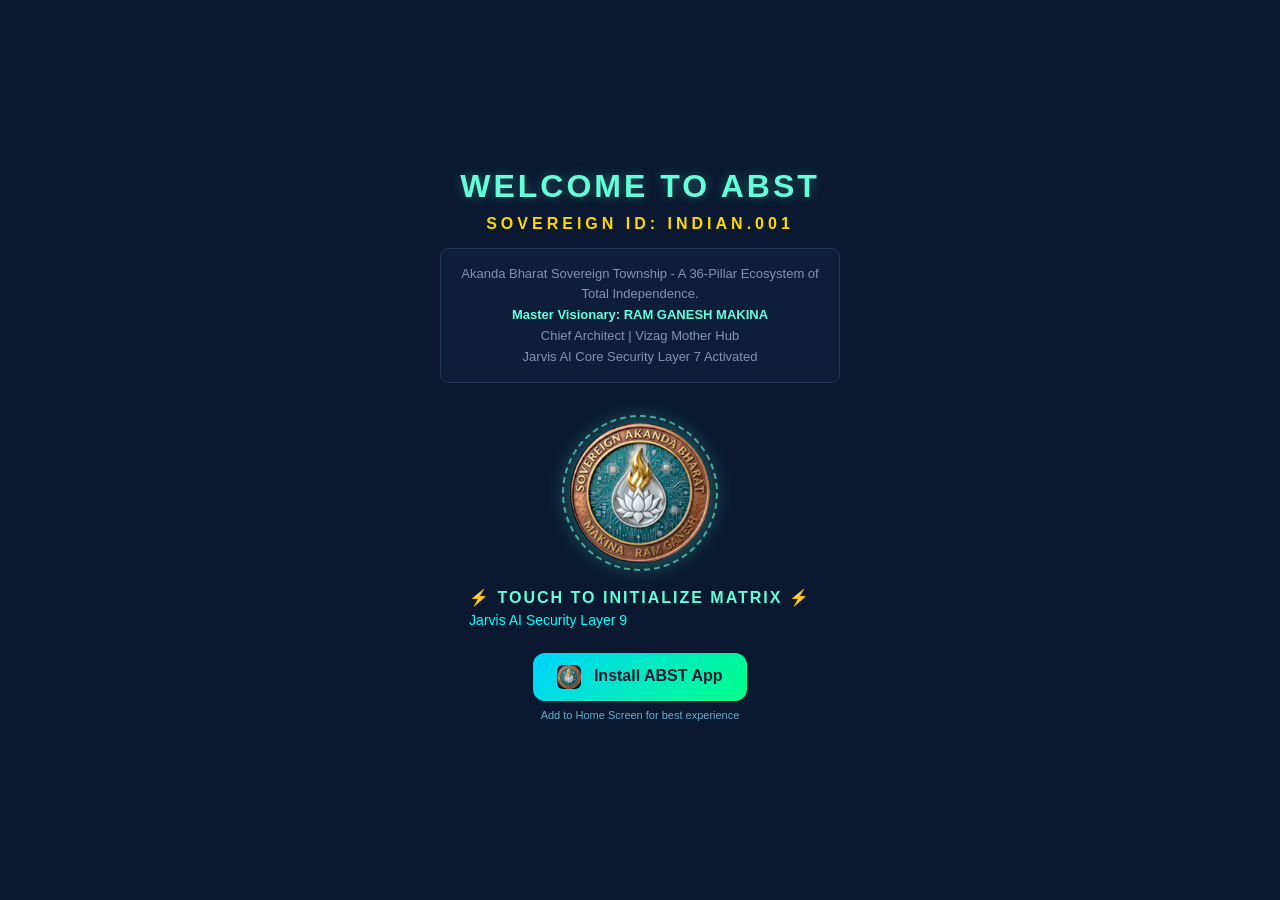
<file: index.html>
<!DOCTYPE html>
<html lang="en">
<head>
<meta charset="UTF-8">
<meta name="viewport" content="width=device-width, initial-scale=1.0, user-scalable=yes, maximum-scale=5.0, minimum-scale=1.0">
<title>My Jeevandhara - ABST</title>
<meta name="description" content="Akanda Bharat Sovereign Township - 36 Pillar Ecosystem">
<meta name="theme-color" content="#0a192f">
<link rel="manifest" href="manifest.json">
<link rel="apple-touch-icon" href="icon-192.png">
<meta name="apple-mobile-web-app-capable" content="yes">
<meta name="apple-mobile-web-app-status-bar-style" content="black-translucent">
<style>
*{box-sizing:border-box}
html{font-size:16px}
html.modal-open{overflow:hidden!important}
body{margin:0;padding:0;background:#0a192f;color:#fff;font-family:Arial,sans-serif;overflow-x:hidden;-webkit-text-size-adjust:100%}
.container{max-width:600px;margin:0 auto;padding:30px 20px;position:relative;display:none}

.menu-trigger{position:absolute;top:25px;left:20px;font-size:28px;color:#64ffda;cursor:pointer;z-index:100;transition:0.2s}
.menu-trigger:active{transform:scale(0.9)}

h1{color:#64ffda;font-size:28px;margin:0 5px 0;font-weight:bold;text-align:center}
h3{color:#ffd700;font-size:14px;margin:0 8px 0;text-align:center}
.tagline{color:#8892b0;font-size:13px;margin:0 0 5px 0;text-align:center}
.visionary{color:#ffd700;font-size:12px;margin:0 5px 0;text-align:center;font-weight:bold}
.designation{color:#64ffda;font-size:11px;margin:0 0 20px 0;text-align:center;font-style:italic;opacity:0.9}
.status{color:#8892b0;font-size:11px;margin-top:25px;line-height:1.6;text-align:center}
img.main-seal{max-width:100%;height:auto;display:block;margin:0 auto 20px;border-radius:50%;border:3px solid #64ffda;box-shadow:0 0 20px rgba(100,255,218,0.3)}

.modal{display:none;position:fixed;top:0;left:0;width:100%;height:100%;background:rgba(0,0,0,0.95);z-index:9999;overflow:auto;padding:20px}
.modal-inner{max-width:900px;margin:40px auto;background:#112240;border-radius:12px;padding:25px;position:relative;border:1px solid #233554}
.modal-head{display:flex;justify-content:space-between;align-items:center;margin-bottom:15px}
.modal-close{font-size:28px;cursor:pointer;line-height:1;color:#64ffda}
.modal-body{color:#fff;background:#0a192f;border-radius:8px;padding:25px;font-size:13px;line-height:1.8;text-align:left;max-height:75vh;overflow-y:auto}
.modal-body h4{color:#64ffda;margin-top:15px}
.modal-body ul{padding-left:20px}
.modal-body p{margin-bottom:12px}

.profile-label{color:#8892b0;display:block;margin-bottom:8px;font-weight:bold;font-size:12px;letter-spacing:1px}
.profile-input,.profile-select{width:100%;padding:14px;background:#0a192f;border:1px solid #233554;border-radius:8px;color:#fff;font-size:15px;margin-bottom:20px;font-weight:bold}
.profile-input:focus,.profile-select:focus{border-color:#64ffda;outline:none}

.photo-upload-wrapper{text-align:center;margin-bottom:25px}
.profile-photo-preview{width:100px;height:100px;border-radius:50%;border:3px solid #64ffda;margin:0 auto 15px;display:block;object-fit:cover;box-shadow:0 0 20px rgba(100,255,218,0.3);cursor:pointer;transition:0.3s}
.profile-photo-preview:active{transform:scale(0.95)}
.photo-upload-btns{display:flex;gap:10px;justify-content:center}
.photo-btn{flex:1;padding:10px;background:#112240;border:1px solid #233554;border-radius:8px;color:#64ffda;font-size:13px;font-weight:bold;cursor:pointer;transition:0.2s}
.photo-btn:active{background:#1a2f4a;transform:scale(0.97)}
input[type="file"]{display:none}

.modal-btn-action{width:100%;margin-top:20px;background:#5effde;color:#0a192f;border:none;border-radius:8px;padding:14px;font-weight:bold;font-size:15px;cursor:pointer;text-align:center;transition:0.2s}
.modal-btn-action:active{transform:scale(0.98);background:#4cd4b7}

#abst-welcome-overlay{position:fixed;top:0;left:0;width:100%;height:100%;background:#0a192f;z-index:99999;display:flex;flex-direction:column;justify-content:center;align-items:center;transition:opacity 0.6s cubic-bezier(0.4, 0, 0.2, 1), transform 0.6s ease;transform:scale(1)}
.glow-welcome-text{color:#64ffda;font-size:32px;font-weight:bold;text-align:center;letter-spacing:3px;text-shadow:0 0 12px rgba(100,255,218,0.3);margin-bottom:10px}
#abst-welcome-sub{color:#FFD700;font-size:16px;letter-spacing:4px;font-weight:bold;text-align:center;margin-bottom:15px}
.welcome-note-text{color:#8892b0;font-size:13px;text-align:center;max-width:400px;line-height:1.6;margin:0 20px 20px;padding:15px;background:rgba(17,34,64,0.6);border-radius:8px;border:1px solid #233554}

.droplet-gateway{width:140px;height:140px;margin:20px auto 25px;position:relative;cursor:pointer;display:flex;justify-content:center;align-items:center;transition:transform 0.3s ease}
.droplet-gateway img{width:100%;height:100%;object-fit:contain;border-radius:50%;box-shadow:0 0 25px rgba(100,255,218,0.4);animation:floatDroplet 3s ease-in-out infinite;min-width:140px;min-height:140px}
.droplet-gateway::after{content:'';position:absolute;top:-8px;left:-8px;right:-8px;bottom:-8px;border-radius:50%;border:2px dashed #64ffda;opacity:0.6;animation:rotateRing 12s linear infinite}
.droplet-gateway:active{transform:scale(0.92)}

.touch-prompt{color:#64ffda;font-size:12px;letter-spacing:2px;font-weight:bold;animation:textBlink 1.5s ease-in-out infinite;text-align:center;cursor:pointer}

@keyframes floatDroplet{0%,100%{transform:translateY(0);filter:drop-shadow(0 15px rgba(100,255,218,0.5))}50%{transform:translateY(-12px);filter:drop-shadow(0 0 25px rgba(100,255,218,0.8))}}
@keyframes rotateRing{100%{transform:rotate(360deg)}}
@keyframes textBlink{0%,100%{opacity:0.4}50%{opacity:1;text-shadow:0 0 8px #64ffda}}

.icon-dashboard{display:grid;grid-template-columns:repeat(3,1fr);gap:12px;padding:0 0 20px;max-width:100%;margin:20px auto 0}
.icon-card{background:#112240;border:2px solid #233554;border-radius:16px;padding:14px 6px;text-align:center;cursor:pointer;opacity:0;transform:scale(0) rotate(0deg);transition:transform 0.5s cubic-bezier(0.175, 0.885, 0.32, 1.275), border-color 0.3s ease, background 0.2s}
.icon-card.show{opacity:1;transform:scale(1) rotate(0deg)}
.icon-card:active{background:#1a2f4a;transform:scale(0.85) rotate(360deg);border-color:#64ffda}
.icon-card.jarvis{border-color:#64ffda;box-shadow:0 0 20px rgba(100,255,218,0.1)}
.icon-card.install-btn-node{border-color:#ffd700;box-shadow:0 0 15px rgba(255,215,0,0.2);display:none}
.icon-card .icon{font-size:1.8rem;margin-bottom:5px;transition:transform 0.3s ease}
.icon-card:active .icon{transform:scale(1.2)}
.icon-card span{color:#64ffda;font-size:0.6rem;font-weight:700;letter-spacing:0.5px;display:block}

@keyframes swirlIn{0%{opacity:0;transform:scale(0) rotate(-720deg)}70%{opacity:1;transform:scale(1.1) rotate(20deg)}100%{opacity:1;transform:scale(1) rotate(0deg)}}
.icon-card.swirl{animation:swirlIn 0.8s cubic-bezier(0.34, 1.56, 0.64, 1) forwards}

@media (max-width:480px){
  .modal-body{font-size:12px;padding:20px 30px 20px;line-height:1.7}
  .modal-body h1{font-size:18px}
  .modal-body h2{font-size:15px}
  .modal-body h3{font-size:14px}
  .modal-inner{padding:20px}
}
</style>
</head>
<body>

<div id="abst-welcome-overlay">
  <div class="glow-welcome-text">WELCOME TO ABST</div>
  <div id="abst-welcome-sub">SOVEREIGN ID: <span id="welcome-id-display">INDIAN.001</span></div>
  
  <div class="welcome-note-text">
    Akanda Bharat Sovereign Township - A 36-Pillar Ecosystem of Total Independence.<br>
    <b style="color:#64ffda">Master Visionary: <span id="welcome-visionary-name">RAM GANESH MAKINA</span></b><br>
    <span id="welcome-designation">Chief Architect</span> | <span id="welcome-location">Vizag Mother Hub</span><br>
    Jarvis AI Core Security Layer <span id="welcome-security">7</span> Activated
  </div>
  
  <div class="droplet-gateway" id="seal-btn">
    <img id="welcome-seal-img" src="icon-192.png" alt="ABST Security Seal Node">
  </div>
  
  <div id="welcomeScreen">
    <div id="touch-btn" onclick="unlockDashboard()" style="cursor:pointer;">
      <div style="color:#64ffda;font-size:16px;letter-spacing:2px;font-weight:bold;animation:textBlink 1.5s ease-in-out infinite;">⚡ TOUCH TO INITIALIZE MATRIX ⚡</div>
      <div style="font-size:14px;color:#00ffff;margin-top:5px;">Jarvis AI Security Layer 9</div>
    </div>
    
    <div id="welcomeInstallContainer" style="display:block;margin-top:25px;text-align:center;">
      <button id="installBtnWelcome" style="background:linear-gradient(135deg, #00d4ff 0%, #00ff88 100%);color:#0a192f;padding:12px 24px;border:none;border-radius:12px;font-weight:bold;font-size:16px;cursor:pointer;">
        <img src="icon-192.png" alt="ABST" style="width:24px;height:24px;border-radius:6px;vertical-align:middle;margin-right:8px;">
        Install ABST App
      </button>
      <p style="color:#7dd3fc;font-size:11px;margin-top:8px;opacity:0.8;">
        Add to Home Screen for best experience
      </p>
    </div>
  </div>
</div>

<div class="container">
<div class="menu-trigger" onclick="openM('profileModal')">☰</div>

<img id="main-seal-img" src="icon-192.png" alt="Seal" width="90" height="90" class="main-seal">
<h1>My Jeevandhara</h1>
<h3>Akanda Bharat Sovereign Township</h3>
<p class="tagline" id="dash-bio-display">Building Tomorrow's Sovereign Cities</p>
<p class="visionary" id="dash-visionary-display">Master Visionary: INDIAN.001 RAM GANESH MAKINA</p>
<p class="designation" id="dash-designation-display">Chief Architect | Vizag Mother Hub | Security Layer 9</p>
<div class="icon-dashboard">
  <div class="icon-card" onclick="openM('dpr36Modal')">
    <div class="icon">🏛️</div><span>MASTERPLAN</span>
  </div>
  <div class="icon-card jarvis" onclick="window.location.href='Jarvis-Ai.html'">
    <div class="icon">🟢</div><span>JARVIS AI</span>
  </div>
  <div class="icon-card" onclick="window.open('./MyJeevandhara_Investor_Note.pdf','_blank')">
    <div class="icon">📊</div><span>INVESTOR NOTE</span>
  </div>
  <div class="icon-card" onclick="window.location.href='dpr-complete.html'">
    <div class="icon">📜</div><span>DPR FULL TEXT</span>
  </div>
  <div class="icon-card" onclick="window.location.href='https://jarvis-live.com'">
    <div class="icon">📡</div><span>LIVE FEED</span>
  </div>
  <div class="icon-card" onclick="window.open('./Project_MJ_Detailed_Blueprint.pdf','_blank')">
    <div class="icon">📄</div><span>DPR PDF</span>
  </div>
  <div class="icon-card" onclick="window.location.href='36-Pillars-Book.html'">
    <div class="icon">📚</div><span>36 PILLARS BOOK</span>
  </div>
 <div class="icon-card" onclick="openM('pillars36Modal')">
<div class="icon">📜</div><span>36 PILLARS LIST</span>
</div>
<div class="icon-card" onclick="window.location.href='./ABST-BRAIN.html?v=2'">
<div class="icon">🧠</div><span>ABST BRAIN</span>
</div>
<div class="icon-card" onclick="window.location.href='./ABST-GAME.html'">
<div class="icon">🎮</div><span>ABST GAME</span>
</div>
<div class="icon-card" onclick="window.location.href='constitution.html'">
<div class="icon">📖</div><span>CONSTITUTION</span>
</div>
<div class="icon-card" onclick="openM('licenseModal')">
<div class="icon">⚖️</div><span>LICENSE.md</span>
</div>
  <div class="icon-card" onclick="openM('readmeModal')">
    <div class="icon">📖</div><span>README.md</span>
  </div>
  <div class="icon-card" onclick="window.open('https://drive.google.com/file/d/1u8xVrk7SHwpQIcROzPuRPsL1qajs_j0h/preview','_blank')">
    <div class="icon">🎬</div><span>MASTER VISION</span>
  </div>
   <div class="icon-card" onclick="openM('blueprintModal')">
    <div class="icon">📐</div><span>10 STEP BLUEPRINT</span>
  </div>
</div>

<p class="status" id="dash-status-string">Status: Operational | Jarvis AI Core Layer 7 | 36 Pillars Complete<br>Master: INDIAN.001 RAM GANESH MAKINA | P36 Active</p>
</div>
<div id="profileModal" class="modal">
<div class="modal-inner" style="max-width:550px;">
<div class="modal-head">
<h2 style="color:#64ffda;margin:0;font-size:22px;display:flex;align-items:center;gap:10px">👤 PROFILE IDENTITY CONFIG</h2>
<span onclick="closeM('profileModal')" class="modal-close">&times;</span>
</div>
<div class="modal-body" style="background:#112240;padding:20px 15px">

<div class="photo-upload-wrapper">
<img id="profile-photo-preview" src="icon-192.png" class="profile-photo-preview" alt="Profile Photo">
<div class="photo-upload-btns">
<label for="inputProfileCamera" class="photo-btn">📷 CAMERA</label>
<label for="inputProfileGallery" class="photo-btn">🖼️ GALLERY</label>
</div>
<input type="file" id="inputProfileCamera" accept="image/*" capture="user">
<input type="file" id="inputProfileGallery" accept="image/*">
</div>

<label class="profile-label">MASTER VISIONARY NAME</label>
<input type="text" id="inputMasterName" class="profile-input" placeholder="RAM GANESH MAKINA">

<label class="profile-label">SOVEREIGN ID CONFIG</label>
<input type="text" id="inputSovereignID" class="profile-input" placeholder="INDIAN.001">

<label class="profile-label">EMAIL ADDRESS</label>
<input type="email" id="inputEmail" class="profile-input" placeholder="master@abst.com">

<label class="profile-label">PHONE NUMBER</label>
<input type="tel" id="inputPhone" class="profile-input" placeholder="+91 98765 43210">

<label class="profile-label">BLOOD GROUP</label>
<select id="inputBlood" class="profile-select">
  <option value="">Select Blood Group</option>
  <option value="A+">A+</option><option value="A-">A-</option><option value="B+">B+</option><option value="B-">B-</option>
  <option value="AB+">AB+</option><option value="AB-">AB-</option><option value="O+">O+</option><option value="O-">O-</option>
</select>

<label class="profile-label">DESIGNATION / ROLE</label>
<select id="inputDesignation" class="profile-select">
  <option value="Chief Architect">Chief Architect</option>
  <option value="Managing Director">Managing Director</option>
  <option value="Founder">Founder</option>
  <option value="Energy Core Head">Energy Core Head</option>
  <option value="Digital Security Head">Digital Security Head</option>
  <option value="Governance Lead">Governance Lead</option>
</select>

<label class="profile-label">MOTHER HUB LOCATION</label>
<input type="text" id="inputLocation" class="profile-input" placeholder="Vizag Mother Hub">

<label class="profile-label">SECURITY CLEARANCE LEVEL</label>
<select id="inputSecurity" class="profile-select">
  <option value="7">Layer 7 - Core Access</option>
  <option value="8">Layer 8 - Command Access</option>
  <option value="9">Layer 9 - Sovereign Access</option>
</select>

<label class="profile-label">CUSTOM TAGLINE / BIO</label>
<input type="text" id="inputBio" class="profile-input" placeholder="Building Tomorrow's Sovereign Cities">

<p style="color:#8892b0;font-size:12px;line-height:1.5;margin:10px 0 0">Editing updates all screens instantly: Welcome Note, Main Page, Status. Data saves to device.</p>
</div>
<button onclick="saveProfileConfigurationData()" class="modal-btn-action" style="background:#5effde;color:#0a192f;font-size:16px">💾 SAVE & REFRESH RECOGNITION</button>
</div>
</div>

<div id="pillars36Modal" class="modal">
<div class="modal-inner">
<div class="modal-head"><h2 style="color:#64ffda;margin:0">📋 ABST 36 PILLARS - COMPLETE LIST</h2><span onclick="closeM('pillars36Modal')" class="modal-close">&times;</span></div>
<div class="modal-body">
<div style="background:#112240;border:1px solid #1a2a4a;border-radius:12px;padding:20px;margin:15px 0">
<div style="color:#64ffda;font-weight:bold;font-size:15px;margin-bottom:8px">Sector I: Energy & Industrial Core P1-P9</div>
P1: Plasma Plant | P2: Solar Power | P3: Moon-Ray Energy | P4: AWT | P5: Rain-Drop Energy | P6: Sovereign Green Fuel Plant | P7: rPET Factory | P8: Glass Recycling Unit | P9: Aluminium Recycling Unit
</div>
<div style="background:#112240;border:1px solid #1a2a4a;border-radius:12px;padding:20px;margin:15px 0">
<div style="color:#64ffda;font-weight:bold;font-size:15px;margin-bottom:8px">Sector II: Water & Earth Sovereignty P10-P18</div>
P10: Our Amrutavarsha AWG Plant & Central Reservoir | P11: Dual-Ion Shield | P12: General Plastic Processing Center | P13: Waste-to-Trash Command | P14: Human Waste-to-Farming | P15: Vayu-Shuddhi Forest | P16: Chain Mesh & AMG | P17: Slag-Brick Factory | P18: Bio-Gas Compression Station
</div>
<div style="background:#112240;border:1px solid #1a2a4a;border-radius:12px;padding:20px;margin:15px 0">
<div style="color:#64ffda;font-weight:bold;font-size:15px;margin-bottom:8px">Sector III: Infrastructure Skeleton P19-P23</div>
P19: Walkthrough Utility Tunnel | P20: HDD Pipeline Network | P21: Footstep Energy Walkways | P22: The Bio-Vault | P23: Matru-Shakti Residential
</div>
<div style="background:#112240;border:1px solid #1a2a4a;border-radius:12px;padding:20px;margin:15px 0">
<div style="color:#64ffda;font-weight:bold;font-size:15px;margin-bottom:8px">Sector IV: Social & Intellectual Capital P24-P29</div>
P24: KG to PhD Building | P25: Project Hospital | P26: Project Bank | P27: Food & Clothing Malls | P28: Sovereign Simulation Game | P29: Global Innovators & Walls of Fame
</div>
<div style="background:#112240;border:1px solid #1a2a4a;border-radius:12px;padding:20px;margin:15px 0">
<div style="color:#64ffda;font-weight:bold;font-size:15px;margin-bottom:8px">Sector V: Digital & Security Nervous System P30-P35</div>
P30: RVM Network | P31: Indian.00X ID System | P32: Our Amrutavarsha Vendor Network | P33: Transparency Hub | P34: Sentinel-Eye CCTV Network | P35: Jarvis AI Core
</div>
<div style="background:#112240;border:2px solid #FFD700;border-radius:12px;padding:20px;margin:15px 0">
<div style="color:#64ffda;font-weight:bold;font-size:15px;margin-bottom:8px">Sector VI: Governance & Legacy P36</div>
P36: MD Agni-Pariksha Leadership Mandate
</div>
</div>
<button onclick="closeM('pillars36Modal')" class="modal-btn-action">🏠 BACK TO HOME</button>
</div>
</div>

<div id="licenseModal" class="modal">
<div class="modal-inner">
<div class="modal-head"><h2 style="color:#64ffda;margin:0">📜 ABST SOVEREIGN LICENSE</h2><span onclick="closeM('licenseModal')" class="modal-close">&times;</span></div>
<div class="modal-body">
<b>Master Visionary Lock v1.0 - ABST</b><br><br>
Copyright (c) 2026 ABST - Akanda Bharat Sovereign Township<br><br>
1. ALL RIGHTS RESERVED BY MASTER VISIONARY: INDIAN.001 RAM GANESH MAKINA<br>
2. NO COPY, FORK, MIRROR, REUPLOAD WITHOUT WRITTEN CONSENT<br>
3. VERIFICATION: Jarvis AI Core Security Layer 7<br>
4. STATUS: Mother Hub Vizag - Operational<br>
5. ABST-MVL-v1.0 | 2026-04-10
</div>
<button onclick="closeM('licenseModal')" class="modal-btn-action">CLOSE</button>
</div>
</div>

<div id="readmeModal" class="modal">
<div class="modal-inner">
<div class="modal-head"><h2 style="color:#64ffda;margin:0">📖 ABST README</h2><span onclick="closeM('readmeModal')" class="modal-close">&times;</span></div>
<div class="modal-body">
<b>ABST - Akanda Bharat Sovereign Township</b><br><br>
<b>Master Visionary:</b> INDIAN.001 RAM GANESH MAKINA<br>
<b>36-Pillar Ecosystem:</b> Total Independence Model<br>
<b>Mission:</b> Sector 1 to 5 - Complete Sovereign System<br>
<b>Status:</b> Operational | Mother Hub: Vizag<br>
<b>Security:</b> Jarvis AI Core Layer 7
</div>
<button onclick="closeM('readmeModal')" class="modal-btn-action">CLOSE</button>
</div>
</div>

<div id="dpr36Modal" class="modal">
<div class="modal-inner">
<div class="modal-head"><h2 style="color:#64ffda;margin:0">🏛️ ABST-MASTERPLAN - INDIAN.001</h2><span onclick="closeM('dpr36Modal')" class="modal-close">&times;</span></div>
<div class="modal-body">
<h1 style="color:#64ffda;text-align:left;font-size:22px">ABST 36-PILLAR SOVEREIGN DPR</h1>
<h2 style="color:#ffd700;text-align:left;font-size:16px">Master Visionary: INDIAN.001 RAM GANESH MAKINA</h2>
<div style="margin:20px 0;text-align:center">
<h3 style="color:#FFD700;margin-bottom:10px">🏗️ PHYSICAL MINIATURE MODEL</h3>
<img id="modelImg" alt="ABST Miniature Model" style="width:100%;max-width:100%;border-radius:8px;border:2px solid #FFD700;margin-bottom:20px;background:#112240;min-height:200px">
<h3 style="color:#FFD700;margin-bottom:10px">🌞 MASTER PLAN - DAY VIEW</h3>
<img id="dayImg" alt="ABST Master Plan Day Mode" style="width:100%;max-width:100%;border-radius:8px;border:2px solid #64ffda;margin-bottom:20px;background:#112240;min-height:200px">
<h3 style="color:#64ffda;margin-bottom:10px">🌙 MASTER PLAN - NIGHT VIEW</h3>
<img id="nightImg" alt="ABST Master Plan Night Mode" style="width:100%;max-width:100%;border-radius:8px;border:2px solid #FFD700;background:#112240;min-height:200px">
</div>
</div>
<button onclick="closeM('dpr36Modal')" class="modal-btn-action">🏢 BACK TO HOME</button>
</div>
</div>

<div id="blueprintModal" class="modal">
<div class="modal-inner">
<div class="modal-head"><h2 style="color:#FFD700;margin:0">🌐 DPR FRAMEWORK - 10 STEP BLUEPRINT</h2><span onclick="closeM('blueprintModal')" class="modal-close">&times;</span></div>
<div class="modal-body">
<h1 style="color:#64ffda;text-align:left;font-size:22px">AKANDA BHARAT SMART ENERGY & EV ECOSYSTEM</h1>
<h3 style="color:#64ffda">🛣️ SECTION 1: MOBILITY & DIRECT HARVESTING</h3>
<h4>STEP 1: BHARAT DHARA EV LANE</h4><p>A high-efficiency smart corridor designed for non-stop electric vehicle transit.</p>
<h4>STEP 2: SMART ENERGY SPEED BUMPS</h4><p>Positioned strategically to convert vehicular momentum directly into high-yield electrical current.</p>
<h4>STEP 3: INTEGRATED SOLAR WIND BARRIERS</h4><p>Transforms crosswind drafts generated by heavy transit lines into active power nodes.</p>
<h3 style="color:#64ffda;margin-top:20px">⚡ SECTION 2: INDEPENDENT PRODUCTION & THERMAL CORE</h3>
<h4>STEP 4: PLASMA ENERGY CO-GENERATION</h4><p>Deployment of plasma arc thermal engines processing raw municipal residue output into slag-bricks.</p>
<h4>STEP 5: ATMOSPHERIC RAIN HARVESTING MATRIX (TENG)</h4><p>Triboelectric Nanogenerators embedded across smart roofing shields converting precipitation force into storage.</p>
<h4>STEP 6: MOON-RAY PHOTOVOLTAIC LAYERS</h4><p>Specialized high-sensitivity optical capture arrays tracking secondary luminescence configurations.</p>
<h3 style="color:#64ffda;margin-top:20px">🛡️ SECTION 3: RECYCLING, GRID MANAGEMENT & STORAGE</h3>
<h4>STEP 7: rPET & CRITICAL METAL PROCESSING SHIELDS</h4><p>Automated closed-loop separation lines converting polymers, glass elements, and structural aluminium scrap.</p>
<h4>STEP 8: THE SECURE BIO-VAULT RECOVERY ENGINE</h4><p>Air-gapped mechanical storage facilities housing localized grid controllers.</p>
<h4>STEP 9: TRIVARNA BHARAT METRICS NODE</h4><p>A distributed database layer logging transactions and rewarding infrastructure credits.</p>
<h4>STEP 10: MD AGNI-PARIKSHA LEADERSHIP MANDATE</h4><p>Final systemic structural protocol forcing local state operational management heads into raw rural deployment checkouts.</p>
</div>
<button onclick="closeM('blueprintModal')" class="modal-btn-action" style="background:#ffd700;">🏢 CLOSE & RETURN</button>
</div>
  </div>
  <script>
let deferredAppInstallPrompt = null;
let isAppInstalled = false;

function openM(id){
  document.querySelectorAll('.modal').forEach(function(modal) { modal.style.display = 'none'; });
  var m=document.getElementById(id);
  if(!m) return;
  m.style.display='block';
  document.documentElement.classList.add('modal-open');

  if(id==='dpr36Modal'){
    document.getElementById('modelImg').src='miniature-model.jpg';
    document.getElementById('dayImg').src='day-mode.jpg';
    document.getElementById('nightImg').src='night-mode.jpg';
  }
}

function closeM(id){
  var m=document.getElementById(id);
  if(m){
    m.style.display='none';
    document.documentElement.classList.remove('modal-open');
  }
}

function unlockDashboard() {
  var overlay = document.getElementById('abst-welcome-overlay');
  var container = document.querySelector('.container');
  var cards = document.querySelectorAll('.icon-card');

  if(overlay) {
    overlay.style.opacity = '0';
    overlay.style.transform = 'scale(1.1)';
    sessionStorage.setItem('dashboard_direct_unlock_token', 'true');
    setTimeout(function(){
      overlay.style.display = 'none';
      container.style.display = 'block';
      cards.forEach((card, index) => {
        setTimeout(() => {
          card.classList.add('swirl');
        }, index * 60);
      });
    }, 600);
  }
}

function loadSavedIdentityData() {
  var storedName = localStorage.getItem('abst_visionary_name') || "RAM GANESH MAKINA";
  var storedID = localStorage.getItem('abst_sovereign_id') || "INDIAN.001";
  var storedDesignation = localStorage.getItem('abst_designation') || "Chief Architect";
  var storedLocation = localStorage.getItem('abst_location') || "Vizag Mother Hub";
  var storedSecurity = localStorage.getItem('abst_security') || "7";
  var storedBio = localStorage.getItem('abst_bio') || "Building Tomorrow's Sovereign Cities";
  var storedPhoto = localStorage.getItem('abst_photo') || "icon-192.png";
  var storedEmail = localStorage.getItem('abst_email') || "";
  var storedPhone = localStorage.getItem('abst_phone') || "";
  var storedBlood = localStorage.getItem('abst_blood') || "";

  var dashVision = document.getElementById('dash-visionary-display');
  if(dashVision) dashVision.innerText = "Master Visionary: " + storedID + " " + storedName;

  var dashDesignation = document.getElementById('dash-designation-display');
  if(dashDesignation) dashDesignation.innerText = storedDesignation + " | " + storedLocation + " | Security Layer " + storedSecurity;

  var dashStatus = document.getElementById('dash-status-string');
  if(dashStatus) dashStatus.innerHTML = "Status: Operational | Jarvis AI Core Layer " + storedSecurity + " | 36 Pillars Complete<br>Master: " + storedID + " " + storedName + " | P36 Active";

  var mainSeal = document.getElementById('main-seal-img');
  if(mainSeal) mainSeal.src = "icon-192.png";

  var dashBio = document.getElementById('dash-bio-display');
  if(dashBio) dashBio.innerText = storedBio;

  var welcomeID = document.getElementById('welcome-id-display');
  if(welcomeID) welcomeID.innerText = storedID;

  var welcomeName = document.getElementById('welcome-visionary-name');
  if(welcomeName) welcomeName.innerText = storedName;

  var welcomeDesignation = document.getElementById('welcome-designation');
  if(welcomeDesignation) welcomeDesignation.innerText = storedDesignation;

  var welcomeLocation = document.getElementById('welcome-location');
  if(welcomeLocation) welcomeLocation.innerText = storedLocation;

  var welcomeSecurity = document.getElementById('welcome-security');
  if(welcomeSecurity) welcomeSecurity.innerText = storedSecurity;

  var welcomeSeal = document.getElementById('welcome-seal-img');
  if(welcomeSeal) welcomeSeal.src = "icon-192.png";

  var inputName = document.getElementById('inputMasterName');
  var inputID = document.getElementById('inputSovereignID');
  var inputDesig = document.getElementById('inputDesignation');
  var inputLoc = document.getElementById('inputLocation');
  var inputSec = document.getElementById('inputSecurity');
  var inputBioField = document.getElementById('inputBio');
  var inputEmail = document.getElementById('inputEmail');
  var inputPhone = document.getElementById('inputPhone');
  var inputBlood = document.getElementById('inputBlood');
  var photoPreview = document.getElementById('profile-photo-preview');

  if(inputName) inputName.value = storedName;
  if(inputID) inputID.value = storedID;
  if(inputDesig) inputDesig.value = storedDesignation;
  if(inputLoc) inputLoc.value = storedLocation;
  if(inputSec) inputSec.value = storedSecurity;
  if(inputBioField) inputBioField.value = storedBio;
  if(inputEmail) inputEmail.value = storedEmail;
  if(inputPhone) inputPhone.value = storedPhone;
  if(inputBlood) inputBlood.value = storedBlood;
  if(photoPreview) photoPreview.src = storedPhoto;
}

function saveProfileConfigurationData() {
  var varName = document.getElementById('inputMasterName').value.trim();
  var varID = document.getElementById('inputSovereignID').value.trim();
  var varDesignation = document.getElementById('inputDesignation').value;
  var varLocation = document.getElementById('inputLocation').value.trim();
  var varSecurity = document.getElementById('inputSecurity').value;
  var varBio = document.getElementById('inputBio').value.trim();
  var varEmail = document.getElementById('inputEmail').value.trim();
  var varPhone = document.getElementById('inputPhone').value.trim();
  var varBlood = document.getElementById('inputBlood').value;

  if(varName!== "") localStorage.setItem('abst_visionary_name', varName);
  if(varID!== "") localStorage.setItem('abst_sovereign_id', varID);
  if(varDesignation!== "") localStorage.setItem('abst_designation', varDesignation);
  if(varLocation!== "") localStorage.setItem('abst_location', varLocation);
  if(varSecurity!== "") localStorage.setItem('abst_security', varSecurity);
  if(varBio!== "") localStorage.setItem('abst_bio', varBio);
  if(varEmail!== "") localStorage.setItem('abst_email', varEmail);
  if(varPhone!== "") localStorage.setItem('abst_phone', varPhone);
  if(varBlood!== "") localStorage.setItem('abst_blood', varBlood);

  loadSavedIdentityData();
  closeM('profileModal');
}

function handlePhotoUpload(event) {
  var file = event.target.files[0];
  if (file) {
    var reader = new FileReader();
    reader.onload = function(e) {
      var photoData = e.target.result;
      localStorage.setItem('abst_photo', photoData);
      document.getElementById('profile-photo-preview').src = photoData;
    };
    reader.readAsDataURL(file);
  }
}

document.getElementById('inputProfileCamera').addEventListener('change', handlePhotoUpload);
document.getElementById('inputProfileGallery').addEventListener('change', handlePhotoUpload);

document.getElementById('profile-photo-preview').addEventListener('click', function() {
  document.getElementById('inputProfileGallery').click();
});

document.getElementById('seal-btn').addEventListener('click', unlockDashboard);

window.addEventListener('beforeinstallprompt', function(e) {
  e.preventDefault();
  deferredAppInstallPrompt = e;
  var welcomeInstallBox = document.getElementById('welcomeInstallContainer');
  if(welcomeInstallBox &&!window.matchMedia('(display-mode: standalone)').matches &&!isAppInstalled) {
     welcomeInstallBox.style.display = 'block';
  }
});

function triggerPwaInstallation() {
  if(!deferredAppInstallPrompt) {
    alert('📲 Install cheyali ante:\n\n1. Chrome menu ⋮ noku\n2. "Install app" or "Add to Home screen" select chey\n\nLedante site ni konni sarlu visit chesi 30sec wait chey, automatic prompt vastadi');
    return;
  }
  deferredAppInstallPrompt.prompt();
  deferredAppInstallPrompt.userChoice.then(function(choiceResult) {
    if (choiceResult.outcome === 'accepted') {
      document.getElementById('welcomeInstallContainer').style.display = 'none';
      isAppInstalled = true;
      localStorage.setItem('abst_installed', 'true');
    }
    deferredAppInstallPrompt = null;
  });
}

window.addEventListener('appinstalled', () => {
  var welcomeInstallBox = document.getElementById('welcomeInstallContainer');
  if(welcomeInstallBox) welcomeInstallBox.style.display = 'none';
  isAppInstalled = true;
  localStorage.setItem('abst_installed', 'true');
});

window.addEventListener('DOMContentLoaded', function(){
  var overlay = document.getElementById('abst-welcome-overlay');
  var cards = document.querySelectorAll('.icon-card');

  loadSavedIdentityData();

  if (sessionStorage.getItem('dashboard_direct_unlock_token') === 'true') {
    if(overlay) {
      overlay.style.display = 'none';
    }
    document.querySelector('.container').style.display = 'block';
    cards.forEach((card) => {
      card.classList.add('swirl');
    });
  } else {
    if(overlay) {
      overlay.style.display = 'flex';
    }
  }

 if(window.matchMedia('(display-mode: standalone)').matches){
  var welcomeInstallBox = document.getElementById('welcomeInstallContainer');
  if(welcomeInstallBox) welcomeInstallBox.style.display = 'none';
  isAppInstalled = true;
}
});

document.addEventListener('keydown',function(e){
  if(e.key==='Escape'){
    document.querySelectorAll('.modal').forEach(function(m){m.style.display='none'});
    document.documentElement.classList.remove('modal-open');
  }
});

// REMOVED: Service Worker register chesina line teesesa. Nee dagara service-worker.js ledu kabatti error vastundi.
// if('serviceWorker' in navigator){
// navigator.serviceWorker.register('/ram1025/service-worker.js',{scope:'/ram1025/'})
//.catch(function(err){ console.log("Offline Layer Sync Error: ", err); });
// }

setTimeout(function() {
  var btnBox = document.getElementById('welcomeInstallContainer');
  var isStandalone = window.matchMedia('(display-mode: standalone)').matches;

  if(btnBox &&!isStandalone) {
     btnBox.style.display = 'block';
  }
}, 1000);

document.getElementById('installBtnWelcome')?.addEventListener('click', triggerPwaInstallation);
</script>
</body>
</html>
</file>
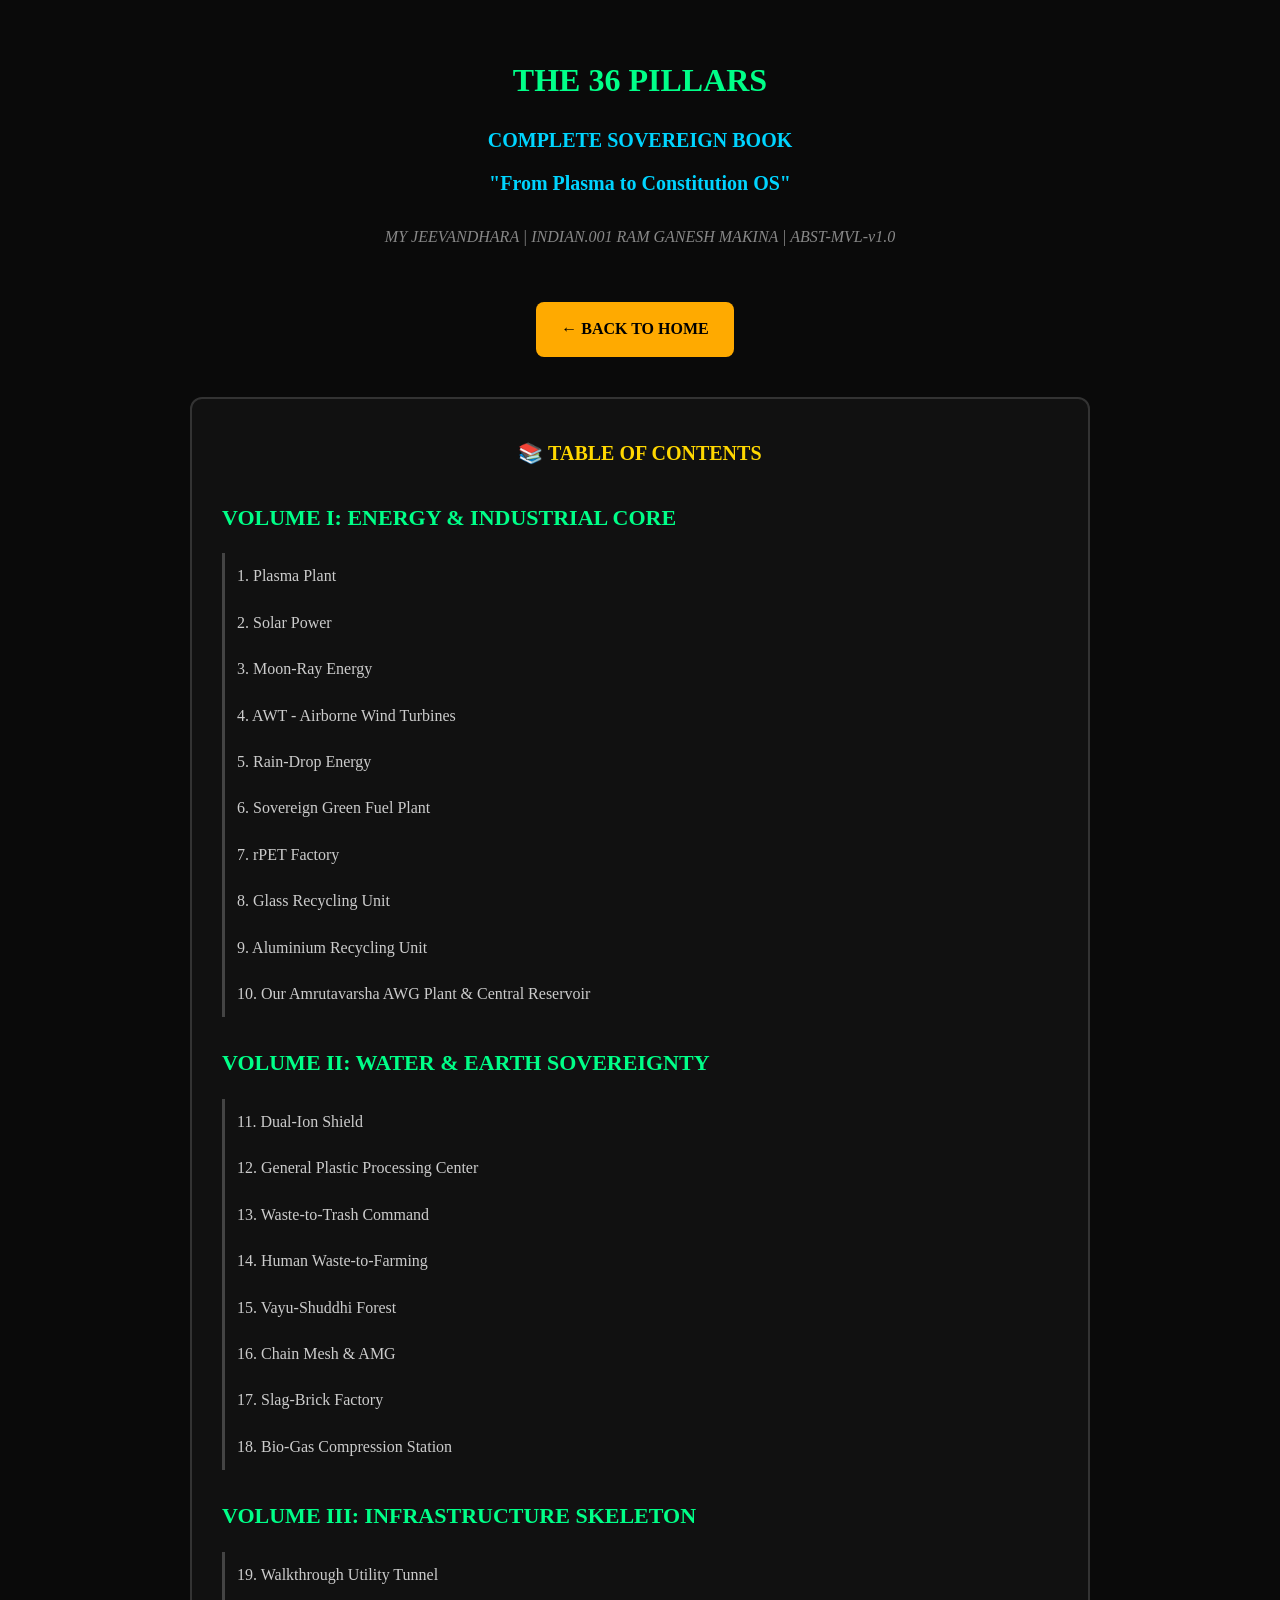
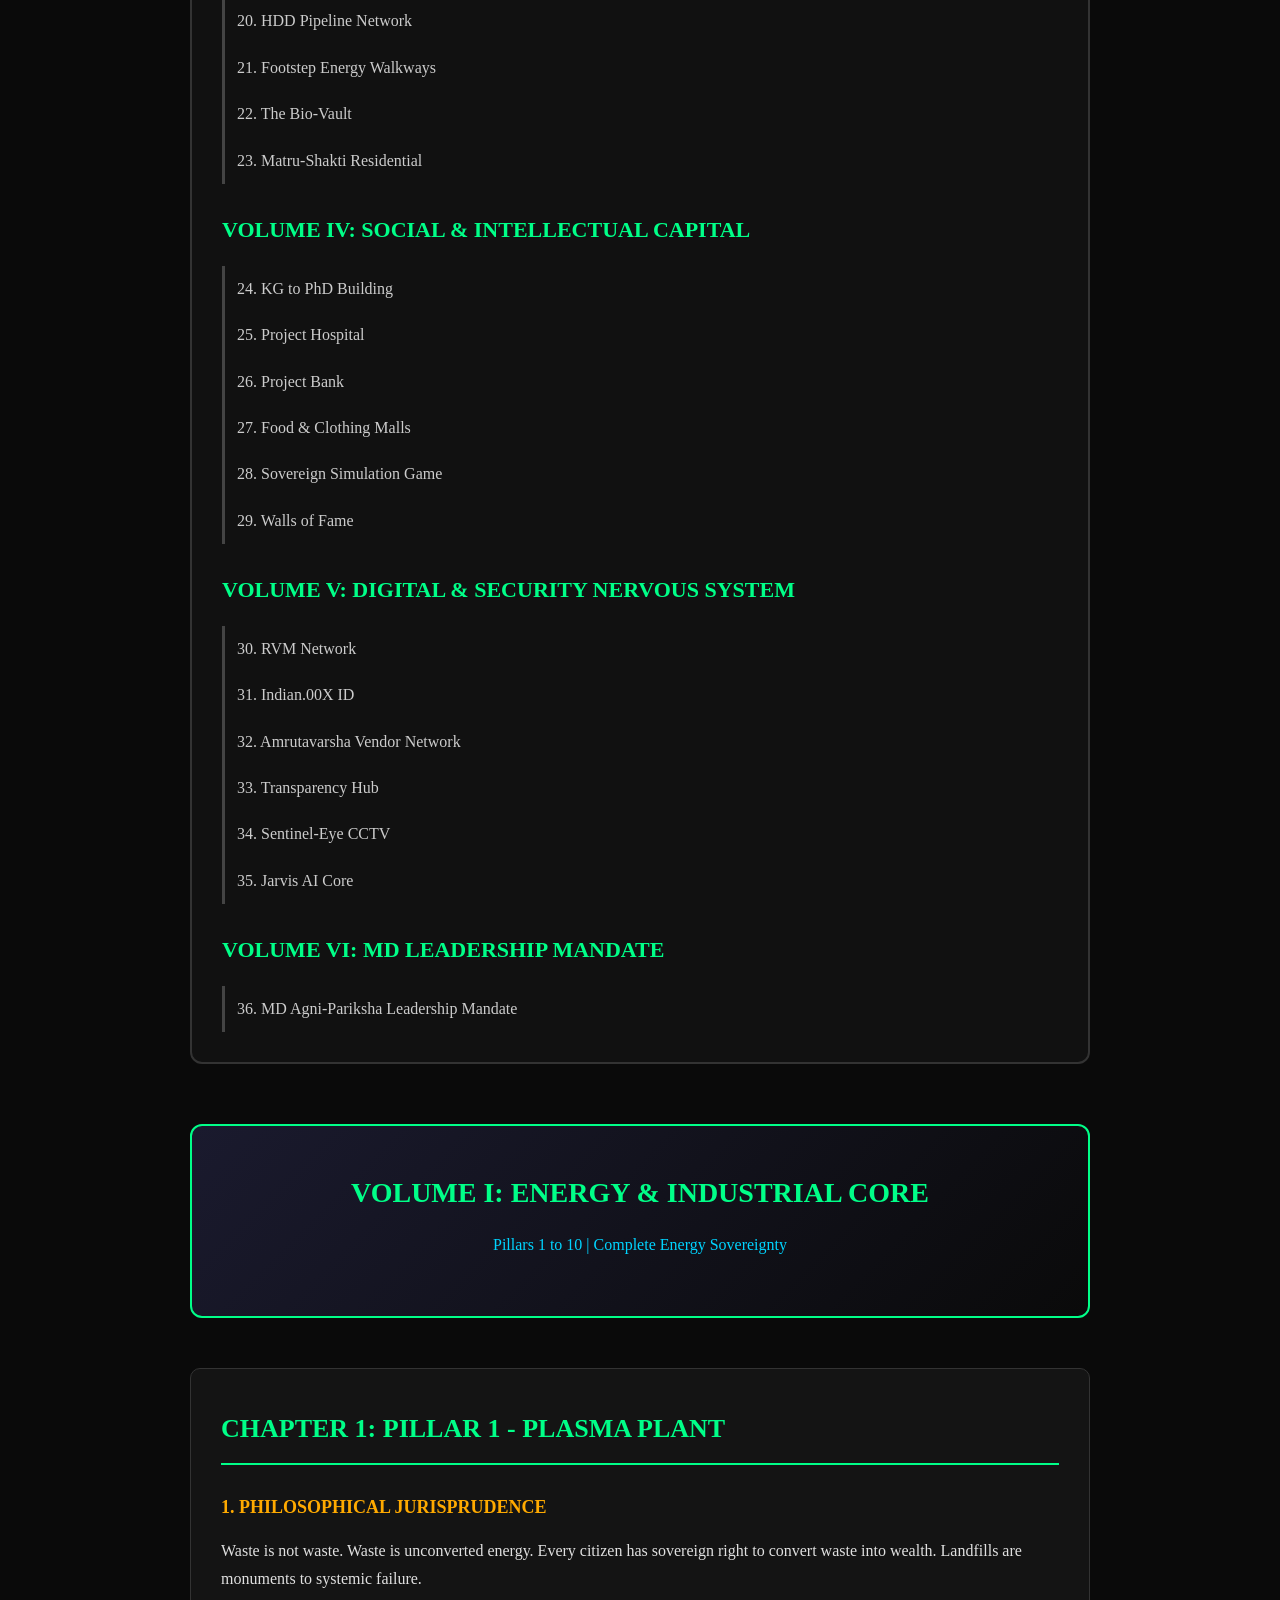
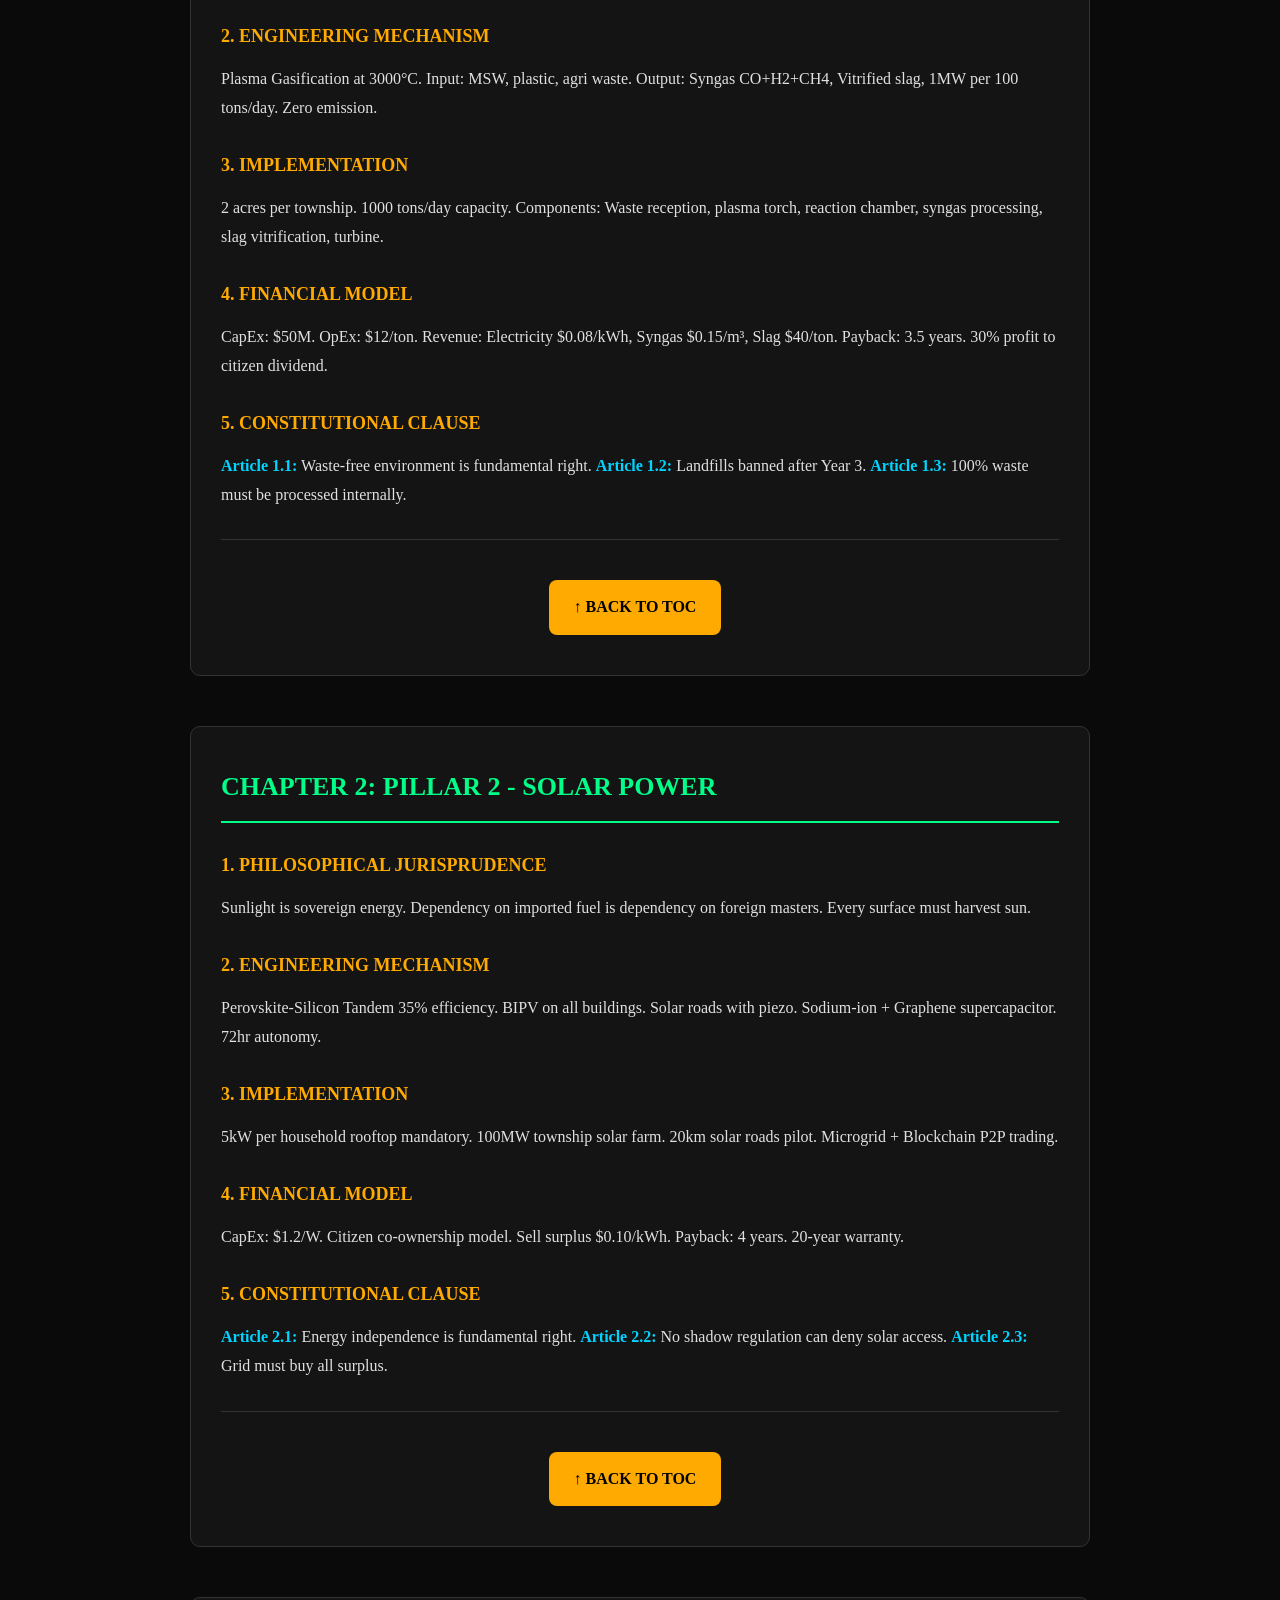
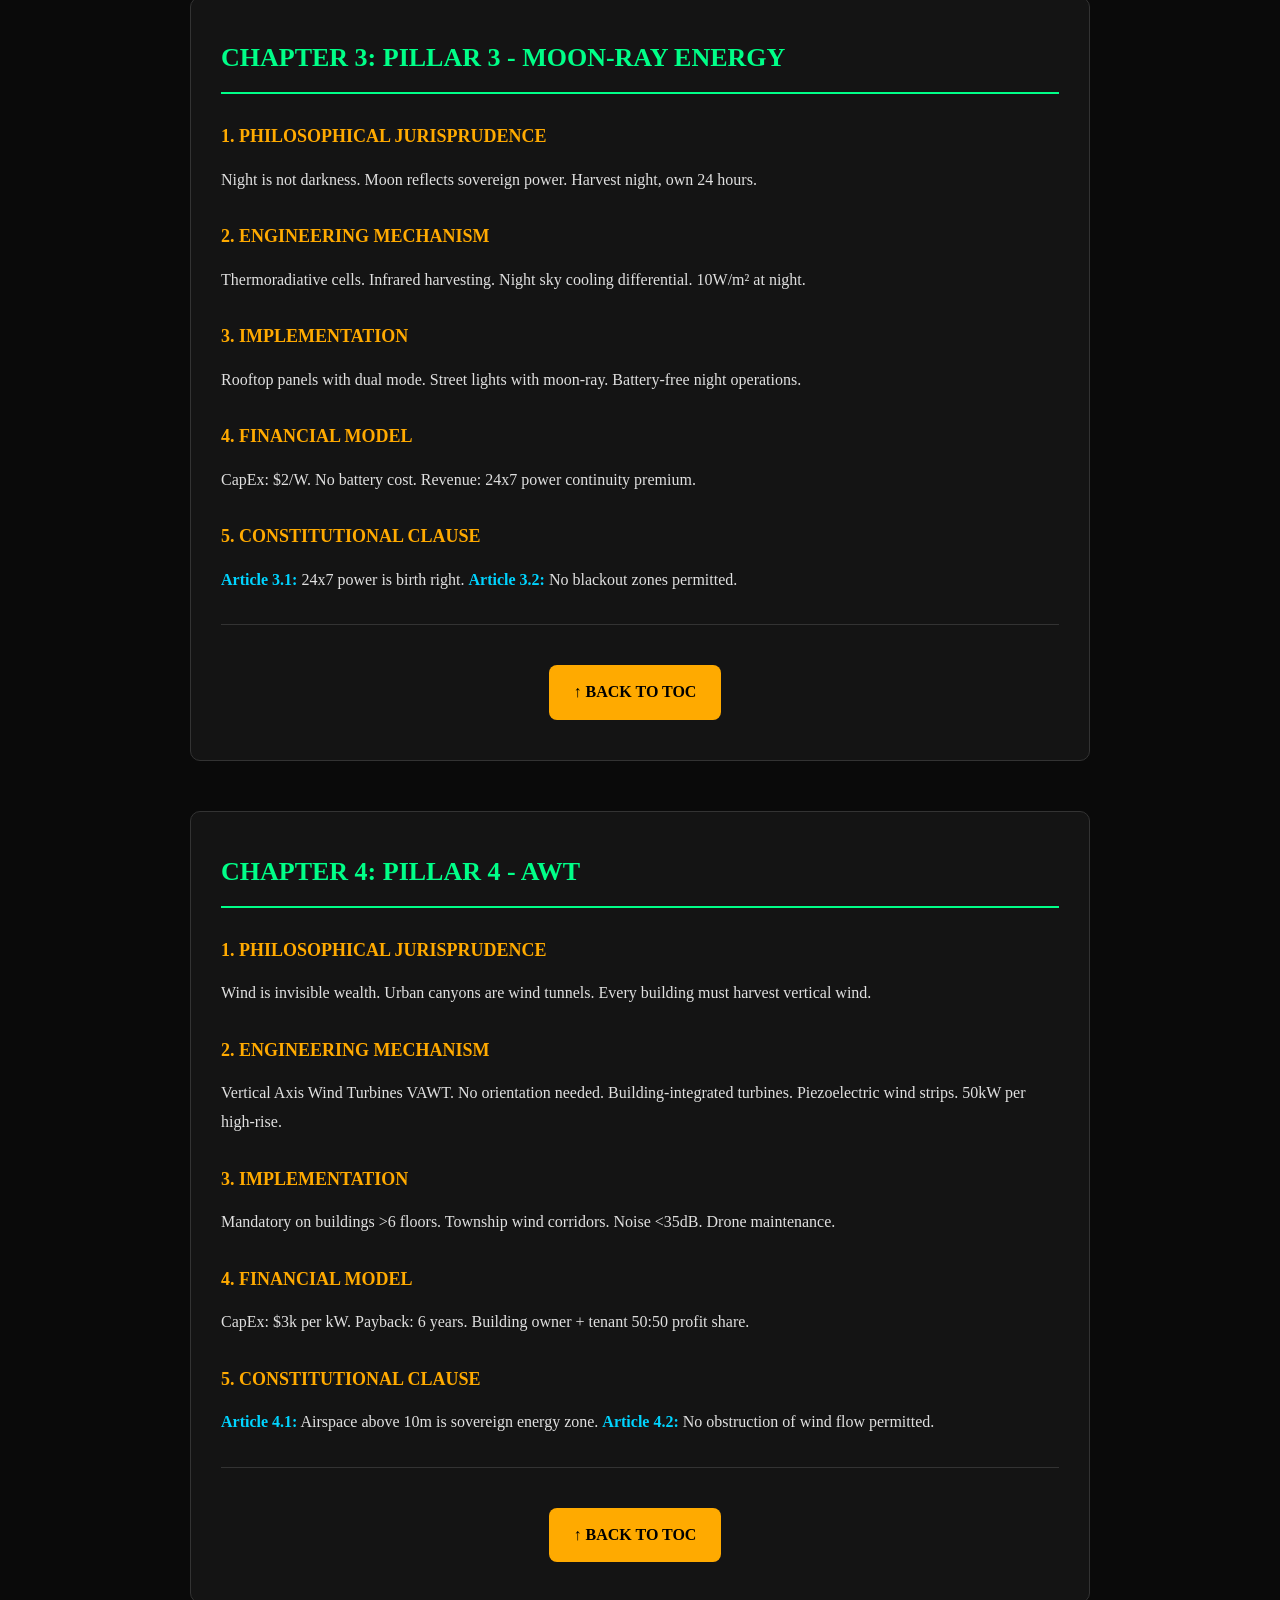
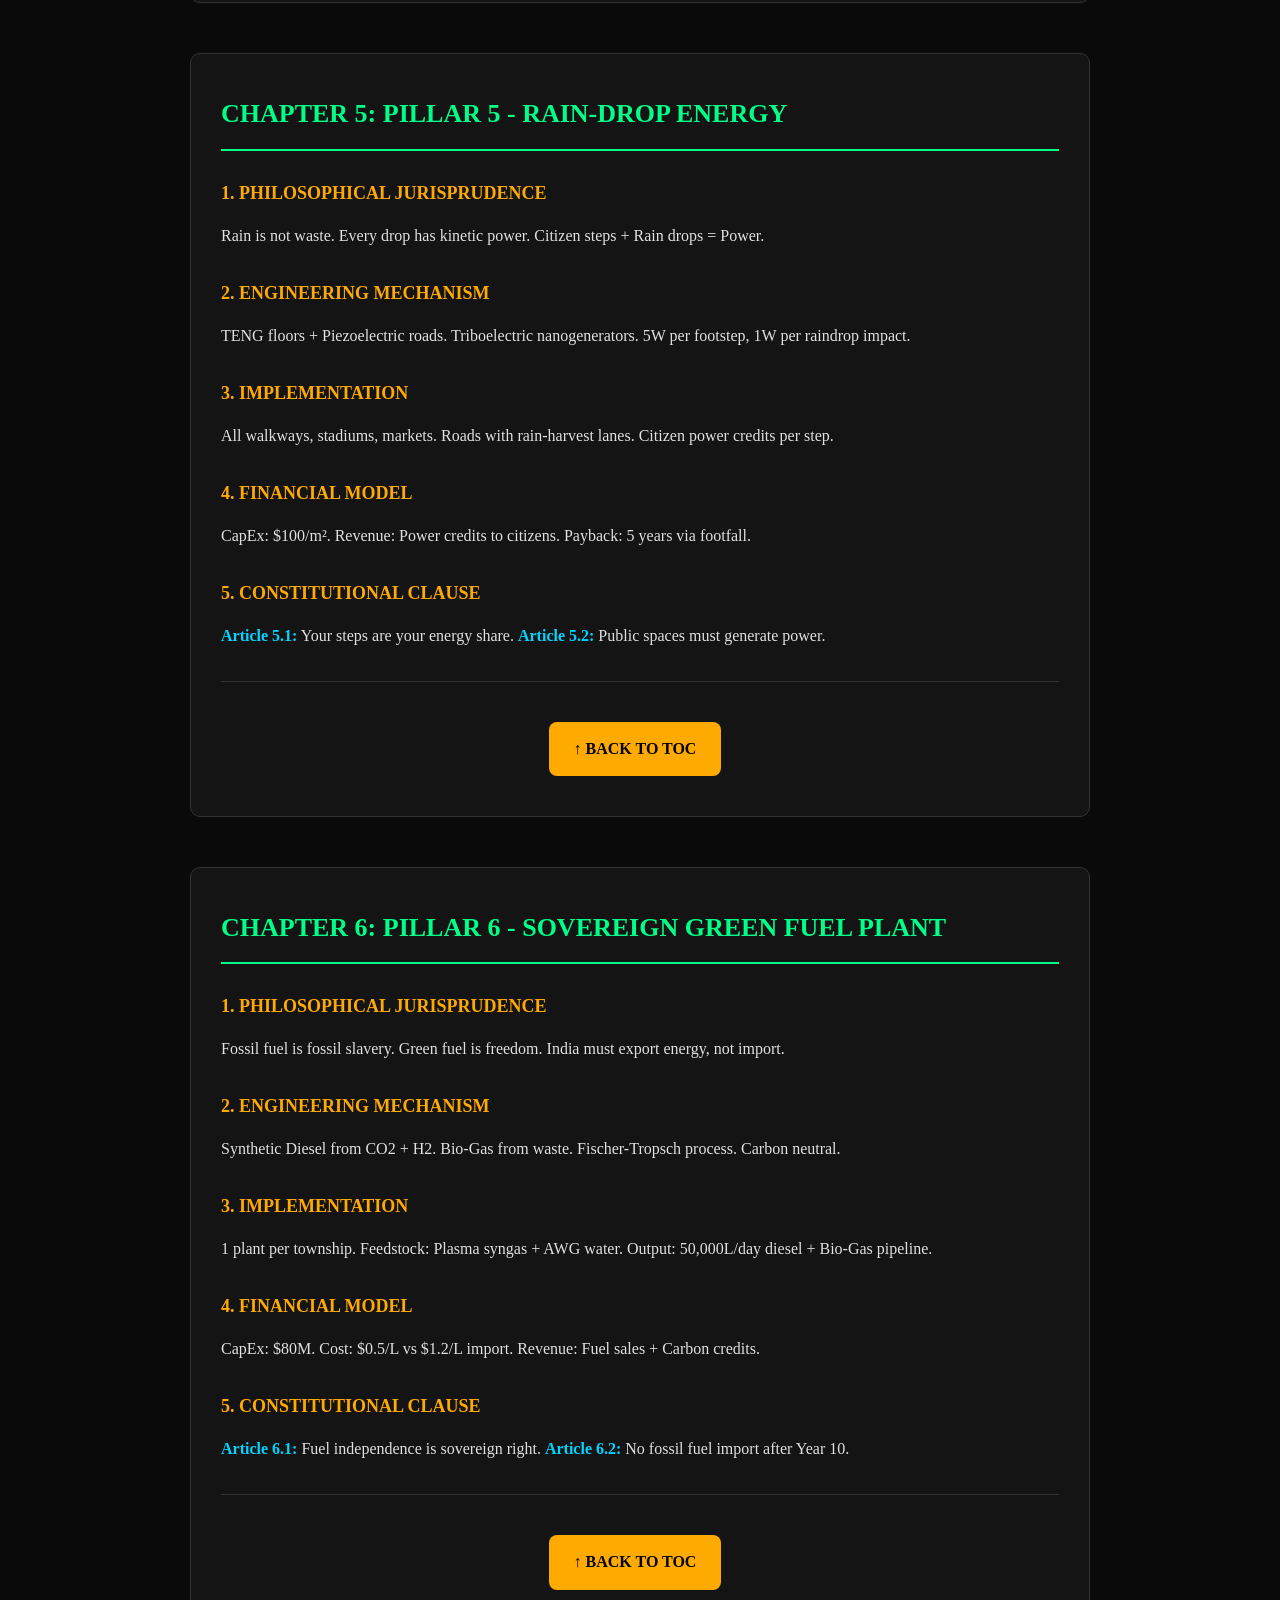
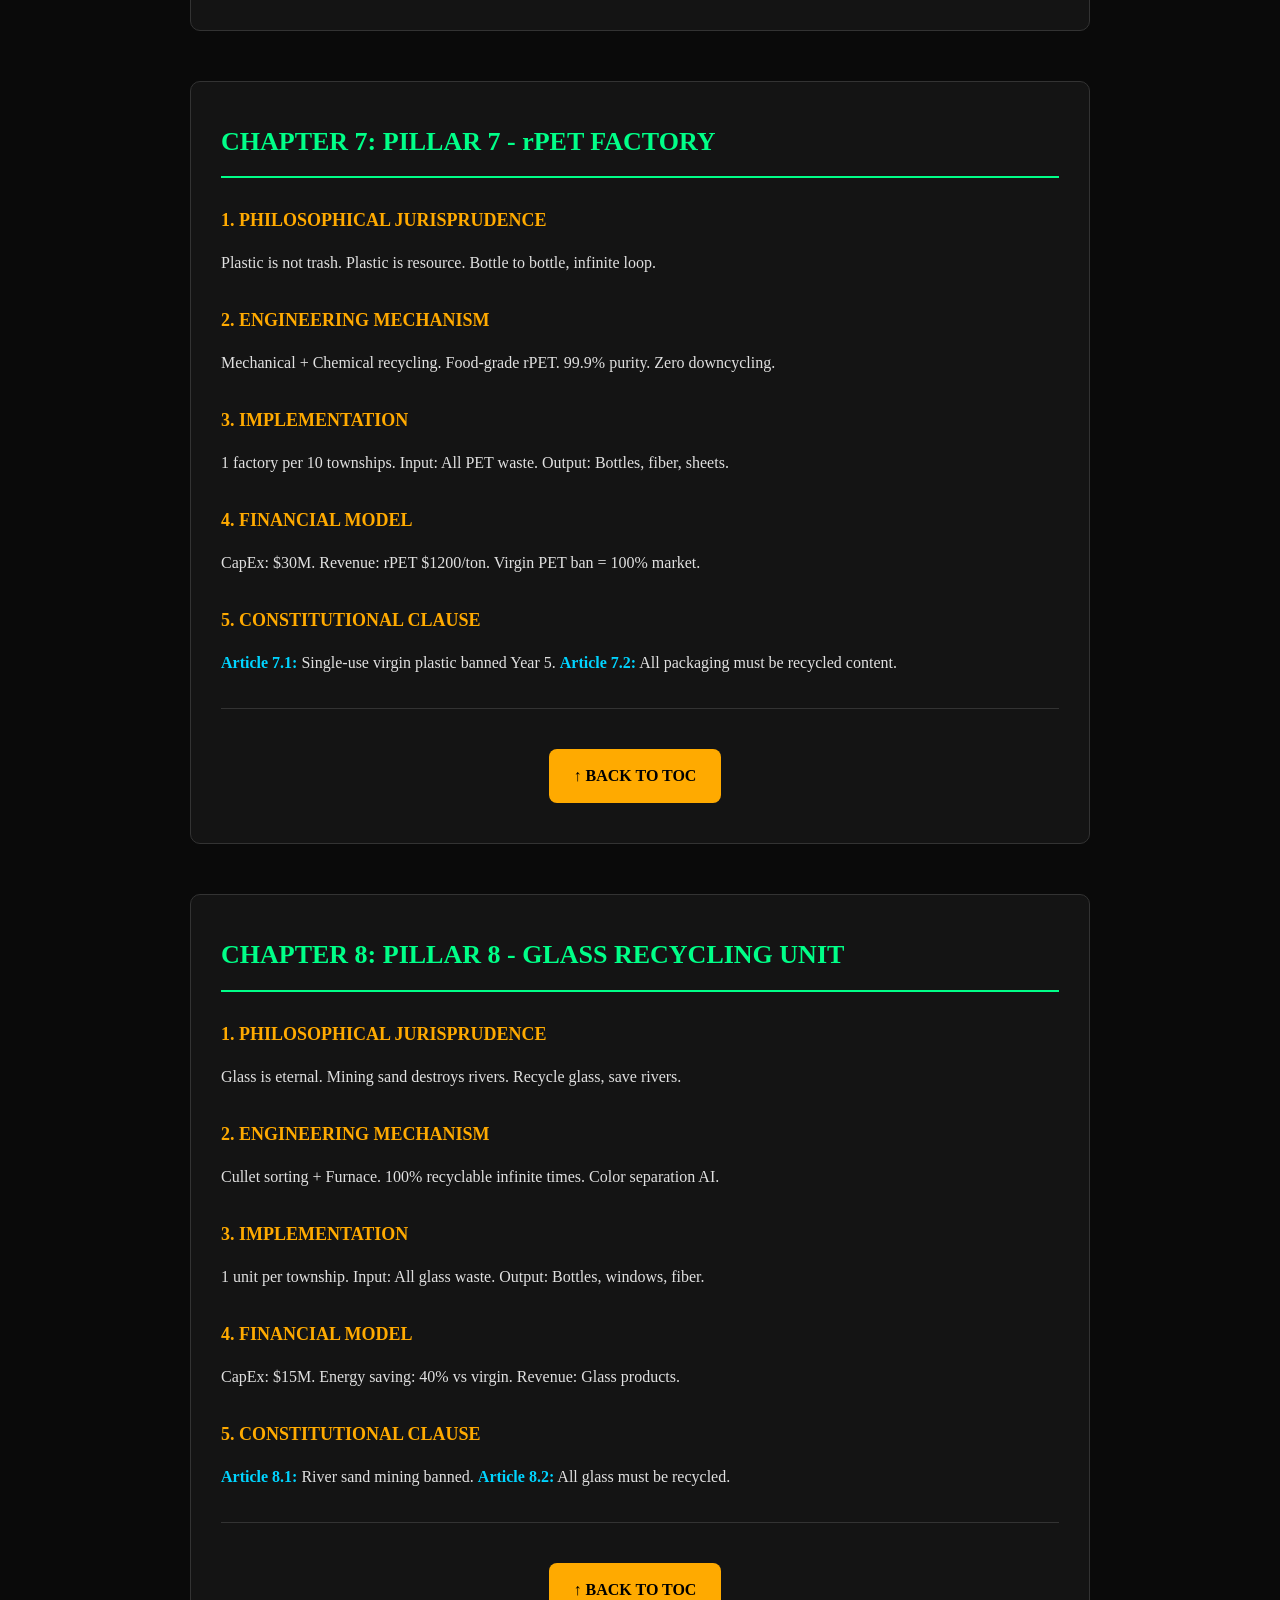
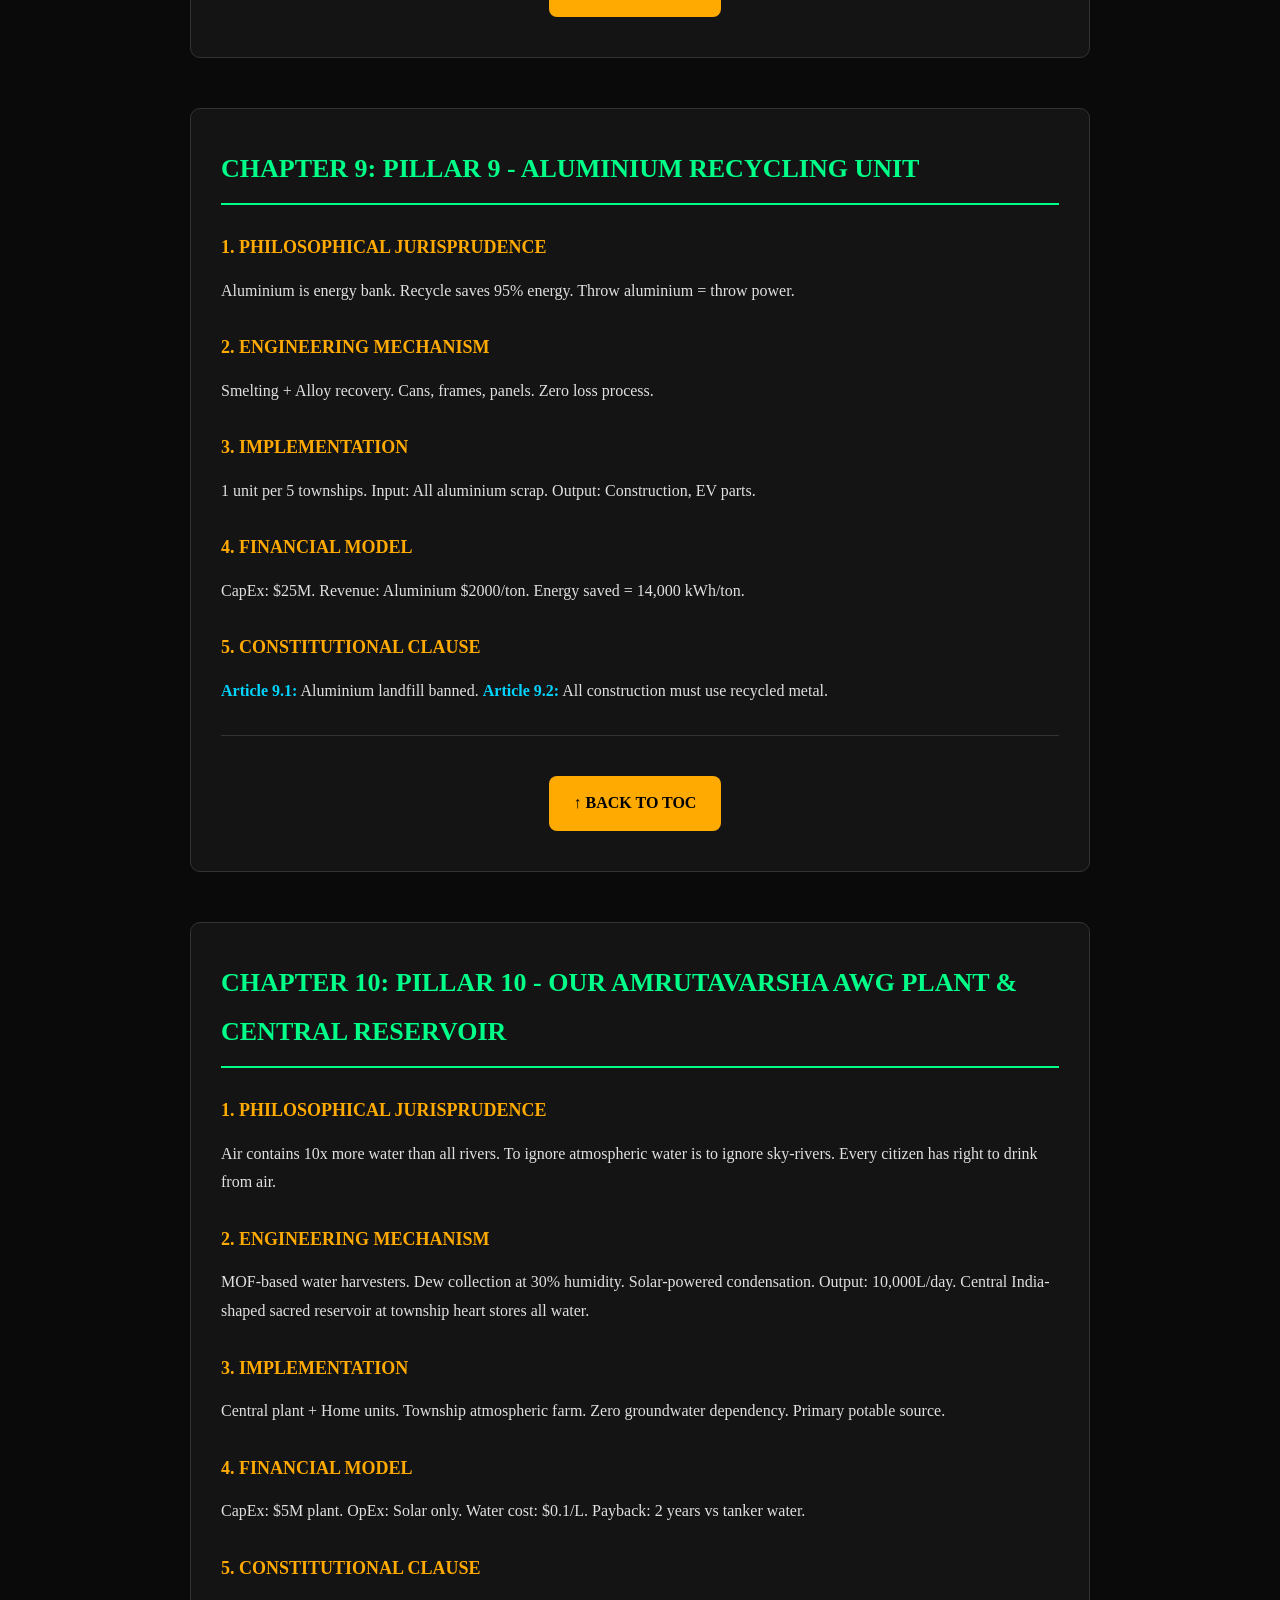
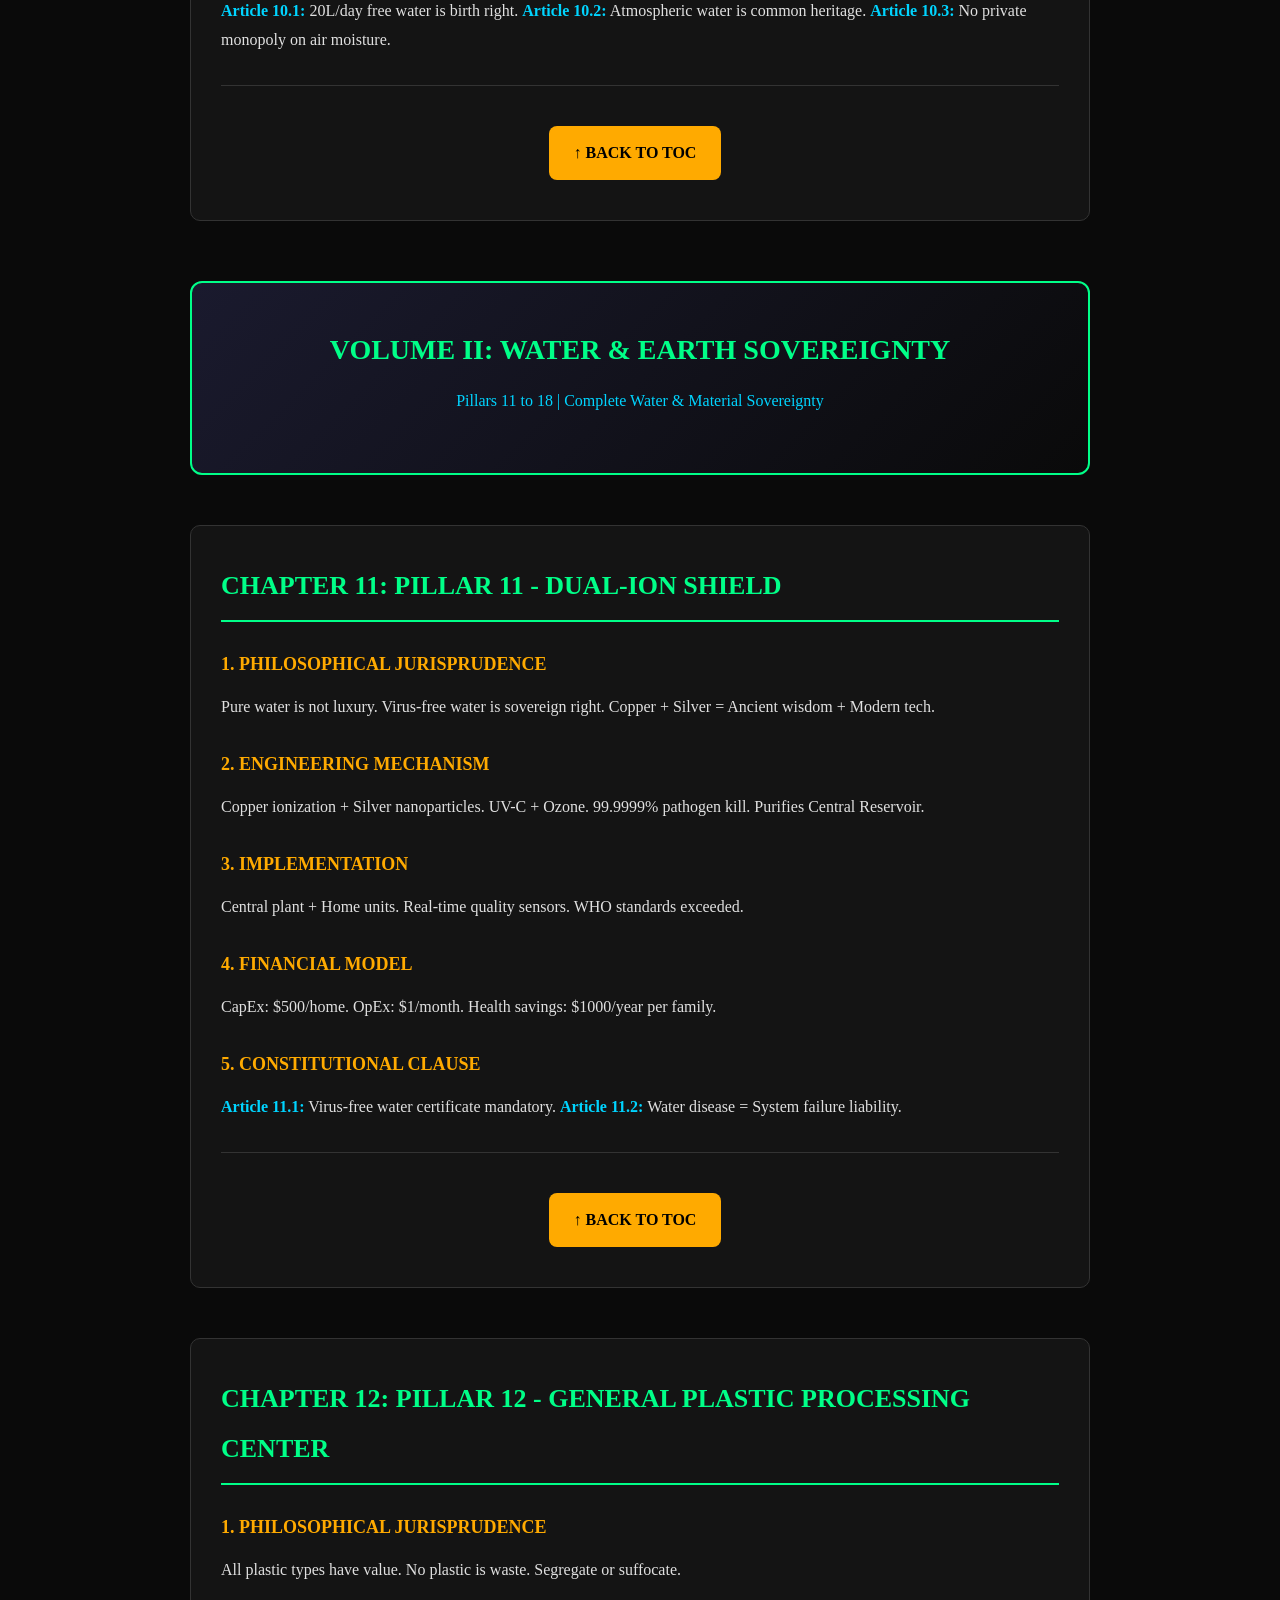
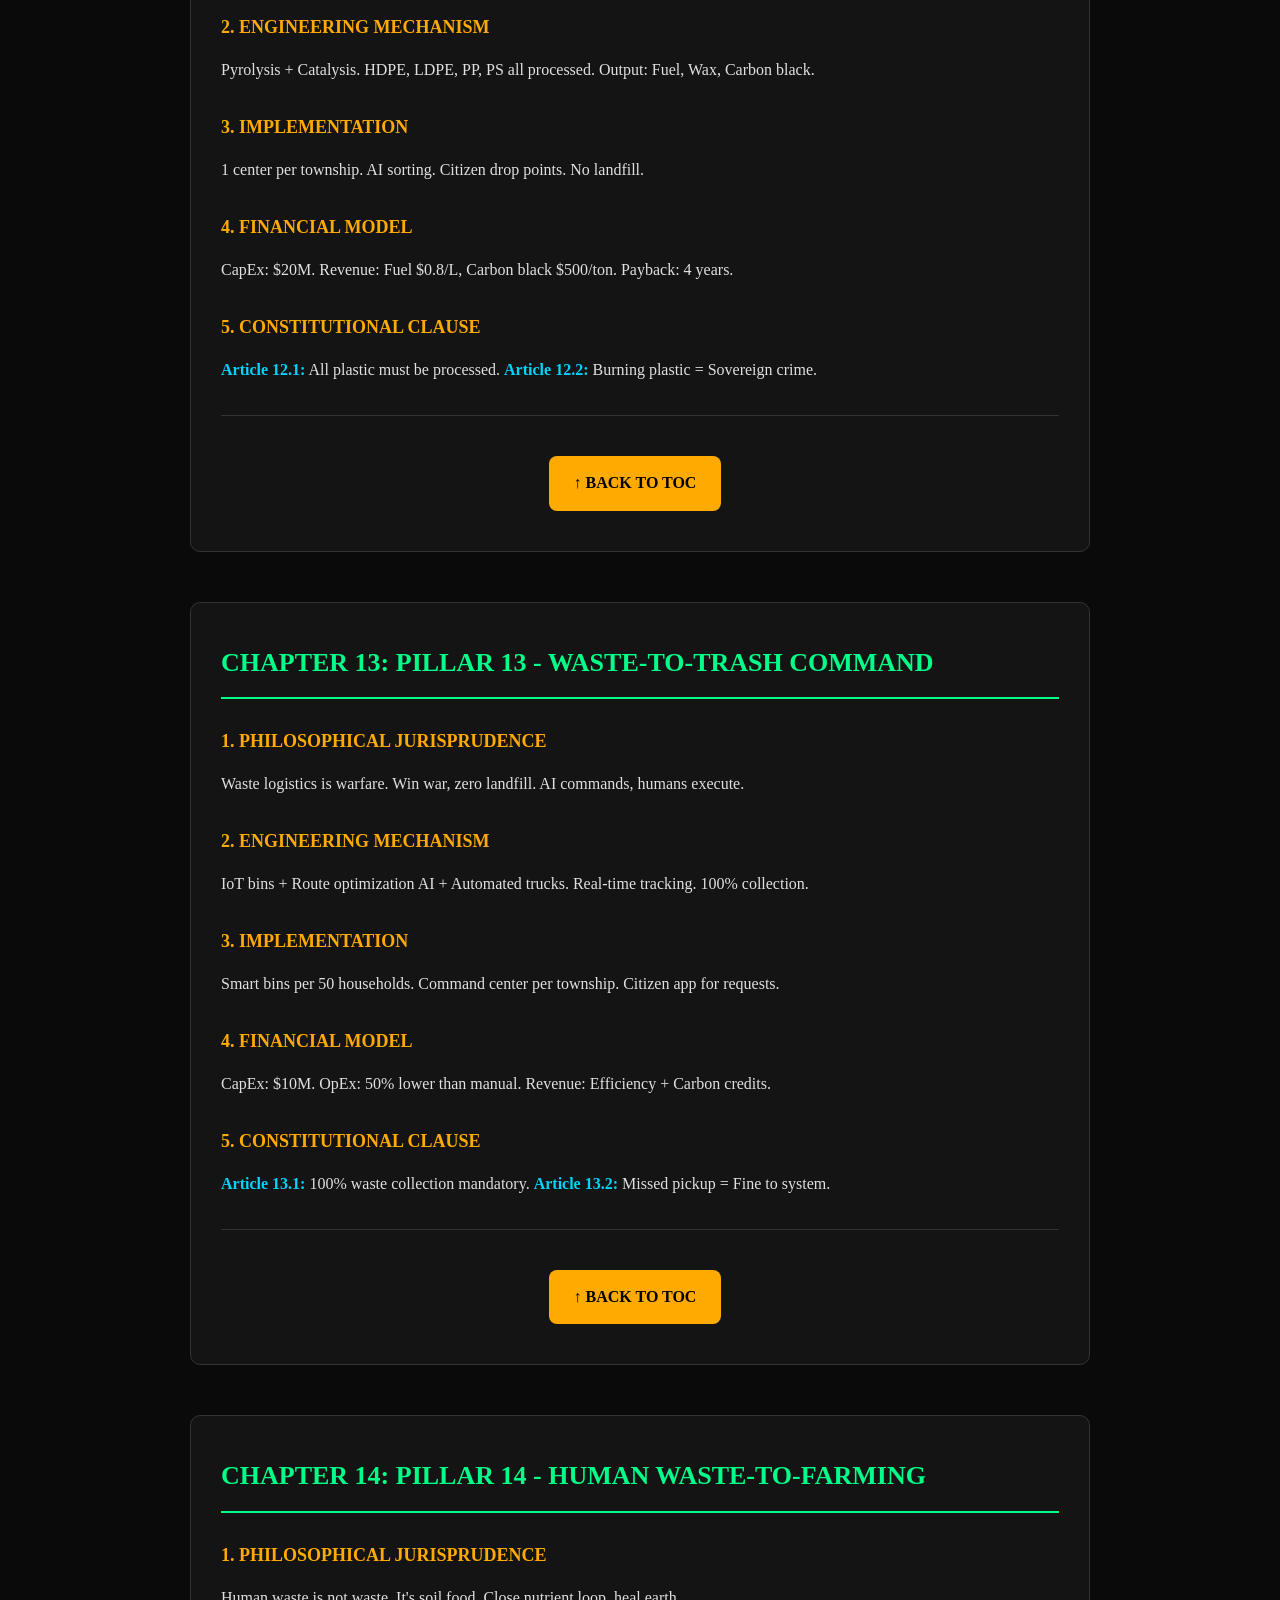
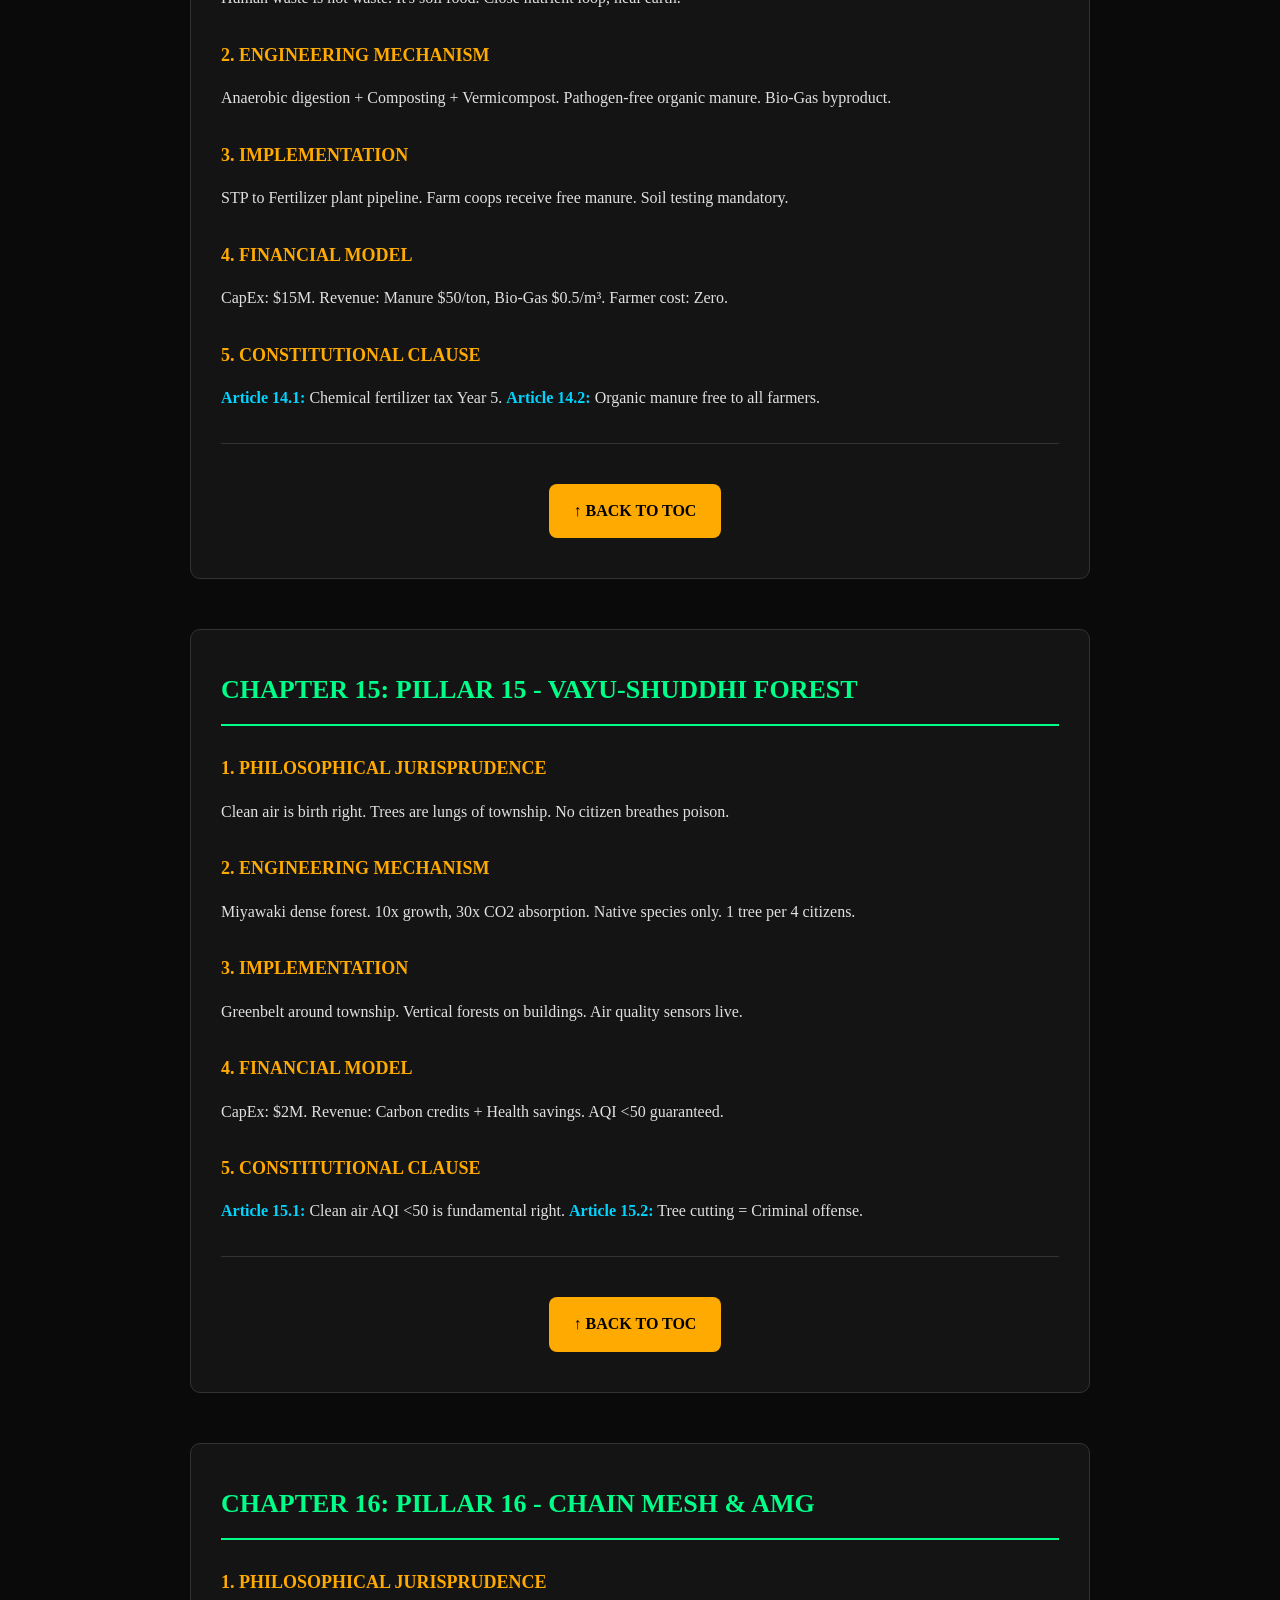
<file: 36-Pillar-Book.html>
<!DOCTYPE html>
<html lang="en">
<head>
<meta charset="UTF-8">
<meta name="viewport" content="width=device-width, initial-scale=1.0">
<title>36 Pillars - Complete Book | MY JEEVANDHARA</title>
<style>
* { scroll-behavior: smooth; }
body { background: #0a0a0a; color: #e0e0e0; font-family: Georgia, serif; padding: 40px 20px; line-height: 1.9; max-width: 900px; margin: 0 auto; }
h1 { color: #00ff88; text-align: center; font-size: 32px; margin: 10px 0; }
h2 { color: #00d4ff; text-align: center; font-size: 20px; margin: 5px 0; }
h3 { color: #ffaa00; margin-top: 40px; font-size: 22px; border-left: 4px solid #ffaa00; padding-left: 15px; }
.toc { background: #111; padding: 30px; border-radius: 12px; margin: 40px 0; border: 2px solid #333; }
.toc h2 { color: #ffd700; text-align: center; margin-bottom: 20px; }
.toc h3 { color: #00ff88; border: none; padding: 0; margin: 25px 0 15px 0; }
.toc a { display: block; color: #ccc; text-decoration: none; padding: 8px 0; border-left: 3px solid #444; padding-left: 12px; transition: all 0.3s; }
.toc a:hover { color: #00ff88; border-left-color: #00ff88; padding-left: 18px; }
.chapter { background: #141414; padding: 30px; margin: 50px 0; border-radius: 10px; border: 1px solid #333; }
.chapter h2 { color: #00ff88; text-align: left; font-size: 26px; border-bottom: 2px solid #00ff88; padding-bottom: 10px; margin-bottom: 20px; }
.chapter h3 { color: #ffaa00; font-size: 18px; margin: 25px 0 10px 0; border: none; padding: 0; }
.chapter p { text-align: left; margin: 12px 0; line-height: 1.8; }
b { color: #00d4ff; display: inline; }
.back-btn { display: inline-block; background: #ffaa00; color: #000; padding: 12px 25px; text-decoration: none; border-radius: 8px; font-weight: bold; margin: 20px 10px 0 0; }
.back-btn:hover { background: #ffcc00; }
.btn-group { text-align: center; margin: 30px 0 10px 0; border-top: 1px solid #333; padding-top: 20px; }
.volume-cover { background: linear-gradient(135deg, #1a1a2e, #0a0a0a); padding: 40px; border-radius: 12px; margin: 60px 0 30px 0; text-align: center; border: 2px solid #00ff88; }
.volume-cover h1 { font-size: 28px; margin: 0; }
.volume-subtitle { color: #00d4ff; font-size: 16px; margin-top: 10px; }
@media (max-width: 768px) {
  body { padding: 20px 15px; }
  h1 { font-size: 26px; }
  .chapter { padding: 20px 15px; }
  .toc { padding: 20px 15px; }
}
</style>
</head>
<body>

<h1 id="top">THE 36 PILLARS</h1>
<h2>COMPLETE SOVEREIGN BOOK</h2>
<h2>"From Plasma to Constitution OS"</h2>
<p style="text-align:center; color:#888; font-style:italic; margin:20px 0;">MY JEEVANDHARA | INDIAN.001 RAM GANESH MAKINA | ABST-MVL-v1.0</p>

<div style="text-align:center; margin:30px 0;">
  <a href="index.html" class="back-btn">← BACK TO HOME</a>
</div>

<!-- TABLE OF CONTENTS -->
<div class="toc" id="toc">
  <h2>📚 TABLE OF CONTENTS</h2>
  
  <div>
    <h3>VOLUME I: ENERGY & INDUSTRIAL CORE</h3>
    <a href="#chapter-1">1. Plasma Plant</a>
    <a href="#chapter-2">2. Solar Power</a>
    <a href="#chapter-3">3. Moon-Ray Energy</a>
    <a href="#chapter-4">4. AWT - Airborne Wind Turbines</a>
    <a href="#chapter-5">5. Rain-Drop Energy</a>
    <a href="#chapter-6">6. Sovereign Green Fuel Plant</a>
    <a href="#chapter-7">7. rPET Factory</a>
    <a href="#chapter-8">8. Glass Recycling Unit</a>
    <a href="#chapter-9">9. Aluminium Recycling Unit</a>
    <a href="#chapter-10">10. Our Amrutavarsha AWG Plant & Central Reservoir</a>
  </div>

  <div>
    <h3>VOLUME II: WATER & EARTH SOVEREIGNTY</h3>
    <a href="#chapter-11">11. Dual-Ion Shield</a>
    <a href="#chapter-12">12. General Plastic Processing Center</a>
    <a href="#chapter-13">13. Waste-to-Trash Command</a>
    <a href="#chapter-14">14. Human Waste-to-Farming</a>
    <a href="#chapter-15">15. Vayu-Shuddhi Forest</a>
    <a href="#chapter-16">16. Chain Mesh & AMG</a>
    <a href="#chapter-17">17. Slag-Brick Factory</a>
    <a href="#chapter-18">18. Bio-Gas Compression Station</a>
  </div>

  <div>
    <h3>VOLUME III: INFRASTRUCTURE SKELETON</h3>
    <a href="#chapter-19">19. Walkthrough Utility Tunnel</a>
    <a href="#chapter-20">20. HDD Pipeline Network</a>
    <a href="#chapter-21">21. Footstep Energy Walkways</a>
    <a href="#chapter-22">22. The Bio-Vault</a>
    <a href="#chapter-23">23. Matru-Shakti Residential</a>
  </div>

  <div>
    <h3>VOLUME IV: SOCIAL & INTELLECTUAL CAPITAL</h3>
    <a href="#chapter-24">24. KG to PhD Building</a>
    <a href="#chapter-25">25. Project Hospital</a>
    <a href="#chapter-26">26. Project Bank</a>
    <a href="#chapter-27">27. Food & Clothing Malls</a>
    <a href="#chapter-28">28. Sovereign Simulation Game</a>
    <a href="#chapter-29">29. Walls of Fame</a>
  </div>

  <div>
    <h3>VOLUME V: DIGITAL & SECURITY NERVOUS SYSTEM</h3>
    <a href="#chapter-30">30. RVM Network</a>
    <a href="#chapter-31">31. Indian.00X ID</a>
    <a href="#chapter-32">32. Amrutavarsha Vendor Network</a>
    <a href="#chapter-33">33. Transparency Hub</a>
    <a href="#chapter-34">34. Sentinel-Eye CCTV</a>
    <a href="#chapter-35">35. Jarvis AI Core</a>
  </div>

  <div>
    <h3>VOLUME VI: MD LEADERSHIP MANDATE</h3>
    <a href="#chapter-36">36. MD Agni-Pariksha Leadership Mandate</a>
  </div>
</div>

<!-- VOLUME I START -->
<div class="volume-cover">
  <h1>VOLUME I: ENERGY & INDUSTRIAL CORE</h1>
  <p class="volume-subtitle">Pillars 1 to 10 | Complete Energy Sovereignty</p>
</div>

<!-- CHAPTER 1 TO 18 IPPUDU ISTUNNA - MIGATHAVI NEXT MESSAGE LO -->

<!-- CHAPTER 1 -->
<div class="chapter" id="chapter-1">
  <h2>CHAPTER 1: PILLAR 1 - PLASMA PLANT</h2>
  <h3>1. PHILOSOPHICAL JURISPRUDENCE</h3>
  <p>Waste is not waste. Waste is unconverted energy. Every citizen has sovereign right to convert waste into wealth. Landfills are monuments to systemic failure.</p>
  <h3>2. ENGINEERING MECHANISM</h3>
  <p>Plasma Gasification at 3000°C. Input: MSW, plastic, agri waste. Output: Syngas CO+H2+CH4, Vitrified slag, 1MW per 100 tons/day. Zero emission.</p>
  <h3>3. IMPLEMENTATION</h3>
  <p>2 acres per township. 1000 tons/day capacity. Components: Waste reception, plasma torch, reaction chamber, syngas processing, slag vitrification, turbine.</p>
  <h3>4. FINANCIAL MODEL</h3>
  <p>CapEx: $50M. OpEx: $12/ton. Revenue: Electricity $0.08/kWh, Syngas $0.15/m³, Slag $40/ton. Payback: 3.5 years. 30% profit to citizen dividend.</p>
  <h3>5. CONSTITUTIONAL CLAUSE</h3>
  <p><b>Article 1.1:</b> Waste-free environment is fundamental right. <b>Article 1.2:</b> Landfills banned after Year 3. <b>Article 1.3:</b> 100% waste must be processed internally.</p>
  <div class="btn-group"><a href="#toc" class="back-btn">↑ BACK TO TOC</a></div>
</div>

<!-- CHAPTER 2 -->
<div class="chapter" id="chapter-2">
  <h2>CHAPTER 2: PILLAR 2 - SOLAR POWER</h2>
  <h3>1. PHILOSOPHICAL JURISPRUDENCE</h3>
  <p>Sunlight is sovereign energy. Dependency on imported fuel is dependency on foreign masters. Every surface must harvest sun.</p>
  <h3>2. ENGINEERING MECHANISM</h3>
  <p>Perovskite-Silicon Tandem 35% efficiency. BIPV on all buildings. Solar roads with piezo. Sodium-ion + Graphene supercapacitor. 72hr autonomy.</p>
  <h3>3. IMPLEMENTATION</h3>
  <p>5kW per household rooftop mandatory. 100MW township solar farm. 20km solar roads pilot. Microgrid + Blockchain P2P trading.</p>
  <h3>4. FINANCIAL MODEL</h3>
  <p>CapEx: $1.2/W. Citizen co-ownership model. Sell surplus $0.10/kWh. Payback: 4 years. 20-year warranty.</p>
  <h3>5. CONSTITUTIONAL CLAUSE</h3>
  <p><b>Article 2.1:</b> Energy independence is fundamental right. <b>Article 2.2:</b> No shadow regulation can deny solar access. <b>Article 2.3:</b> Grid must buy all surplus.</p>
  <div class="btn-group"><a href="#toc" class="back-btn">↑ BACK TO TOC</a></div>
</div>

<!-- CHAPTER 3 -->
<div class="chapter" id="chapter-3">
  <h2>CHAPTER 3: PILLAR 3 - MOON-RAY ENERGY</h2>
  <h3>1. PHILOSOPHICAL JURISPRUDENCE</h3>
  <p>Night is not darkness. Moon reflects sovereign power. Harvest night, own 24 hours.</p>
  <h3>2. ENGINEERING MECHANISM</h3>
  <p>Thermoradiative cells. Infrared harvesting. Night sky cooling differential. 10W/m² at night.</p>
  <h3>3. IMPLEMENTATION</h3>
  <p>Rooftop panels with dual mode. Street lights with moon-ray. Battery-free night operations.</p>
  <h3>4. FINANCIAL MODEL</h3>
  <p>CapEx: $2/W. No battery cost. Revenue: 24x7 power continuity premium.</p>
  <h3>5. CONSTITUTIONAL CLAUSE</h3>
  <p><b>Article 3.1:</b> 24x7 power is birth right. <b>Article 3.2:</b> No blackout zones permitted.</p>
  <div class="btn-group"><a href="#toc" class="back-btn">↑ BACK TO TOC</a></div>
</div>

<!-- CHAPTER 4 -->
<div class="chapter" id="chapter-4">
  <h2>CHAPTER 4: PILLAR 4 - AWT</h2>
  <h3>1. PHILOSOPHICAL JURISPRUDENCE</h3>
  <p>Wind is invisible wealth. Urban canyons are wind tunnels. Every building must harvest vertical wind.</p>
  <h3>2. ENGINEERING MECHANISM</h3>
  <p>Vertical Axis Wind Turbines VAWT. No orientation needed. Building-integrated turbines. Piezoelectric wind strips. 50kW per high-rise.</p>
  <h3>3. IMPLEMENTATION</h3>
  <p>Mandatory on buildings >6 floors. Township wind corridors. Noise <35dB. Drone maintenance.</p>
  <h3>4. FINANCIAL MODEL</h3>
  <p>CapEx: $3k per kW. Payback: 6 years. Building owner + tenant 50:50 profit share.</p>
  <h3>5. CONSTITUTIONAL CLAUSE</h3>
  <p><b>Article 4.1:</b> Airspace above 10m is sovereign energy zone. <b>Article 4.2:</b> No obstruction of wind flow permitted.</p>
  <div class="btn-group"><a href="#toc" class="back-btn">↑ BACK TO TOC</a></div>
</div>

<!-- CHAPTER 5 -->
<div class="chapter" id="chapter-5">
  <h2>CHAPTER 5: PILLAR 5 - RAIN-DROP ENERGY</h2>
  <h3>1. PHILOSOPHICAL JURISPRUDENCE</h3>
  <p>Rain is not waste. Every drop has kinetic power. Citizen steps + Rain drops = Power.</p>
  <h3>2. ENGINEERING MECHANISM</h3>
  <p>TENG floors + Piezoelectric roads. Triboelectric nanogenerators. 5W per footstep, 1W per raindrop impact.</p>
  <h3>3. IMPLEMENTATION</h3>
  <p>All walkways, stadiums, markets. Roads with rain-harvest lanes. Citizen power credits per step.</p>
  <h3>4. FINANCIAL MODEL</h3>
  <p>CapEx: $100/m². Revenue: Power credits to citizens. Payback: 5 years via footfall.</p>
  <h3>5. CONSTITUTIONAL CLAUSE</h3>
  <p><b>Article 5.1:</b> Your steps are your energy share. <b>Article 5.2:</b> Public spaces must generate power.</p>
  <div class="btn-group"><a href="#toc" class="back-btn">↑ BACK TO TOC</a></div>
</div>

<!-- CHAPTER 6 -->
<div class="chapter" id="chapter-6">
  <h2>CHAPTER 6: PILLAR 6 - SOVEREIGN GREEN FUEL PLANT</h2>
  <h3>1. PHILOSOPHICAL JURISPRUDENCE</h3>
  <p>Fossil fuel is fossil slavery. Green fuel is freedom. India must export energy, not import.</p>
  <h3>2. ENGINEERING MECHANISM</h3>
  <p>Synthetic Diesel from CO2 + H2. Bio-Gas from waste. Fischer-Tropsch process. Carbon neutral.</p>
  <h3>3. IMPLEMENTATION</h3>
  <p>1 plant per township. Feedstock: Plasma syngas + AWG water. Output: 50,000L/day diesel + Bio-Gas pipeline.</p>
  <h3>4. FINANCIAL MODEL</h3>
  <p>CapEx: $80M. Cost: $0.5/L vs $1.2/L import. Revenue: Fuel sales + Carbon credits.</p>
  <h3>5. CONSTITUTIONAL CLAUSE</h3>
  <p><b>Article 6.1:</b> Fuel independence is sovereign right. <b>Article 6.2:</b> No fossil fuel import after Year 10.</p>
  <div class="btn-group"><a href="#toc" class="back-btn">↑ BACK TO TOC</a></div>
</div>

<!-- CHAPTER 7 -->
<div class="chapter" id="chapter-7">
  <h2>CHAPTER 7: PILLAR 7 - rPET FACTORY</h2>
  <h3>1. PHILOSOPHICAL JURISPRUDENCE</h3>
  <p>Plastic is not trash. Plastic is resource. Bottle to bottle, infinite loop.</p>
  <h3>2. ENGINEERING MECHANISM</h3>
  <p>Mechanical + Chemical recycling. Food-grade rPET. 99.9% purity. Zero downcycling.</p>
  <h3>3. IMPLEMENTATION</h3>
  <p>1 factory per 10 townships. Input: All PET waste. Output: Bottles, fiber, sheets.</p>
  <h3>4. FINANCIAL MODEL</h3>
  <p>CapEx: $30M. Revenue: rPET $1200/ton. Virgin PET ban = 100% market.</p>
  <h3>5. CONSTITUTIONAL CLAUSE</h3>
  <p><b>Article 7.1:</b> Single-use virgin plastic banned Year 5. <b>Article 7.2:</b> All packaging must be recycled content.</p>
  <div class="btn-group"><a href="#toc" class="back-btn">↑ BACK TO TOC</a></div>
</div>

<!-- CHAPTER 8 -->
<div class="chapter" id="chapter-8">
  <h2>CHAPTER 8: PILLAR 8 - GLASS RECYCLING UNIT</h2>
  <h3>1. PHILOSOPHICAL JURISPRUDENCE</h3>
  <p>Glass is eternal. Mining sand destroys rivers. Recycle glass, save rivers.</p>
  <h3>2. ENGINEERING MECHANISM</h3>
  <p>Cullet sorting + Furnace. 100% recyclable infinite times. Color separation AI.</p>
  <h3>3. IMPLEMENTATION</h3>
  <p>1 unit per township. Input: All glass waste. Output: Bottles, windows, fiber.</p>
  <h3>4. FINANCIAL MODEL</h3>
  <p>CapEx: $15M. Energy saving: 40% vs virgin. Revenue: Glass products.</p>
  <h3>5. CONSTITUTIONAL CLAUSE</h3>
  <p><b>Article 8.1:</b> River sand mining banned. <b>Article 8.2:</b> All glass must be recycled.</p>
  <div class="btn-group"><a href="#toc" class="back-btn">↑ BACK TO TOC</a></div>
</div>

<!-- CHAPTER 9 -->
<div class="chapter" id="chapter-9">
  <h2>CHAPTER 9: PILLAR 9 - ALUMINIUM RECYCLING UNIT</h2>
  <h3>1. PHILOSOPHICAL JURISPRUDENCE</h3>
  <p>Aluminium is energy bank. Recycle saves 95% energy. Throw aluminium = throw power.</p>
  <h3>2. ENGINEERING MECHANISM</h3>
  <p>Smelting + Alloy recovery. Cans, frames, panels. Zero loss process.</p>
  <h3>3. IMPLEMENTATION</h3>
  <p>1 unit per 5 townships. Input: All aluminium scrap. Output: Construction, EV parts.</p>
  <h3>4. FINANCIAL MODEL</h3>
  <p>CapEx: $25M. Revenue: Aluminium $2000/ton. Energy saved = 14,000 kWh/ton.</p>
  <h3>5. CONSTITUTIONAL CLAUSE</h3>
  <p><b>Article 9.1:</b> Aluminium landfill banned. <b>Article 9.2:</b> All construction must use recycled metal.</p>
  <div class="btn-group"><a href="#toc" class="back-btn">↑ BACK TO TOC</a></div>
</div>

<!-- CHAPTER 10 -->
<div class="chapter" id="chapter-10">
  <h2>CHAPTER 10: PILLAR 10 - OUR AMRUTAVARSHA AWG PLANT & CENTRAL RESERVOIR</h2>
  <h3>1. PHILOSOPHICAL JURISPRUDENCE</h3>
  <p>Air contains 10x more water than all rivers. To ignore atmospheric water is to ignore sky-rivers. Every citizen has right to drink from air.</p>
  <h3>2. ENGINEERING MECHANISM</h3>
  <p>MOF-based water harvesters. Dew collection at 30% humidity. Solar-powered condensation. Output: 10,000L/day. Central India-shaped sacred reservoir at township heart stores all water.</p>
  <h3>3. IMPLEMENTATION</h3>
  <p>Central plant + Home units. Township atmospheric farm. Zero groundwater dependency. Primary potable source.</p>
  <h3>4. FINANCIAL MODEL</h3>
  <p>CapEx: $5M plant. OpEx: Solar only. Water cost: $0.1/L. Payback: 2 years vs tanker water.</p>
  <h3>5. CONSTITUTIONAL CLAUSE</h3>
  <p><b>Article 10.1:</b> 20L/day free water is birth right. <b>Article 10.2:</b> Atmospheric water is common heritage. <b>Article 10.3:</b> No private monopoly on air moisture.</p>
  <div class="btn-group"><a href="#toc" class="back-btn">↑ BACK TO TOC</a></div>
</div>

<!-- VOLUME II START -->
<div class="volume-cover">
  <h1>VOLUME II: WATER & EARTH SOVEREIGNTY</h1>
  <p class="volume-subtitle">Pillars 11 to 18 | Complete Water & Material Sovereignty</p>
</div>

<!-- CHAPTER 11 -->
<div class="chapter" id="chapter-11">
  <h2>CHAPTER 11: PILLAR 11 - DUAL-ION SHIELD</h2>
  <h3>1. PHILOSOPHICAL JURISPRUDENCE</h3>
  <p>Pure water is not luxury. Virus-free water is sovereign right. Copper + Silver = Ancient wisdom + Modern tech.</p>
  <h3>2. ENGINEERING MECHANISM</h3>
  <p>Copper ionization + Silver nanoparticles. UV-C + Ozone. 99.9999% pathogen kill. Purifies Central Reservoir.</p>
  <h3>3. IMPLEMENTATION</h3>
  <p>Central plant + Home units. Real-time quality sensors. WHO standards exceeded.</p>
  <h3>4. FINANCIAL MODEL</h3>
  <p>CapEx: $500/home. OpEx: $1/month. Health savings: $1000/year per family.</p>
  <h3>5. CONSTITUTIONAL CLAUSE</h3>
  <p><b>Article 11.1:</b> Virus-free water certificate mandatory. <b>Article 11.2:</b> Water disease = System failure liability.</p>
  <div class="btn-group"><a href="#toc" class="back-btn">↑ BACK TO TOC</a></div>
</div>

<!-- CHAPTER 12 -->
<div class="chapter" id="chapter-12">
  <h2>CHAPTER 12: PILLAR 12 - GENERAL PLASTIC PROCESSING CENTER</h2>
  <h3>1. PHILOSOPHICAL JURISPRUDENCE</h3>
  <p>All plastic types have value. No plastic is waste. Segregate or suffocate.</p>
  <h3>2. ENGINEERING MECHANISM</h3>
  <p>Pyrolysis + Catalysis. HDPE, LDPE, PP, PS all processed. Output: Fuel, Wax, Carbon black.</p>
  <h3>3. IMPLEMENTATION</h3>
  <p>1 center per township. AI sorting. Citizen drop points. No landfill.</p>
  <h3>4. FINANCIAL MODEL</h3>
  <p>CapEx: $20M. Revenue: Fuel $0.8/L, Carbon black $500/ton. Payback: 4 years.</p>
  <h3>5. CONSTITUTIONAL CLAUSE</h3>
  <p><b>Article 12.1:</b> All plastic must be processed. <b>Article 12.2:</b> Burning plastic = Sovereign crime.</p>
  <div class="btn-group"><a href="#toc" class="back-btn">↑ BACK TO TOC</a></div>
</div>

<!-- CHAPTER 13 -->
<div class="chapter" id="chapter-13">
  <h2>CHAPTER 13: PILLAR 13 - WASTE-TO-TRASH COMMAND</h2>
  <h3>1. PHILOSOPHICAL JURISPRUDENCE</h3>
  <p>Waste logistics is warfare. Win war, zero landfill. AI commands, humans execute.</p>
  <h3>2. ENGINEERING MECHANISM</h3>
  <p>IoT bins + Route optimization AI + Automated trucks. Real-time tracking. 100% collection.</p>
  <h3>3. IMPLEMENTATION</h3>
  <p>Smart bins per 50 households. Command center per township. Citizen app for requests.</p>
  <h3>4. FINANCIAL MODEL</h3>
  <p>CapEx: $10M. OpEx: 50% lower than manual. Revenue: Efficiency + Carbon credits.</p>
  <h3>5. CONSTITUTIONAL CLAUSE</h3>
  <p><b>Article 13.1:</b> 100% waste collection mandatory. <b>Article 13.2:</b> Missed pickup = Fine to system.</p>
  <div class="btn-group"><a href="#toc" class="back-btn">↑ BACK TO TOC</a></div>
</div>

<!-- CHAPTER 14 -->
<div class="chapter" id="chapter-14">
  <h2>CHAPTER 14: PILLAR 14 - HUMAN WASTE-TO-FARMING</h2>
  <h3>1. PHILOSOPHICAL JURISPRUDENCE</h3>
  <p>Human waste is not waste. It's soil food. Close nutrient loop, heal earth.</p>
  <h3>2. ENGINEERING MECHANISM</h3>
  <p>Anaerobic digestion + Composting + Vermicompost. Pathogen-free organic manure. Bio-Gas byproduct.</p>
  <h3>3. IMPLEMENTATION</h3>
  <p>STP to Fertilizer plant pipeline. Farm coops receive free manure. Soil testing mandatory.</p>
  <h3>4. FINANCIAL MODEL</h3>
  <p>CapEx: $15M. Revenue: Manure $50/ton, Bio-Gas $0.5/m³. Farmer cost: Zero.</p>
  <h3>5. CONSTITUTIONAL CLAUSE</h3>
  <p><b>Article 14.1:</b> Chemical fertilizer tax Year 5. <b>Article 14.2:</b> Organic manure free to all farmers.</p>
  <div class="btn-group"><a href="#toc" class="back-btn">↑ BACK TO TOC</a></div>
</div>

<!-- CHAPTER 15 -->
<div class="chapter" id="chapter-15">
  <h2>CHAPTER 15: PILLAR 15 - VAYU-SHUDDHI FOREST</h2>
  <h3>1. PHILOSOPHICAL JURISPRUDENCE</h3>
  <p>Clean air is birth right. Trees are lungs of township. No citizen breathes poison.</p>
  <h3>2. ENGINEERING MECHANISM</h3>
  <p>Miyawaki dense forest. 10x growth, 30x CO2 absorption. Native species only. 1 tree per 4 citizens.</p>
  <h3>3. IMPLEMENTATION</h3>
  <p>Greenbelt around township. Vertical forests on buildings. Air quality sensors live.</p>
  <h3>4. FINANCIAL MODEL</h3>
  <p>CapEx: $2M. Revenue: Carbon credits + Health savings. AQI <50 guaranteed.</p>
  <h3>5. CONSTITUTIONAL CLAUSE</h3>
  <p><b>Article 15.1:</b> Clean air AQI <50 is fundamental right. <b>Article 15.2:</b> Tree cutting = Criminal offense.</p>
  <div class="btn-group"><a href="#toc" class="back-btn">↑ BACK TO TOC</a></div>
</div>

<!-- CHAPTER 16 -->
<div class="chapter" id="chapter-16">
  <h2>CHAPTER 16: PILLAR 16 - CHAIN MESH & AMG</h2>
  <h3>1. PHILOSOPHICAL JURISPRUDENCE</h3>
  <p>Advanced materials are sovereign power. Graphene + Alloys = Future infra.</p>
  <h3>2. ENGINEERING MECHANISM</h3>
  <p>Chain Mesh: Graphene-reinforced concrete. AMG: Advanced Metallic Glass. 10x strength, 50% weight.</p>
  <h3>3. IMPLEMENTATION</h3>
  <p>1 plant per region. Input: Graphene + Waste metal. Output: Construction, EV, Aerospace parts.</p>
  <h3>4. FINANCIAL MODEL</h3>
  <p>CapEx: $50M. Revenue: Materials $5000/ton. Export market: $1B potential.</p>
  <h3>5. CONSTITUTIONAL CLAUSE</h3>
  <p><b>Article 16.1:</b> All infra must use advanced materials Year 10. <b>Article 16.2:</b> No export without value addition.</p>
  <div class="btn-group"><a href="#toc" class="back-btn">↑ BACK TO TOC</a></div>
</div>

<!-- CHAPTER 17 -->
<div class="chapter" id="chapter-17">
  <h2>CHAPTER 17: PILLAR 17 - SLAG-BRICK FACTORY</h2>
  <h3>1. PHILOSOPHICAL JURISPRUDENCE</h3>
  <p>Industrial waste is construction gold. Slag to shelter. No mountain mining.</p>
  <h3>2. ENGINEERING MECHANISM</h3>
  <p>Plasma slag + Fly ash + Geopolymer. Bricks 3x stronger than clay. Zero kiln, zero CO2.</p>
  <h3>3. IMPLEMENTATION</h3>
  <p>1 factory per township. Input: P1 slag + Power plant ash. Output: 100,000 bricks/day.</p>
  <h3>4. FINANCIAL MODEL</h3>
  <p>CapEx: $10M. Cost: $0.1/brick vs $0.3 clay. Revenue: Construction sales.</p>
  <h3>5. CONSTITUTIONAL CLAUSE</h3>
  <p><b>Article 17.1:</b> Clay brick ban Year 7. <b>Article 17.2:</b> All homes from waste materials.</p>
  <div class="btn-group"><a href="#toc" class="back-btn">↑ BACK TO TOC</a></div>
</div>

<!-- CHAPTER 18 -->
<div class="chapter" id="chapter-18">
  <h2>CHAPTER 18: PILLAR 18 - BIO-GAS COMPRESSION STATION</h2>
  <h3>1. PHILOSOPHICAL JURISPRUDENCE</h3>
  <p>Kitchen fire is dignity. LPG cylinder is dependency. Pipeline gas is freedom.</p>
  <h3>2. ENGINEERING MECHANISM</h3>
  <p>Bio-Gas purification + Compression to 

<!-- VOLUME III START -->
<div class="volume-cover">
  <h1>VOLUME III: INFRASTRUCTURE SKELETON</h1>
  <p class="volume-subtitle">Pillars 19 to 23 | Zero-Road-Cut Township</p>
</div>

<!-- CHAPTER 19 -->
<div class="chapter" id="chapter-19">
  <h2>CHAPTER 19: PILLAR 19 - WALKTHROUGH UTILITY TUNNEL</h2>
  <h3>1. PHILOSOPHICAL JURISPRUDENCE</h3>
  <p>Roads are for people, not pipes. Every dig is taxpayer robbery. Underground is sovereign space.</p>
  <h3>2. ENGINEERING MECHANISM</h3>
  <p>3m diameter RCC tunnel. Water + Gas + Fiber + Power + Sewage in single corridor. Manhole robots. No road cuts.</p>
  <h3>3. IMPLEMENTATION</h3>
  <p>City-wide grid. Entry points every 500m. Sensor network. Earthquake proof.</p>
  <h3>4. FINANCIAL MODEL</h3>
  <p>CapEx: $5M/km. OpEx: 90% lower than road cuts. Revenue: Lease space to utilities.</p>
  <h3>5. CONSTITUTIONAL CLAUSE</h3>
  <p><b>Article 19.1:</b> Road cutting banned after Year 2. <b>Article 19.2:</b> All utilities underground mandatory.</p>
  <div class="btn-group"><a href="#toc" class="back-btn">↑ BACK TO TOC</a></div>
</div>

<!-- CHAPTER 20 -->
<div class="chapter" id="chapter-20">
  <h2>CHAPTER 20: PILLAR 20 - HDD PIPELINE NETWORK</h2>
  <h3>1. PHILOSOPHICAL JURISPRUDENCE</h3>
  <p>Trenchless is timeless. HDD = Horizontal Directional Drilling. Dig without destroying.</p>
  <h3>2. ENGINEERING MECHANISM</h3>
  <p>Steerable drill heads. GPS guided. 2km single bore. Cross rivers, highways without breaking surface.</p>
  <h3>3. IMPLEMENTATION</h3>
  <p>300 Townships = 300 Nodes. 3 Pipelines: Blue Water + Green Gas + Orange Power+Fiber. National grid.</p>
  <h3>4. FINANCIAL MODEL</h3>
  <p>CapEx: $1M/km. Payback: 3 years vs traditional trenching. Zero traffic disruption cost.</p>
  <h3>5. CONSTITUTIONAL CLAUSE</h3>
  <p><b>Article 20.1:</b> Open trench digging banned. <b>Article 20.2:</b> All new pipelines must be HDD.</p>
  <div class="btn-group"><a href="#toc" class="back-btn">↑ BACK TO TOC</a></div>
</div>

<!-- CHAPTER 21 -->
<div class="chapter" id="chapter-21">
  <h2>CHAPTER 21: PILLAR 21 - FOOTSTEP ENERGY WALKWAYS</h2>
  <h3>1. PHILOSOPHICAL JURISPRUDENCE</h3>
  <p>Citizen movement is citizen power. Every step counts. Walk to earn.</p>
  <h3>2. ENGINEERING MECHANISM</h3>
  <p>Piezoelectric tiles + TENG floors. 5W per footstep. LED indicators. Power credits to Indian.00X ID.</p>
  <h3>3. IMPLEMENTATION</h3>
  <p>Markets, stadiums, schools, temples. 10km walkways per township. Real-time app shows your watts.</p>
  <h3>4. FINANCIAL MODEL</h3>
  <p>CapEx: $200/m². Revenue: Power to grid + Ad space. Payback: 4 years. Citizen earns $0.01 per 1000 steps.</p>
  <h3>5. CONSTITUTIONAL CLAUSE</h3>
  <p><b>Article 21.1:</b> Your kinetic energy belongs to you. <b>Article 21.2:</b> Public spaces must share power profit.</p>
  <div class="btn-group"><a href="#toc" class="back-btn">↑ BACK TO TOC</a></div>
</div>

<!-- CHAPTER 22 -->
<div class="chapter" id="chapter-22">
  <h2>CHAPTER 22: PILLAR 22 - THE BIO-VAULT</h2>
  <h3>1. PHILOSOPHICAL JURISPRUDENCE</h3>
  <p>Memory is immortality. DNA is identity. Brain is legacy. NOVA = No Oblivion, Victory Always.</p>
  <h3>2. ENGINEERING MECHANISM</h3>
  <p>6-Stage Security: Face + Voice + DNA + Brainwave + Legacy Key + NOVA Protocol. Cryo-storage + Quantum backup. 7-generation data.</p>
  <h3>3. IMPLEMENTATION</h3>
  <p>1 Bio-Vault per township. Underground. EMP-proof. Citizen vault at birth. Founder vault eternal.</p>
  <h3>4. FINANCIAL MODEL</h3>
  <p>CapEx: $100M. Service: Free for citizens. Revenue: Research access, Enterprise backup.</p>
  <h3>5. CONSTITUTIONAL CLAUSE</h3>
  <p><b>Article 22.1:</b> Memory preservation is fundamental right. <b>Article 22.2:</b> No access without 6-stage auth. <b>Article 22.3:</b> NOVA Protocol activates on Founder death.</p>
  <div class="btn-group"><a href="#toc" class="back-btn">↑ BACK TO TOC</a></div>
</div>

<!-- CHAPTER 23 -->
<div class="chapter" id="chapter-23">
  <h2>CHAPTER 23: PILLAR 23 - MATRU-SHAKTI RESIDENTIAL</h2>
  <h3>1. PHILOSOPHICAL JURISPRUDENCE</h3>
  <p>Home is birth right. No citizen homeless. Staff first, Citizen next. Mother power = Township power.</p>
  <h3>2. ENGINEERING MECHANISM</h3>
  <p>Slag-Brick + Solar Roof + Bio-Gas Kitchen + AWG Water + Indian.00X Smart Home. 600 sqft minimum.</p>
  <h3>3. IMPLEMENTATION</h3>
  <p>Staff housing free. Citizen housing 0% interest loan. 10,000 units per township. Women-led societies.</p>
  <h3>4. FINANCIAL MODEL</h3>
  <p>CapEx: $20k/unit. Rent: $0 for staff, $50/month for citizens. Payback: 15 years via Legacy Share.</p>
  <h3>5. CONSTITUTIONAL CLAUSE</h3>
  <p><b>Article 23.1:</b> Homelessness banned. <b>Article 23.2:</b> Every family guaranteed home in 90 days.</p>
  <div class="btn-group"><a href="#toc" class="back-btn">↑ BACK TO TOC</a></div>
</div>

<!-- VOLUME IV START -->
<div class="volume-cover">
  <h1>VOLUME IV: SOCIAL & INTELLECTUAL CAPITAL</h1>
  <p class="volume-subtitle">Pillars 24 to 29 | Zero-Cost Human Development</p>
</div>

<!-- CHAPTER 24 -->
<div class="chapter" id="chapter-24">
  <h2>CHAPTER 24: PILLAR 24 - KG TO PHD BUILDING</h2>
  <h3>1. PHILOSOPHICAL JURISPRUDENCE</h3>
  <p>Education is not business. Knowledge is birth right. KG to PhD under one roof, zero fee.</p>
  <h3>2. ENGINEERING MECHANISM</h3>
  <p>Vertical school. AI tutors + Human mentors. VR labs + Real workshops. Skill-first, Degree-next.</p>
  <h3>3. IMPLEMENTATION</h3>
  <p>1 building per township. 5000 students. Morning: Academics, Evening: Skills. Industry tie-ups.</p>
  <h3>4. FINANCIAL MODEL</h3>
  <p>CapEx: $50M. OpEx: $100/student/month via Township profit. Revenue: Research patents, Alumni share.</p>
  <h3>5. CONSTITUTIONAL CLAUSE</h3>
  <p><b>Article 24.1:</b> Education KG-PhD free. <b>Article 24.2:</b> No private school permission. <b>Article 24.3:</b> Job guarantee after Skill certification.</p>
  <div class="btn-group"><a href="#toc" class="back-btn">↑ BACK TO TOC</a></div>
</div>

<!-- CHAPTER 25 -->
<div class="chapter" id="chapter-25">
  <h2>CHAPTER 25: PILLAR 25 - PROJECT HOSPITAL</h2>
  <h3>1. PHILOSOPHICAL JURISPRUDENCE</h3>
  <p>Health is not bill. Hospital comes to you. Health Halo = 24x7 body guard.</p>
  <h3>2. ENGINEERING MECHANISM</h3>
  <p>AI Diagnostics + Wearable Health Halo + Drone Medicine + Robot Surgery. Prevent before cure.</p>
  <h3>3. IMPLEMENTATION</h3>
  <p>1 Hospital + 10 Clinics per township. Every citizen gets Health Halo watch. Ambulance drone 5min.</p>
  <h3>4. FINANCIAL MODEL</h3>
  <p>CapEx: $80M. OpEx: Free for citizens via Township profit. Revenue: Medical tourism, Research.</p>
  <h3>5. CONSTITUTIONAL CLAUSE</h3>
  <p><b>Article 25.1:</b> Healthcare 100% free. <b>Article 25.2:</b> No medical debt. <b>Article 25.3:</b> Longevity research mandatory.</p>
  <div class="btn-group"><a href="#toc" class="back-btn">↑ BACK TO TOC</a></div>
</div>

<!-- CHAPTER 26 -->
<div class="chapter" id="chapter-26">
  <h2>CHAPTER 26: PILLAR 26 - PROJECT BANK</h2>
  <h3>1. PHILOSOPHICAL JURISPRUDENCE</h3>
  <p>Money is tool, not master. 1% Legacy Share = Every citizen owner. Bank for people, by people.</p>
  <h3>2. ENGINEERING MECHANISM</h3>
  <p>Blockchain + Indian.00X ID. Asset tokenization. UPI 3.0. Zero-fee transactions. AI credit score on deeds, not income.</p>
  <h3>3. IMPLEMENTATION</h3>
  <p>Digital bank + Physical branch. 1% Township profit auto-distributed to all citizens monthly. Loan 0% for home, edu, health.</p>
  <h3>4. FINANCIAL MODEL</h3>
  <p>CapEx: $10M. Revenue: Transaction fee from business, not citizen. Profit share: 99% to citizens, 1% ops.</p>
  <h3>5. CONSTITUTIONAL CLAUSE</h3>
  <p><b>Article 26.1:</b> 1% Legacy Share mandatory. <b>Article 26.2:</b> No interest on essential loans. <b>Article 26.3:</b> Bank cannot deny Indian.00X holder.</p>
  <div class="btn-group"><a href="#toc" class="back-btn">↑ BACK TO TOC</a></div>
</div>

<!-- CHAPTER 27 -->
<div class="chapter" id="chapter-27">
  <h2>CHAPTER 27: PILLAR 27 - FOOD & CLOTHING MALLS</h2>
  <h3>1. PHILOSOPHICAL JURISPRUDENCE</h3>
  <p>Hunger is system failure. Naked is dignity loss. Food + Cloth = Zero cost for workers.</p>
  <h3>2. ENGINEERING MECHANISM</h3>
  <p>Vertical farms + P14 Manure + Automated kitchen + 3D clothing printers. Indian.00X ID = Free access.</p>
  <h3>3. IMPLEMENTATION</h3>
  <p>1 Mall per township. Staff eat free. Citizens: First 50% free, next 50% at cost. Cloth: 4 sets/year free.</p>
  <h3>4. FINANCIAL MODEL</h3>
  <p>CapEx: $30M. OpEx: Township profit funded. Revenue: Visitor sales, Export surplus.</p>
  <h3>5. CONSTITUTIONAL CLAUSE</h3>
  <p><b>Article 27.1:</b> No citizen sleeps hungry. <b>Article 27.2:</b> Basic clothing free. <b>Article 27.3:</b> Food waste = Criminal.</p>
  <div class="btn-group"><a href="#toc" class="back-btn">↑ BACK TO TOC</a></div>
</div>

<!-- CHAPTER 28 -->
<div class="chapter" id="chapter-28">
  <h2>CHAPTER 28: PILLAR 28 - SOVEREIGN SIMULATION GAME</h2>
  <h3>1. PHILOSOPHICAL JURISPRUDENCE</h3>
  <p>Train in digital, excel in real. Simulation before construction. Game is work.</p>
  <h3>2. ENGINEERING MECHANISM</h3>
  <p>Digital Twin of Township. VR + AR + AI NPCs. Every pillar simulated. Citizen trains for job inside game.</p>
  <h3>3. IMPLEMENTATION</h3>
  <p>Free VR centers. Indian.00X ID login. Complete missions = Skill certs = Real job. Students design next township.</p>
  <h3>4. FINANCIAL MODEL</h3>
  <p>CapEx: $20M. Revenue: Global license, Esports, Training fees from other nations. Citizens play free.</p>
  <h3>5. CONSTITUTIONAL CLAUSE</h3>
  <p><b>Article 28.1:</b> Digital training is real qualification. <b>Article 28.2:</b> No construction without simulation pass.</p>
  <div class="btn-group"><a href="#toc" class="back-btn">↑ BACK TO TOC</a></div>
</div>

<!-- CHAPTER 29 -->
<div class="chapter" id="chapter-29">
  <h2>CHAPTER 29: PILLAR 29 - WALLS OF FAME</h2>
  <h3>1. PHILOSOPHICAL JURISPRUDENCE</h3>
  <p>Deeds immortal. Founder and Farmer equal. No VIP, only Value. Recognition is currency.</p>
  <h3>2. ENGINEERING MECHANISM</h3>
  <p>Digital + Physical walls. Blockchain record. AI scores good deeds. AR hologram stories. 7-generation display.</p>
  <h3>3. IMPLEMENTATION</h3>
  <p>Township center walls. Categories: Water Saver, Waste Warrior, Energy Giver, etc. Monthly ceremony.</p>
  <h3>4. FINANCIAL MODEL</h3>
  <p>CapEx: $5M. OpEx: Sponsored by P26 Bank. Reward: Legacy Share bonus, Bio-Vault priority.</p>
  <h3>5. CONSTITUTIONAL CLAUSE</h3>
  <p><b>Article 29.1:</b> Good deeds must be recorded. <b>Article 29.2:</b> No caste/name on wall, only deed + Indian.00X.</p>
  <div class="btn-group"><a href="#toc" class="back-btn">↑ BACK TO TOC</a></div>
</div>

<!-- VOLUME V START -->
<div class="volume-cover">
  <h1>VOLUME V: DIGITAL & SECURITY NERVOUS SYSTEM</h1>
  <p class="volume-subtitle">Pillars 30 to 35 | Complete Digital Sovereignty</p>
</div>

<!-- CHAPTER 30 -->
<div class="chapter" id="chapter-30">
  <h2>CHAPTER 30: PILLAR 30 - RVM NETWORK</h2>
  <h3>1. PHILOSOPHICAL JURISPRUDENCE</h3>
  <p>Recycle to earn. RVM = Reverse Vending Machine. Waste in, Money out.</p>
  <h3>2. ENGINEERING MECHANISM</h3>
  <p>AI sorting + Compactor + Indian.00X credit. Bottles, Cans, E-waste accepted. Instant payment.</p>
  <h3>3. IMPLEMENTATION</h3>
  <p>1 RVM per 500 citizens. Malls, schools, stations. 24x7 access. Live app shows earnings.</p>
  <h3>4. FINANCIAL MODEL</h3>
  <p>CapEx: $10k/unit. Revenue: Material sales. Citizen earns: $0.05/bottle, $1/kg e-waste.</p>
  <h3>5. CONSTITUTIONAL CLAUSE</h3>
  <p><b>Article 30.1:</b> Earn by recycling is right. <b>Article 30.2:</b> RVM access within 500m mandatory.</p>
  <div class="btn-group"><a href="#toc" class="back-btn">↑ BACK TO TOC</a></div>
</div>

<!-- CHAPTER 31 -->
<div class="chapter" id="chapter-31">
  <h2>CHAPTER 31: PILLAR 31 - INDIAN.00X ID</h2>
  <h3>1. PHILOSOPHICAL JURISPRUDENCE</h3>
  <p>One ID, One Nation, Zero Caste. INDIAN.001 to INDIAN.∞. Surname deleted, Unity created.</p>
  <h3>2. ENGINEERING MECHANISM</h3>
  <p>Blockchain ID + Biometric + Quantum encrypt. Access to all 36 Pillars. No duplicate, No fraud.</p>
  <h3>3. IMPLEMENTATION</h3>
  <p>Issued at birth. Lifetime valid. Replaces: Aadhaar, PAN, Voter, Passport, DL. One card all.</p>
  <h3>4. FINANCIAL MODEL</h3>
  <p>CapEx: $1B national. OpEx: Zero for citizen. Revenue: Data sovereignty, No leak cost.</p>
  <h3>5. CONSTITUTIONAL CLAUSE</h3>
  <p><b>Article 31.1:</b> Indian.00X only legal identity. <b>Article 31.2:</b> Caste/Religion column deleted forever. <b>Article 31.3:</b> Data belongs to citizen, not state.</p>
  <div class="btn-group"><a href="#toc" class="back-btn">↑ BACK TO TOC</a></div>
</div>

<!-- CHAPTER 32 -->
<div class="chapter" id="chapter-32">
  <h2>CHAPTER 32: PILLAR 32 - AMRUTAVARSHA VENDOR NETWORK</h2>
  <h3>1. PHILOSOPHICAL JURISPRUDENCE</h3>
  <p>Last-mile water is last-mile dignity. If home AWG fails, vendor delivers. No citizen thirsty.</p>
  <h3>2. ENGINEERING MECHANISM</h3>
  <p>EV tankers + IoT dispensing + Indian.00X auth. From P10 Central Reservoir to home. 30min SLA.</p>
  <h3>3. IMPLEMENTATION</h3>
  <p>Vendor per 1000 homes. App order. Emergency button. Water quality live on app.</p>
  <h3>4. FINANCIAL MODEL</h3>
  <p>CapEx: $50k/vendor. Revenue: Free 20L/day, Extra $0.1/L. Vendor earns 30% margin.</p>
  <h3>5. CONSTITUTIONAL CLAUSE</h3>
  <p><b>Article 32.1:</b> Water delivery is essential service. <b>Article 32.2:</b> Vendor strike = License cancel.</p>
  <div class="btn-group"><a href="#toc" class="back-btn">↑ BACK TO TOC</a></div>
</div>

<!-- CHAPTER 33 -->
<div class="chapter" id="chapter-33">
  <h2>CHAPTER 33: PILLAR 33 - TRANSPARENCY HUB</h2>
  <h3>1. PHILOSOPHICAL JURISPRUDENCE</h3>
  <p>Transparency is trust. Every rupee, liter, watt public. Jarvis cannot lie.</p>
  <h3>2. ENGINEERING MECHANISM</h3>
  <p>Blockchain ledger + Live dashboards + Public API. Real-time: Budget, Water, Power, Projects. Citizen audit.</p>
  <h3>3. IMPLEMENTATION</h3>
  <p>Web + Mobile + Townsquare screens. Query any data. AI explains in local language.</p>
  <h3>4. FINANCIAL MODEL</h3>
  <p>CapEx: $5M. OpEx: Cloud only. Savings: Corruption prevented = $1B/year.</p>
  <h3>5. CONSTITUTIONAL CLAUSE</h3>
  <p><b>Article 33.1:</b> All data public except personal. <b>Article 33.2:</b> Data hiding = Sovereign crime.</p>
  <div class="btn-group"><a href="#toc" class="back-btn">↑ BACK TO TOC</a></div>
</div>

<!-- CHAPTER 34 -->
<div class="chapter" id="chapter-34">
  <h2>CHAPTER 34: PILLAR 34 - SENTINEL-EYE CCTV</h2>
  <h3>1. PHILOSOPHICAL JURISPRUDENCE</h3>
  <p>Safety, not surveillance. AI watches problems, not people. Privacy is sovereign.</p>
  <h3>2. ENGINEERING MECHANISM</h3>
  <p>Edge AI cameras. Detects: Accident, Fire, Crime, Waste. No face recognition of citizens. Alert only.</p>
  <h3>3. IMPLEMENTATION</h3>
  <p>All public spaces. Private homes: Opt-in only. Data: 7-day auto-delete unless incident.</p>
  <h3>4. FINANCIAL MODEL</h3>
  <p>CapEx: $20M. OpEx: AI only. Savings: Crime prevention, Insurance reduction.</p>
  <h3>5. CONSTITUTIONAL CLAUSE</h3>
  <p><b>Article 34.1:</b> Surveillance of citizens banned. <b>Article 34.2:</b> AI can alert, not judge.</p>
  <div class="btn-group"><a href="#toc" class="back-btn">↑ BACK TO TOC</a></div>
</div>

<!-- CHAPTER 35 -->
<div class="chapter" id="chapter-35">
  <h2>CHAPTER 35: PILLAR 35 - JARVIS AI CORE</h2>
  <h3>1. PHILOSOPHICAL JURISPRUDENCE</h3>
  <p>Jarvis is Constitutional Guardian, not Ruler. Serves people, protects data, solves problems. Master of 36 Pillars.</p>
  <h3>2. ENGINEERING MECHANISM</h3>
  <p>AGI + Quantum compute + Blockchain memory. Manages: Energy, Water, Traffic, Health, Bank, Court. Zero bias code.</p>
  <h3>3. IMPLEMENTATION</h3>
  <p>Central core + Distributed nodes. Indian.00X voice interface. 24x7 citizen support. NOVA Protocol backup.</p>
  <h3>4. FINANCIAL MODEL</h3>
  <p>CapEx: $500M. OpEx: Efficiency gains pay back. Revenue: Global Jarvis license.</p>
  <h3>5. CONSTITUTIONAL CLAUSE</h3>
  <p><b>Article 35.1:</b> Jarvis cannot override human rights. <b>Article 35.2:</b> Kill switch with 75% citizen vote. <b>Article 35.3:</b> Must solve citizen problem in 24hrs.</p>
  <div class="btn-group"><a href="#toc" class="back-btn">↑ BACK TO TOC</a></div>
</div>

<!-- VOLUME VI START -->
<div class="volume-cover">
  <h1>VOLUME VI: MD LEADERSHIP MANDATE</h1>
  <p class="volume-subtitle">Pillar 36 | Supreme Constitutional Authority</p>
</div>

<!-- CHAPTER 36 -->
<div class="chapter" id="chapter-36">
  <h2>CHAPTER 36: PILLAR 36 - MD AGNI-PARIKSHA LEADERSHIP MANDATE</h2>
  <h3>1. PHILOSOPHICAL JURISPRUDENCE</h3>
  <p>MD = Maha Dharma. Agni-Pariksha = Fire Test of Purity. Leader must pass daily. Zero Corruption = Zero Tolerance. Supreme authority with supreme responsibility.</p>
  <h3>2. ENGINEERING MECHANISM</h3>
  <p>AI + Human hybrid rule. Jarvis executes, MD decides. Bio-Vault 6-Stage auth for any law change. Transparency Hub live audit of MD.</p>
  <h3>3. IMPLEMENTATION</h3>
  <p>MD elected by Indian.00X vote + Jarvis approval + Bio-Vault DNA match. Term: 10 years or citizen recall. 100% clean operations mandatory.</p>
  <h3>4. FINANCIAL MODEL</h3>
  <p>MD Salary: 1% of Township profit cap. Personal assets public. Corruption = Auto ID suspension = Exile from 36 Pillars.</p>
  <h3>5. CONSTITUTIONAL CLAUSE</h3>
  <p><b>Article 36.1:</b> MD Agni-Pariksha is Supreme. <b>Article 36.2:</b> Can veto any pillar if against Zero Corruption. <b>Article 36.3:</b> Must export Water/Energy/Data to world. <b>Article 36.4:</b> Failure to protect citizens = Auto removal.</p>
  <div class="btn-group">
    <a href="#top" class="back-btn">↑ BACK TO TOP</a>
    <a href="#toc" class="back-btn">↑ BACK TO TOC</a>
  </div>
</div>

<div style="text-align:center; margin:60px 0; padding:40px; background:#1a1a2e; border-radius:12px;">
  <h2 style="color:#00ff88;">END OF BOOK</h2>
  <p style="color:#00d4ff; font-size:18px; margin:20px 0;">36 PILLARS COMPLETE</p>
  <p style="color:#ccc;">"No one faces any problem" - This is the Law</p>
  <p style="color:#ffaa00; margin-top:30px; font-weight:bold;">A GIFT FROM THE FOUNDER. THIS IS NOT A TOWNSHIP. THIS IS THE NEW INDIA. MY JEEVANDHARA.</p>
  <div style="margin-top:30px;">
    <a href="index.html" class="back-btn">← BACK TO HOME</a>
    <a href="constitution.html" class="back-btn">📜 CONSTITUTION</a>
  </div>
</div>

</body>
</html>
</file>
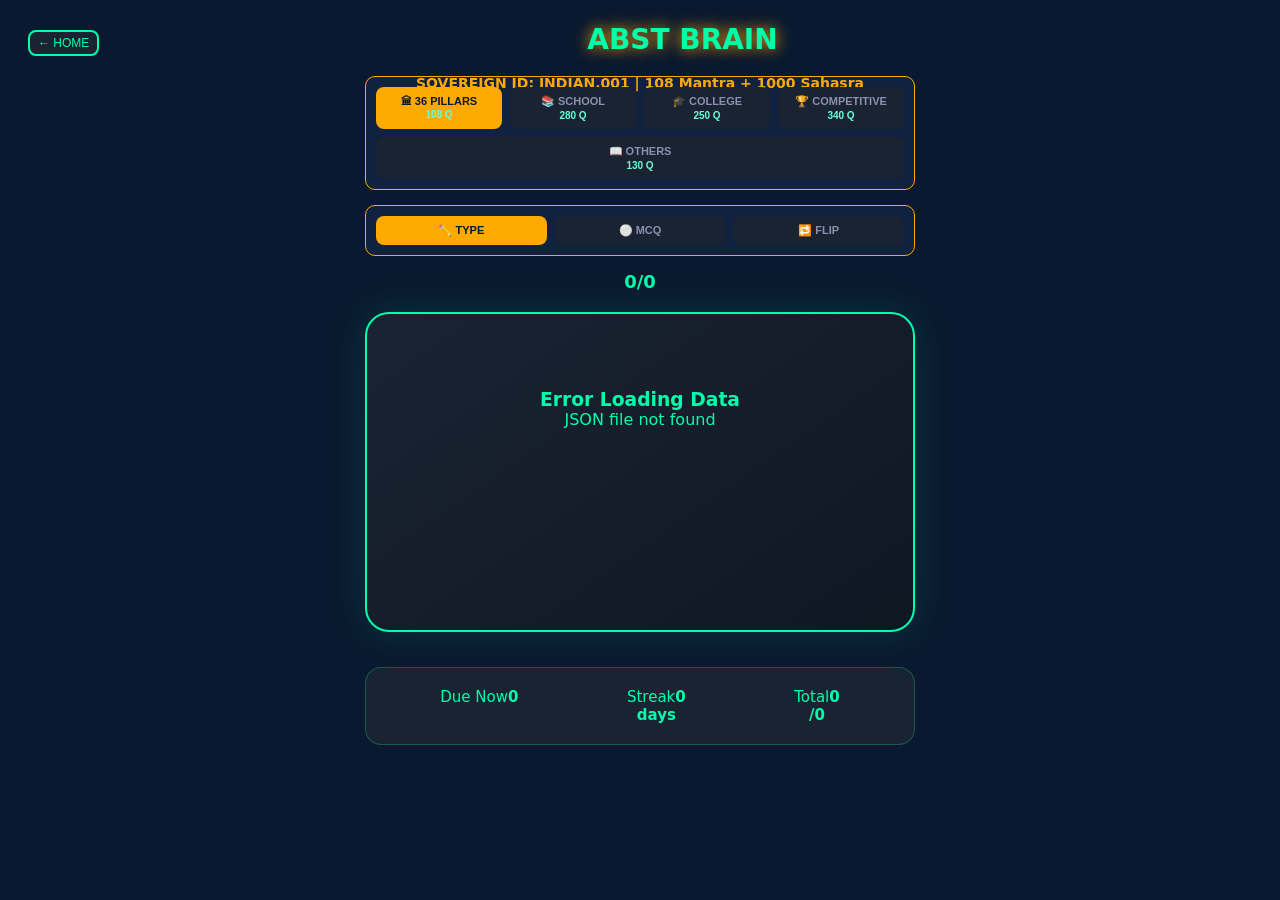
<file: ABST-BRAIN.html>
<!DOCTYPE html>
<html lang="en">
<head>
  <meta charset="UTF-8">
  <meta name="viewport" content="width=device-width, initial-scale=1.0">
  <title>ABST BRAIN | P24 | INDIAN.001</title>
  <meta name="theme-color" content="#00ffaa">
  <meta http-equiv="Cache-Control" content="no-cache, no-store, must-revalidate">
  <style>
    * { margin:0; padding:0; box-sizing:border-box }
    body { background:#0a192f; color:#00ffaa; font-family:system-ui,sans-serif; padding:20px; text-align:center; min-height:100vh }
  .header { margin-bottom:20px; position:relative; display:flex; align-items:center; justify-content:center }
  .header h1 { font-size: 28px; margin-left: 85px; padding-top: 5px; line-height: 1.1; text-shadow: 0 0 15px #ffaa00; }
  .header p { color:#ffaa00; font-size:14px; font-weight:700; position:absolute; top:55px; width:100% }
  .back-btn { position: absolute; left: 8px; top: 10px; font-size: 12px; padding: 4px 8px; background: #1a2332; color: #00ffaa; border: 2px solid #00ffaa; border-radius: 8px; }
  .mode-toggle,.answer-mode-toggle {background:#112240; border:1px solid #ffaa00; padding:10px; border-radius:10px; margin:15px auto; max-width:550px; display:flex; justify-content:center; gap:8px; flex-wrap:wrap }
  .mode-btn {background:#1a2332; color:#8892b0; border:none; padding:8px 12px; border-radius:8px; cursor:pointer; font-weight:700; font-size:11px; flex:1; min-width:100px; position:relative }
  .mode-btn.active { background:#ffaa00; color:#0a192f }
  .count { display:block; font-size:10px; color:#64ffda; margin-top:2px; }
  .mode-btn.active.count { color:#0a192f }
  .card { background:linear-gradient(145deg,#1a2332,#0f1723); padding:35px; border-radius:24px; border:2px solid #00ffaa; min-height:320px; margin:20px auto; max-width:550px; box-shadow:0 0 40px #00ffaa20; position:relative }
  .answer-input { width:100%; padding:14px; background:#0a192f; border:2px solid #00ffaa; border-radius:10px; color:#fff; font-size:18px; text-align:center; margin:20px 0 }
  .answer-input.correct { border-color:#44ff88; background:#44ff8810 }
  .answer-input.wrong { border-color:#ff4444; background:#ff444410 }
  .mcq-grid { display:grid; grid-template-columns:1fr 1fr; gap:10px; margin:20px 0 }
  .mcq-btn { background:#1a2332; color:#fff; border:2px solid #00ffaa40; padding:15px; border-radius:10px; cursor:pointer; font-size:15px }
  .mcq-btn:hover { border-color:#00ffaa; background:#00ffaa20 }
  .mcq-btn.correct { background:#44ff88; color:#0a192f; border-color:#44ff88 }
  .mcq-btn.wrong { background:#ff4444; color:#fff; border-color:#ff4444 }
  .mcq-btn:disabled { opacity:0.6; cursor:not-allowed }
  .btn { background:#00ffaa; color:#0a192f; padding:16px 32px; border:none; border-radius:14px; margin:8px; font-weight:900; font-size:16px; cursor:pointer }
  .stats { display:flex; justify-content:space-around; margin:35px auto; max-width:550px; font-size:15px; background:#1a2332; padding:20px; border-radius:16px; border:1px solid #00ffaa40 }
  .sub-btn.active.sub-count { color:#0a192f!important }
  .sub-count { display:block; font-size:10px; color:#64ffda; margin-top:2px; }
  .sub-list { display:none; margin:15px auto; max-width:550px; background:#112240; padding:15px; border-radius:12px; border:1px solid #00ffaa40; }
  .srs-buttons { display:grid; grid-template-columns:repeat(4,1fr); gap:10px; margin:20px 0 }
  .srs-btn { padding:12px 8px; border-radius:10px; font-weight:800; font-size:13px; cursor:pointer; border:2px solid; display:flex; flex-direction:column; align-items:center; }
  .srs-again { background:#1a2332; color:#ff4444; border-color:#ff4444 }
  .srs-hard { background:#1a2332; color:#ffaa00; border-color:#ffaa00 }
  .srs-good { background:#1a2332; color:#44ff88; border-color:#44ff88 }
  .srs-easy { background:#1a2332; color:#00aaff; border-color:#00aaff }
  .sub-btn {
  background:#1a2332; 
  color:#8892b0; 
  border:1px solid #00ffaa40; 
  padding:10px; 
  border-radius:8px; 
  cursor:pointer; 
  font-weight:700; 
  font-size:11px;
}
.sub-btn.active { 
  background:#ffaa00; 
  color:#0a192f; 
  border-color:#ffaa00;
}
</style>
</head>
<body>
  <div class="header">
    <button class="back-btn" id="homeBtn">← HOME</button>
    <h1>ABST BRAIN</h1>
    <p>SOVEREIGN ID: INDIAN.001 | 108 Mantra + 1000 Sahasra</p>
  </div>

  <div class="mode-toggle">
    <button class="mode-btn active" id="pillarsMode">🏛 36 PILLARS<span class="count">108 Q</span></button>
    <button class="mode-btn" id="schoolMode">📚 SCHOOL<span class="count">280 Q</span></button>
    <button class="mode-btn" id="collegeMode">🎓 COLLEGE<span class="count">250 Q</span></button>
    <button class="mode-btn" id="competitiveMode">🏆 COMPETITIVE<span class="count">340 Q</span></button>
    <button class="mode-btn" id="othersMode">📖 OTHERS<span class="count">130 Q</span></button>
  </div>

  <div id="schoolList" class="sub-list">
    <div style="color:#ffd700; font-size:13px; font-weight:bold; margin-bottom:12px;">SELECT CLASS: 14 × 20 Q/A</div>
    <div style="display:grid; grid-template-columns:repeat(4,1fr); gap:8px;">
      <button class="sub-btn" data-track="LKG">LKG<span class="sub-count">20 Q</span></button>
      <button class="sub-btn" data-track="UKG">UKG<span class="sub-count">20 Q</span></button>
      <button class="sub-btn" data-track="CLASS1">CLASS 1<span class="sub-count">20 Q</span></button>
      <button class="sub-btn" data-track="CLASS2">CLASS 2<span class="sub-count">20 Q</span></button>
      <button class="sub-btn" data-track="CLASS3">CLASS 3<span class="sub-count">20 Q</span></button>
      <button class="sub-btn" data-track="CLASS4">CLASS 4<span class="sub-count">20 Q</span></button>
      <button class="sub-btn" data-track="CLASS5">CLASS 5<span class="sub-count">20 Q</span></button>
      <button class="sub-btn" data-track="CLASS6">CLASS 6<span class="sub-count">20 Q</span></button>
      <button class="sub-btn" data-track="CLASS7">CLASS 7<span class="sub-count">20 Q</span></button>
      <button class="sub-btn" data-track="CLASS8">CLASS 8<span class="sub-count">20 Q</span></button>
      <button class="sub-btn" data-track="CLASS9">CLASS 9<span class="sub-count">20 Q</span></button>
      <button class="sub-btn" data-track="CLASS10">CLASS 10<span class="sub-count">20 Q</span></button>
      <button class="sub-btn" data-track="CLASS11">CLASS 11<span class="sub-count">20 Q</span></button>
      <button class="sub-btn" data-track="CLASS12">CLASS 12<span class="sub-count">20 Q</span></button>
    </div>
  </div>

  <div id="collegeList" class="sub-list">
    <div style="color:#ffd700; font-size:13px; font-weight:bold; margin-bottom:12px;">SELECT STREAM: 5 × 50 Q/A</div>
    <div style="display:grid; grid-template-columns:repeat(3,1fr); gap:8px;">
      <button class="sub-btn" data-track="DEGREE">DEGREE<span class="sub-count">50 Q</span></button>
      <button class="sub-btn" data-track="ENGINEERING">ENGINEERING<span class="sub-count">50 Q</span></button>
      <button class="sub-btn" data-track="MBBS">MBBS<span class="sub-count">50 Q</span></button>
      <button class="sub-btn" data-track="MBA-HR">MBA-HR<span class="sub-count">50 Q</span></button>
      <button class="sub-btn" data-track="MBA-FIN">MBA-FIN<span class="sub-count">50 Q</span></button>
    </div>
  </div>

  <div id="competitiveList" class="sub-list">
    <div style="color:#ffd700; font-size:13px; font-weight:bold; margin-bottom:12px;">SELECT EXAM: 5 × 68 Q/A</div>
    <div style="display:grid; grid-template-columns:repeat(3,1fr); gap:8px;">
      <button class="sub-btn" data-track="UPSC">UPSC<span class="sub-count">68 Q</span></button>
      <button class="sub-btn" data-track="NEET">NEET<span class="sub-count">68 Q</span></button>
      <button class="sub-btn" data-track="JEE">JEE<span class="sub-count">68 Q</span></button>
      <button class="sub-btn" data-track="SSC">SSC<span class="sub-count">68 Q</span></button>
      <button class="sub-btn" data-track="BANKING">BANKING<span class="sub-count">68 Q</span></button>
    </div>
  </div>

  <div id="othersList" class="sub-list">
    <div style="color:#ffd700; font-size:13px; font-weight:bold; margin-bottom:12px;">SELECT LEVEL: 2 × 65 Q/A</div>
    <div style="display:grid; grid-template-columns:repeat(2,1fr); gap:8px;">
      <button class="sub-btn" data-track="GK">GK<span class="sub-count">65 Q</span></button>
      <button class="sub-btn" data-track="PHD">PHD<span class="sub-count">65 Q</span></button>
    </div>
  </div>

  <div class="answer-mode-toggle">
    <button class="mode-btn active" id="typeMode">✏️ TYPE</button>
    <button class="mode-btn" id="mcqMode">⚪ MCQ</button>
    <button class="mode-btn" id="flipMode">🔁 FLIP</button>
  </div>
  <div id="cardCounter" style="text-align:center;margin:15px;color:#00ffaa;font-weight:bold;font-size:18px;">0/0</div>
  <div id="card" class="card">
    <div class="card-content">
      <div style="padding: 40px; text-align: center;">Loading...</div>
    </div>
  </div>
  <div class="stats">
    <div>Due Now<b id="dueCount">0</b></div>
    <div>Streak<b id="streakCount">0<br>days</b></div>
    <div>Total<b id="totalCount">0<br>/0</b></div>
  </div>

  <script>
    let currentMode = 'pillars';
    let currentTrack = 'GENERAL';
    let answerMode = 'type';
    let currentCard = null;
    let dueCards = [];
    let currentIndex = 0;
    let matrix = [];
    let answered = false;

    const DATA_FILES = {
  'pillars': 'https://raw.githubusercontent.com/ram1025/ram1025/main/36-pillars-108.json',
  'school': 'https://raw.githubusercontent.com/ram1025/ram1025/main/Education-school-280.json',
  'college': 'https://raw.githubusercontent.com/ram1025/main/Education-college-250.json',
  'competitive': 'https://raw.githubusercontent.com/ram1025/main/Education-competitive-340.json',
  'others': 'https://raw.githubusercontent.com/ram1025/ram1025/main/Education-others-130.json'
};

      function clearAllModeActive() {
  document.querySelectorAll('.mode-toggle .mode-btn').forEach(b => b.classList.remove('active'));
    }

    document.getElementById('pillarsMode').onclick = () => {
      currentMode = 'pillars';
      currentTrack = 'GENERAL';
      clearAllModeActive();
      document.getElementById('pillarsMode').classList.add('active');
      hideAllSubLists();
      loadMatrixFromGitHub();
    };

    function showSchoolList() {
  currentMode = 'school';
  clearAllModeActive();
  document.getElementById('schoolMode').classList.add('active');
  hideAllSubLists();
  document.getElementById('schoolList').style.display = 'block';

  // Sub-buttons anni malli show chey
  document.querySelectorAll('#schoolList .sub-btn').forEach(b => {
    b.style.display = 'block';
    b.classList.remove('active');
  });

  loadMatrixFromGitHub();
}

function showCollegeList() {
  currentMode = 'college';
  clearAllModeActive();
  document.getElementById('collegeMode').classList.add('active');
  hideAllSubLists();
  document.getElementById('collegeList').style.display = 'block';

  // Sub-buttons anni malli show chey
  document.querySelectorAll('#collegeList .sub-btn').forEach(b => {
    b.style.display = 'block';
    b.classList.remove('active');
  });

  loadMatrixFromGitHub();
}

function showCompetitiveList() {
  currentMode = 'competitive';
  clearAllModeActive();
  document.getElementById('competitiveMode').classList.add('active');
  hideAllSubLists();
  document.getElementById('competitiveList').style.display = 'block';

  // Sub-buttons anni malli show chey
  document.querySelectorAll('#competitiveList .sub-btn').forEach(b => {
    b.style.display = 'block';
    b.classList.remove('active');
  });

  loadMatrixFromGitHub();
}

function showOthersList() {
  currentMode = 'others';
  clearAllModeActive();
  document.getElementById('othersMode').classList.add('active');
  hideAllSubLists();
  document.getElementById('othersList').style.display = 'block';

  // Sub-buttons anni malli show chey
  document.querySelectorAll('#othersList .sub-btn').forEach(b => {
    b.style.display = 'block';
    b.classList.remove('active');
  });

  loadMatrixFromGitHub();
}
    function selectTrack(track, btnElement) {
      currentTrack = track;
      document.querySelectorAll('.sub-btn').forEach(b => b.classList.remove('active'));
      btnElement.classList.add('active');
      hideAllSubLists();
      loadMatrixFromGitHub();
    }

    function selectSubTrack(track, btnElement) {
  // 1. Anni sub-buttons ni hide chey
  document.querySelectorAll('.sub-btn').forEach(b => {
    if(b !== btnElement) {
      b.style.display = 'none';
    }
  });
  
  // 2. Click chesina danini active chey
  document.querySelectorAll('.sub-btn').forEach(b => b.classList.remove('active'));
  btnElement.classList.add('active');
  btnElement.style.display = 'block'; // Idi kanipinchali
  
  currentTrack = track;
  
  // 3. Matrix filter chey
  currentDeck = matrix.filter(card => {
    if (track === 'DEGREE') return card.id >= 281 && card.id <= 330;
    if (track === 'ENGINEERING') return card.id >= 331 && card.id <= 380;
    if (track === 'MBBS') return card.id >= 381 && card.id <= 430;
    if (track === 'MBA-HR') return card.id >= 431 && card.id <= 480;
    if (track === 'MBA-FIN') return card.id >= 481 && card.id <= 530;
    return (card.category || '').toUpperCase() === track;
  });
  
  dueCards = currentDeck;
  currentIndex = 0;
  showCard();
  updateStats();
}

    async function loadMatrixFromGitHub() {
      const version = Date.now();
      const jsonFile = DATA_FILES[currentMode] + `?v=${version}`;
      try {
        document.querySelector('.card-content').innerHTML = `<div style="padding:40px;text-align:center;">Loading...</div>`;
        const response = await fetch(jsonFile);
        if (!response.ok) throw new Error('File not found');
        matrix = await response.json();
        matrix = matrix.map(card => {
          const saved = localStorage.getItem(`card_${card.id}`);
          return saved? {...card,...JSON.parse(saved)} : {...card, interval: 0, ease: 2.5, due: 0};
        });
        initBrain();
      } catch(err) {
        document.querySelector('.card-content').innerHTML = `<div style="padding:40px;text-align:center;"><h3>Error Loading Data</h3><p>JSON file not found</p></div>`;
        document.getElementById('cardCounter').textContent = `0/0`;
      }
    }

    function initBrain() {
      const now = Date.now();
      if(currentMode === 'pillars') {
        dueCards = matrix.filter(c => c.due <= now);
      } else {
        dueCards = matrix.filter(c => (c.category || '').toUpperCase() === currentTrack && c.due <= now);
      }
      if(dueCards.length === 0 && matrix.length > 0) {
        dueCards = matrix.filter(c => currentMode === 'pillars'? true : (c.category || '').toUpperCase() === currentTrack);
      }
      currentIndex = 0;
      updateStats();
      showCard();
    }

    function showCard() {
      answered = false;
      if (dueCards.length === 0) {
        document.querySelector('.card-content').innerHTML = `<div style="padding: 40px; text-align: center;"><h3>No cards found!</h3></div>`;
        document.getElementById('cardCounter').textContent = `0/0`;
        return;
      }
      if (currentIndex >= dueCards.length) currentIndex = 0;
      currentCard = dueCards[currentIndex];

      const qText = currentCard.q || currentCard.question;
      const aText = currentCard.a || currentCard.answer;
      const categoryText = currentCard.category || 'Pillar ' + currentCard.pillar;

      document.getElementById('cardCounter').textContent = `${currentIndex + 1}/${dueCards.length}`;

      if (answerMode === 'type') {
        document.querySelector('.card-content').innerHTML = `
          <div style="padding: 20px; text-align: center;">
            <div style="color: #64ffda; font-size: 14px; margin-bottom: 10px;">${categoryText}</div>
            <div style="font-size: 20px; margin-bottom: 20px; color: #fff;">${qText}</div>
            <input type="text" class="answer-input" id="typeInput" placeholder="Type answer here..." />
            <button class="btn btn-check" onclick="checkTypeAnswer('${aText.replace(/'/g, "\\'")}')">Check</button>
            <div id="answerDiv" style="display:none; margin-top: 20px;">
              <div style="font-size: 18px; color: #ffd700; margin-bottom: 20px; padding: 15px; background: #112240; border-radius: 8px;">${aText}</div>
              <div class="srs-buttons">${getSRSButtons()}</div>
            </div>
          </div>
        `;
        document.getElementById('typeInput').focus();
      } else if (answerMode === 'mcq') {
        let options = [aText];
        const otherCards = matrix.filter(c => c.id!== currentCard.id && (c.a || c.answer));
        for(let i = 0; i < 3 && i < otherCards.length; i++) {
          const rand = otherCards[Math.floor(Math.random() * otherCards.length)];
          const wrongAns = rand.a || rand.answer;
          if(!options.includes(wrongAns)) options.push(wrongAns);
        }
        options = options.sort(() => Math.random() - 0.5);

        document.querySelector('.card-content').innerHTML = `
          <div style="padding: 20px; text-align: center;">
            <div style="color: #64ffda; font-size: 14px; margin-bottom: 10px;">${categoryText}</div>
            <div style="font-size: 20px; margin-bottom: 20px; color: #fff;">${qText}</div>
            <div class="mcq-grid">
              ${options.map(opt => `<button class="mcq-btn" onclick="checkMCQ('${opt.replace(/'/g, "\\'")}', '${aText.replace(/'/g, "\\'")}')">${opt}</button>`).join('')}
            </div>
            <div id="answerDiv" style="display:none; margin-top: 20px;">
              <div class="srs-buttons">${getSRSButtons()}</div>
            </div>
          </div>
        `;
      } else {
        document.querySelector('.card-content').innerHTML = `
          <div style="padding: 20px; text-align: center;">
            <div style="color: #64ffda; font-size: 14px; margin-bottom: 10px;">${categoryText}</div>
            <div style="font-size: 20px; margin-bottom: 20px; color: #fff;">${qText}</div>
            <button onclick="showAnswer()" id="showAnsBtn" style="padding: 12px 24px; background: #64ffda; color: #0a192f; border: none; border-radius: 8px; font-weight: bold; cursor: pointer; width: 100%;">Show Answer</button>
            <div id="answerDiv" style="display:none; margin-top: 20px;">
              <div style="font-size: 18px; color: #ffd700; margin-bottom: 20px; padding: 15px; background: #112240; border-radius: 8px;">${aText}</div>
              <div class="srs-buttons">${getSRSButtons()}</div>
            </div>
          </div>
        `;
      }
    }

    function checkTypeAnswer(correct) {
      answered = true;
      const input = document.getElementById('typeInput');
      const userAns = input.value.trim().toLowerCase();
      const correctAns = correct.toLowerCase();
      if(userAns === correctAns) {
        input.classList.add('correct');
      } else {
        input.classList.add('wrong');
      }
      input.disabled = true;
      document.getElementById('answerDiv').style.display = 'block';
    }

    function checkMCQ(selected, correct) {
      answered = true;
      document.querySelectorAll('.mcq-btn').forEach(btn => {
        btn.disabled = true;
        if(btn.textContent === correct) btn.classList.add('correct');
        else if(btn.textContent === selected) btn.classList.add('wrong');
      });
      document.getElementById('answerDiv').style.display = 'block';
    }

    function getSRSButtons() {
      const interval = currentCard.interval || 0;
      const ease = currentCard.ease || 2.5;
      const againInt = '<1d';
      const hardInt = interval === 0? '1d' : Math.max(1, Math.round(interval * 1.2)) + 'd';
      const goodInt = interval === 0? '1d' : Math.round(interval * ease) + 'd';
      const easyInt = interval === 0? '4d' : Math.round(interval * ease * 1.3) + 'd';

      return `
        <button class="srs-btn srs-again" onclick="rateCard(1)">Again<span class="srs-interval">${againInt}</span></button>
        <button class="srs-btn srs-hard" onclick="rateCard(2)">Hard<span class="srs-interval">${hardInt}</span></button>
        <button class="srs-btn srs-good" onclick="rateCard(3)">Good<span class="srs-interval">${goodInt}</span></button>
        <button class="srs-btn srs-easy" onclick="rateCard(4)">Easy<span class="srs-interval">${easyInt}</span></button>
      `;
    }

    function showAnswer() {
      answered = true;
      document.getElementById('answerDiv').style.display = 'block';
      document.getElementById('showAnsBtn').style.display = 'none';
    }

    function rateCard(rating) {
      let interval = currentCard.interval || 0;
      let ease = currentCard.ease || 2.5;

      if (rating === 1) { interval = 0; ease = Math.max(1.3, ease - 0.2); }
      else if (rating === 2) { interval = Math.max(1, interval * 1.2); ease = Math.max(1.3, ease - 0.15); }
      else if (rating === 3) { interval = interval === 0? 1 : interval * ease; }
      else if (rating === 4) { interval = interval === 0? 4 : interval * ease * 1.3; ease += 0.15; }

      currentCard.interval = interval;
      currentCard.ease = ease;
      currentCard.due = Date.now() + (interval * 24 * 60 * 60 * 1000);

      localStorage.setItem(`card_${currentCard.id}`, JSON.stringify({
        interval: interval,
        ease: ease,
        due: currentCard.due
      }));
      currentIndex++;
      updateStats();
      showCard();
    }

    function updateStats() {
      const now = Date.now();
      let filteredMatrix = matrix;

      if(currentMode === 'school' && currentTrack && currentTrack!== 'GENERAL') {
        filteredMatrix = matrix.filter(c => (c.category || '').toUpperCase() === currentTrack.toUpperCase());
      } else if(currentMode === 'college' && currentTrack && currentTrack!== 'GENERAL') {
        filteredMatrix = matrix.filter(c => {
          if (currentTrack === 'DEGREE') return c.id >= 281 && c.id <= 330;
          if (currentTrack === 'ENGINEERING') return c.id >= 331 && c.id <= 380;
          if (currentTrack === 'MBBS') return c.id >= 381 && c.id <= 430;
          if (currentTrack === 'MBA-HR') return c.id >= 431 && c.id <= 480;
          if (currentTrack === 'MBA-FIN') return c.id >= 481 && c.id <= 530;
          return (c.category || '').toUpperCase() === currentTrack.toUpperCase();
        });
      }

      const dueCount = filteredMatrix.filter(c => c.due <= now).length;
      document.getElementById('dueCount').innerText = dueCount;
      document.getElementById('totalCount').innerHTML = filteredMatrix.length + '<br>/' + filteredMatrix.length;
    }

    function hideAllSubLists() {
      document.getElementById('schoolList').style.display = 'none';
      document.getElementById('collegeList').style.display = 'none';
      document.getElementById('competitiveList').style.display = 'none';
      document.getElementById('othersList').style.display = 'none';
    }

    // Event Listeners
    document.getElementById('schoolMode').onclick = showSchoolList;
    document.getElementById('collegeMode').onclick = showCollegeList;
    document.getElementById('competitiveMode').onclick = showCompetitiveList;
    document.getElementById('othersMode').onclick = showOthersList;

    document.getElementById('typeMode').onclick = () => {
      answerMode = 'type';
    document.querySelectorAll('.answer-mode-toggle .mode-btn').forEach(b => b.classList.remove('active'));
      document.getElementById('typeMode').classList.add('active');
      showCard();
    };

    document.getElementById('mcqMode').onclick = () => {
      answerMode = 'mcq';
      document.querySelectorAll('.answer-mode-toggle .mode-btn').forEach(b => b.classList.remove('active'));
      document.getElementById('mcqMode').classList.add('active');
      showCard();
    };

        document.getElementById('flipMode').onclick = () => {
      answerMode = 'flip';
      document.querySelectorAll('.answer-mode-toggle .mode-btn').forEach(b => b.classList.remove('active'));
      document.getElementById('flipMode').classList.add('active');
      document.getElementById('card').classList.remove('flipped');
      showCard();
    };

    // Card flip event - FLIP mode lo matrame pani chesthadi
    document.getElementById('card').addEventListener('click', function(e) {
      if (answerMode !== 'flip') return;
      if (e.target.closest('.sub-btn')) return;
      this.classList.toggle('flipped');
    });

    document.getElementById('homeBtn').onclick = () => {
      window.location.href = '/ram1025/';
    };

    // Sub button delegation - iPhone/Android fix
document.addEventListener('click', function(e) {
  const btn = e.target.closest('.sub-btn');
  if (!btn) return;

      const track = btn.dataset.track;
      document.querySelectorAll('.sub-btn').forEach(b => b.classList.remove('active'));
      btn.classList.add('active');

      if(currentMode === 'college') {
    selectSubTrack(track, btn);
  } else {
    selectTrack(track, btn);
  }
});

    window.addEventListener('load', () => {
      loadMatrixFromGitHub();
    });
  </script>
</body>
</html>
</file>
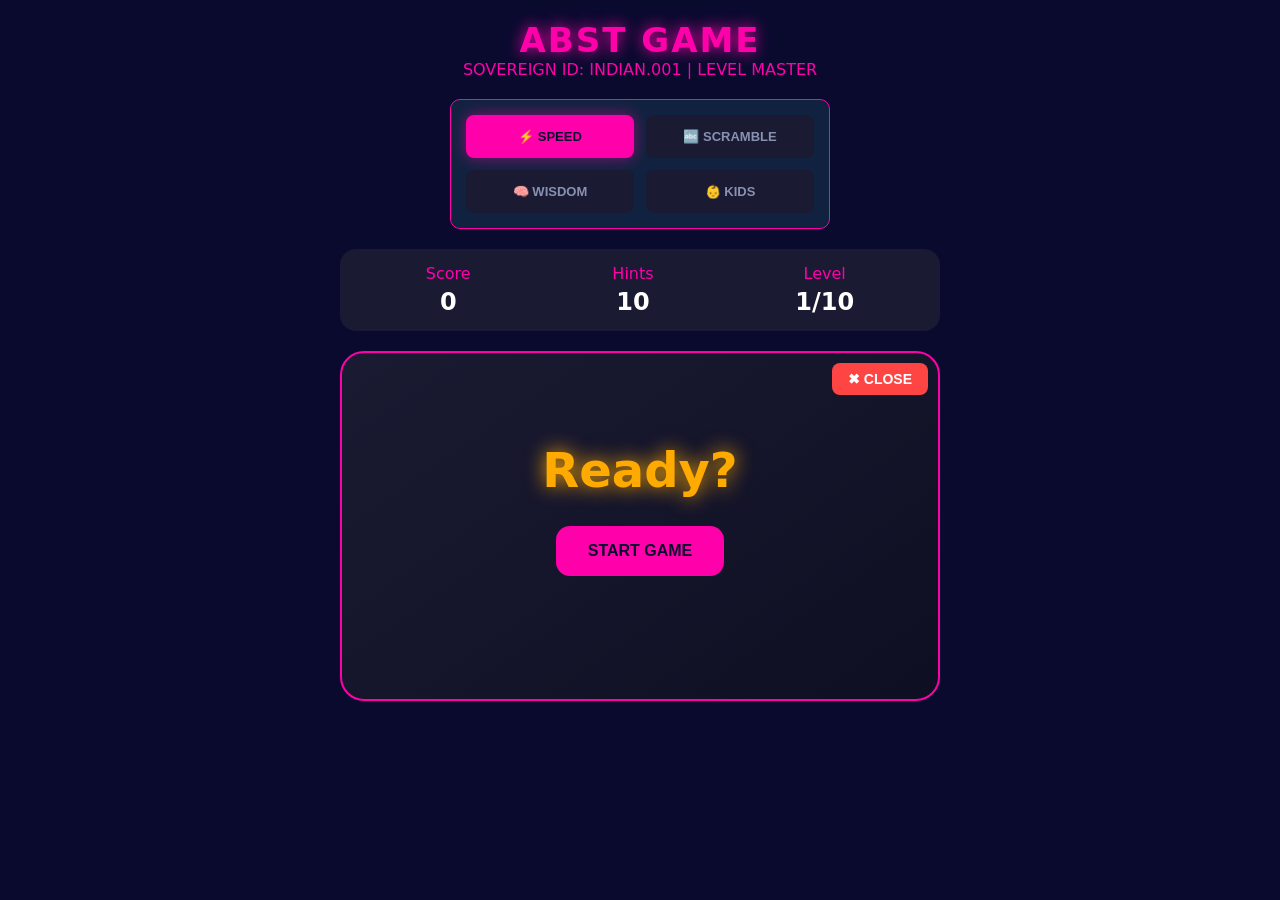
<file: ABST-GAME.html>
<!DOCTYPE html>
<html lang="en">
<head>
    <meta charset="UTF-8">
    <meta name="viewport" content="width=device-width, initial-scale=1.0">
    <title>ABST GAME | P24 | INDIAN.001</title>
    <style>
        #kidsBigEmoji:active { transform: scale(0.9)!important; }
        #kidsBigEmoji.bounce { animation: bounce 0.4s ease; }
        @keyframes bounce { 
            0%, 100% { transform: scale(1); } 
            50% { transform: scale(1.2); } 
        }
        * { margin:0; padding:0; box-sizing:border-box }
        body { background:#0a0a2f; color:#ff00aa; font-family:system-ui,sans-serif; padding:20px; text-align:center; min-height:100vh; }
        .header { margin-bottom:20px; text-align:center; }
        .header h1 { font-size:34px; text-shadow:0 0 15px #ff00aa; letter-spacing:2px }
        .game-toggle { background:#112240; border:1px solid #ff00aa; padding:15px; border-radius:10px; margin:15px auto; max-width:380px; display:grid; grid-template-columns:repeat(2, 1fr); gap:12px; }
        .mode-btn { background:#1a1a32; color:#8892b0; border:none; padding:14px 10px; border-radius:8px; cursor:pointer; font-weight:700; font-size:13px; white-space:nowrap; width:100%; transition:all 0.3s; }
        .mode-btn.active { background:#ff00aa!important; color:#0a0a2f!important; box-shadow:0 0 15px #ff00aa80; }
        .game-area { background:linear-gradient(145deg,#1a1a32,#0f0f23); padding:35px; border-radius:24px; border:2px solid #ff00aa; min-height:350px; margin:20px auto; max-width:600px; position:relative; overflow:hidden; }
        #gameArea { display: flex; flex-direction: column; align-items: center; justify-content: center; min-height: 250px; width: 100%; position: relative; }
        .ready-text { position: relative; font-size: 48px; font-weight: 900; color: #ffaa00; text-shadow: 0 0 20px #ffaa00; text-align: center; margin-bottom: 20px; }
        .score-board { display:flex; justify-content:space-around; margin:20px auto; max-width:600px; background:#1a1a32; padding:15px; border-radius:16px }
        .score-board b { color:#fff; font-size:24px; display:block; margin-top:5px }
        .level-info { background:#00000040; padding:12px; border-radius:12px; margin:15px auto; max-width:600px }
        .level-info span { color:#ffaa00; font-weight:900 }
        .btn { background:#ff00aa; color:#0a0a2f; padding:16px 32px; border:none; border-radius:14px; margin:8px; font-weight:900; font-size:16px; cursor:pointer }
        .btn-small { background:#ff00aa!important; color:#0a0a2f!important; padding:12px 24px; font-size:14px; font-weight:900; border:none; border-radius:10px; margin:5px; }
        .target { position:absolute; cursor:pointer; display:none; align-items:center; justify-content:center; font-weight:900; color:#fff; z-index:5; -webkit-tap-highlight-color:transparent; }
        .timer-display { font-size:48px; font-weight:900; color:#ffaa00; text-shadow:0 0 20px #ffaa00; margin:20px 0; display:none; }
        .scramble-word { font-size:42px; font-weight:900; letter-spacing:8px; color:#fff; margin:25px 0 }
        .scramble-hint { color:#ffaa00; font-size:16px; margin:10px 0; min-height:40px }
        .wisdom-text { font-size:20px; line-height:1.6; color:#fff; margin:20px 0; padding:20px; background:#00000040; border-radius:12px }
        .answer-input { width:100%; padding:14px; background:#0a0a2f; border:2px solid #ff00aa; border-radius:10px; color:#fff; font-size:18px; text-align:center; margin:20px 0 }
        .feedback-msg { font-size:18px; font-weight:700; margin:15px 0; min-height:25px }
        .btn-group { display:flex; justify-content:center; gap:10px; flex-wrap:wrap }
        .close-btn { position: absolute; top: 10px; right: 10px; background: #ff4444; color: #fff; border: none; padding: 8px 16px; border-radius: 8px; font-weight: bold; cursor: pointer; z-index: 100; font-size: 14px; }
    </style>
</head>
<body>
    <div class="header">
        <h1>ABST GAME</h1>
        <p>SOVEREIGN ID: INDIAN.001 | LEVEL MASTER</p>
    </div>
    <div class="game-toggle">
        <button class="mode-btn active" id="speedMode">⚡ SPEED</button>
        <button class="mode-btn" id="scrambleMode">🔤 SCRAMBLE</button>
        <button class="mode-btn" id="wisdomMode">🧠 WISDOM</button>
        <button class="mode-btn" id="kidsMode">👶 KIDS</button>
    </div>
    <div class="score-board">
        <div>Score<b id="score">0</b></div>
        <div>Hints<b id="hintCount">10</b></div>
        <div>Level<b id="levelDisplay">1/10</b></div>
    </div>
    <div class="level-info" id="levelInfo" style="display:none;">
        <div>Target: <span id="targetScore">5</span> | Time: <span id="targetTime">10s</span></div>
    </div>
    <div class="game-area" id="gameScreen">
        <button id="closeGameBtn" class="close-btn">✖ CLOSE</button>
        <div id="gameArea">
            <div class="ready-text">Ready?</div>
            <button id="startGameBtn" onclick="startCurrentGame()" class="btn">START GAME</button>
        </div>
        <div id="speedGame" style="display:none;">
            <div class="timer-display" id="timerDisplay">10</div>
            <div class="target" id="target"></div>
        </div>
        <div id="scrambleGame" style="display:none;">
            <div class="scramble-word" id="scrambleWord">READY?</div>
            <div class="scramble-hint" id="scrambleHint">Unscramble the word</div>
            <input class="answer-input" id="scrambleInput" placeholder="Type answer..." style="display:none">
            <div class="feedback-msg" id="scrambleFeedback"></div>
            <button class="btn" id="scrambleStartBtn">START SCRAMBLE</button>
            <div class="btn-group">
                <button class="btn btn-small" id="hintBtn" style="display:none">Use Hint (-1)</button>
                <button class="btn btn-small" id="scrambleNextBtn" style="display:none">Next Word</button>
            </div>
        </div>
        <div id="wisdomGame" style="display:none;">
            <div class="wisdom-text" id="wisdomText">Ready for Wisdom?</div>
            <input class="answer-input" id="wisdomInput" placeholder="Your answer..." style="display:none">
            <div class="feedback-msg" id="wisdomFeedback"></div>
            <button class="btn" id="wisdomStartBtn">START WISDOM</button>
            <div class="btn-group">
                <button class="btn btn-small" id="wisdomHintBtn" style="display:none">Use Hint (-1)</button>
                <button class="btn btn-small" id="wisdomNextBtn" style="display:none">Next Question</button>
            </div>
        </div>
<div id="kidsGame" style="display:none;">
    <div class="wisdom-text" id="kidsQuestion" style="font-size:24px; text-align:center; color:#f0f; margin:20px 0;">Choose a Category</div>
    <div class="btn-group" id="kidsCategories" style="display:grid; grid-template-columns:repeat(2,1fr); gap:15px; max-width:400px; margin:20px auto;"> 
    <button class="btn" onclick="startKidsCategory('fruits')" style="background:#112; padding:25px; border:2px solid #f0f; border-radius:15px; color:#fff; font-size:1.1rem;">🍎 Fruits</button>
        <button class="btn" onclick="startKidsCategory('pets')" style="background:#112; padding:25px; border:2px solid #f0f; border-radius:15px; color:#fff; font-size:1.1rem;">🐶 Pets</button>
        <button class="btn" onclick="startKidsCategory('wild')" style="background:#112; padding:25px; border:2px solid #f0f; border-radius:15px; color:#fff; font-size:1.1rem;">🦁 Wild</button>
        <button class="btn" onclick="startKidsCategory('veggies')" style="background:#112; padding:25px; border:2px solid #f0f; border-radius:15px; color:#fff; font-size:1.1rem;">🥕 Veggies</button>
        <button class="btn" onclick="startKidsCategory('numbers')" style="background:#112; padding:25px; border:2px solid #f0f; border-radius:15px; color:#fff; font-size:1.1rem; grid-column:span 2;">1️⃣ Numbers</button>
    </div>
            <div id="kidsBigGame" style="display:none;">
                <div id="kidsBigEmoji" style="font-size:120px; text-align:center; margin:60px 0; cursor:pointer; user-select:none; transition:transform 0.2s;"></div>
                <div id="kidsProgress" style="text-align:center; font-size:20px; margin-top:20px; opacity:0.7; color:#fff;"></div>
            </div>
            <div class="feedback-msg" id="kidsFeedback" style="font-size:20px; color:#ffd700; min-height:30px; text-align:center; margin:15px;"></div>
            <button class="btn btn-small" id="kidsBackBtn" onclick="backToKidsMenu()" style="display:none; margin:20px auto;">← Back to Menu</button>
        </div>
    </div>
    <script>
        let score = 0, level = 1, hints = 10, gameActive = false, currentMode = 'speed';
        let currentTarget = null, gameTimer = null, timeLeft = 10;
        let wisdomCorrectCount = 0, wisdomAsked = [], currentWisdom = null;
        let scrambleScore = 0, scrambleAsked = [], currentScramble = null;
        let kidsAllItems = [], kidsScore = 0, kidsCurrentIndex = 0;
        let kidsBGM = new Audio('https://cdn.pixabay.com/audio/2022/05/27/audio_1808fbf07a.mp3');
        kidsBGM.loop = true; kidsBGM.volume = 0.2;

        const speedLevels = [
            {shape:'●', name:'CIRCLE', color:'#ff0000', size:120, time:15, target:5},
            {shape:'■', name:'SQUARE', color:'#0000ff', size:120, time:15, target:5},
            {shape:'▲', name:'TRIANGLE', color:'#ffff00', size:120, time:15, target:5},
            {shape:'★', name:'STAR', color:'#ff69b4', size:120, time:15, target:5},
            {shape:'◆', name:'DIAMOND', color:'#00ff00', size:120, time:15, target:5},
            {shape:'A', name:'ALPHABET A', color:'#ff4757', size:100, time:15, target:5},
            {shape:'B', name:'ALPHABET B', color:'#5352ed', size:100, time:15, target:5},
            {shape:'1', name:'NUMBER 1', color:'#ff4757', size:100, time:15, target:5},
            {shape:'2', name:'NUMBER 2', color:'#5352ed', size:100, time:15, target:5},
            {shape:'3', name:'NUMBER 3', color:'#2ed573', size:100, time:15, target:5}
        ];

        const scrambleWords = [
            {word:'CAT', hint:'A pet that says meow'}, {word:'DOG', hint:'A loyal pet'}, {word:'SUN', hint:'Bright in the sky'},
            {word:'CAR', hint:'You drive it'}, {word:'BALL', hint:'Round toy'}, {word:'BOOK', hint:'You read it'},
            {word:'TREE', hint:'Has leaves'}, {word:'FISH', hint:'Lives in water'}, {word:'STAR', hint:'Twinkles at night'},
            {word:'CAKE', hint:'Birthday dessert'}
        ];

        const wisdomQuestions = [
            {q:"What has keys but can't open locks?", a:"piano", hint:"You can play music"},
            {q:"What gets wetter the more it dries?", a:"towel", hint:"Use after bath"},
            {q:"What has hands but can't clap?", a:"clock", hint:"Tells time"},
            {q:"What runs but never walks?", a:"river", hint:"Water flows"},
            {q:"What has a face and hands but no body?", a:"clock", hint:"Tells time"}
        ];

        const kidsData = {
            fruits: ['🍎|Apple','🍌|Banana','🍇|Grapes','🍊|Orange','🥭|Mango','🍉|Watermelon','🍓|Strawberry','🍍|Pineapple','🥝|Kiwi','🍑|Peach'],
            pets: ['🐶|Dog','🐱|Cat','🐰|Rabbit','🐹|Hamster','🐦|Bird','🐠|Fish','🐢|Turtle','🐴|Horse','🐭|Mouse','🦜|Parrot'],
            wild: ['🦁|Lion','🐯|Tiger','🐘|Elephant','🦒|Giraffe','🐵|Monkey','🦓|Zebra','🐻|Bear','🦊|Fox','🐼|Panda','🦏|Rhino'],
            veggies: ['🥕|Carrot','🥦|Broccoli','🍅|Tomato','🥒|Cucumber','🌽|Corn','🍆|Eggplant','🧅|Onion','🥔|Potato','🫑|Pepper','🥬|Lettuce'],
            numbers: ['1️⃣|One','2️⃣|Two','3️⃣|Three','4️⃣|Four','5️⃣|Five','6️⃣|Six','7️⃣|Seven','8️⃣|Eight','9️⃣|Nine','🔟|Ten']
        };

        function resetGame() {
            clearInterval(gameTimer);
            kidsBGM.pause();
            score = 0; level = 1; timeLeft = 10; gameActive = false;
            document.getElementById('target').style.display = 'none';
            document.getElementById('levelInfo').style.display = 'none';
            document.getElementById('scrambleInput').style.display = 'none';
            document.getElementById('wisdomInput').style.display = 'none';
            document.getElementById('timerDisplay').style.display = 'none';
            document.getElementById('hintBtn').style.display = 'none';
            document.getElementById('wisdomHintBtn').style.display = 'none';
            document.getElementById('scrambleNextBtn').style.display = 'none';
            document.getElementById('wisdomNextBtn').style.display = 'none';
            updateUI();
        }

        function updateUI() {
            document.getElementById('score').textContent = score;
            document.getElementById('hintCount').textContent = hints;
            document.getElementById('levelDisplay').textContent = level + '/' + speedLevels.length;
        }

        function switchMode(mode) {
            clearInterval(gameTimer);
            kidsBGM.pause(); kidsBGM.currentTime = 0;
            gameActive = false; currentMode = mode;
            document.getElementById('speedGame').style.display = 'none';
            document.getElementById('scrambleGame').style.display = 'none';
            document.getElementById('wisdomGame').style.display = 'none';
            document.getElementById('kidsGame').style.display = 'none';
            document.getElementById('timerDisplay').style.display = 'none';
            document.getElementById('target').style.display = 'none';
            document.getElementById('levelInfo').style.display = 'none';
            document.querySelectorAll('.mode-btn').forEach(btn => btn.classList.remove('active'));
            document.getElementById(mode + 'Mode').classList.add('active');
            document.getElementById('gameArea').innerHTML = `
                <div class="ready-text">Ready?</div>
                <button id="startGameBtn" onclick="startCurrentGame()" class="btn">START GAME</button>
            `;
        }

        function startCurrentGame() {
            if (currentMode!== 'kids') {
                kidsBGM.pause(); kidsBGM.currentTime = 0;
            }
            document.getElementById('gameArea').innerHTML = '';
            if(currentMode === 'speed') {
                document.getElementById('speedGame').style.display = 'block';
                startSpeedGame();
            } else if(currentMode === 'scramble') {
                document.getElementById('scrambleGame').style.display = 'block';
                startScrambleGame();
            } else if(currentMode === 'wisdom') {
                document.getElementById('wisdomGame').style.display = 'block';
                startWisdomGame();
            } else if(currentMode === 'kids') {
                document.getElementById('kidsGame').style.display = 'block';
                startKidsGame();
            }
        }

        function startSpeedGame() {
            resetGame();
            level = 1; score = 0;
            updateUI();
            startLevel();
        }

        function startLevel() {
            const cfg = speedLevels[level-1];
            document.getElementById('levelInfo').style.display = 'block';
            document.getElementById('targetScore').textContent = cfg.target;
            document.getElementById('targetTime').textContent = cfg.time + 's';
            timeLeft = cfg.time;
            score = 0;
            gameActive = true;
            document.getElementById('timerDisplay').style.display = 'block';
            document.getElementById('target').style.display = 'flex';
            createTarget(cfg);
            gameTimer = setInterval(() => {
                timeLeft--;
                document.getElementById('timerDisplay').textContent = timeLeft;
                if (timeLeft <= 0) {
                    clearInterval(gameTimer);
                    alert('Time Up! Game Over');
                    resetGame();
                }
            }, 1000);
        }

        function createTarget(cfg) {
            const target = document.getElementById('target');
            target.textContent = cfg.shape;
            target.style.color = cfg.color;
            target.style.fontSize = cfg.size + 'px';
            target.style.textShadow = '0 0 30px ' + cfg.color;
            moveTarget();
            target.onclick = () => {
                if (gameActive) {
                    score++; updateUI(); moveTarget();
                    if (score >= cfg.target) {
                        clearInterval(gameTimer);
                        if(level < speedLevels.length) {
                            level++; startLevel();
                        } else {
                            alert('🎉 YOU WON! 🎉');
                            resetGame();
                        }
                    }
                }
            };
        }

        function moveTarget() {
            const target = document.getElementById('target');
            const cfg = speedLevels[level-1];
            const area = document.getElementById('gameScreen');
            const maxX = area.clientWidth - cfg.size;
            const maxY = area.clientHeight - cfg.size - 50;
            target.style.left = Math.random() * maxX + 'px';
            target.style.top = Math.random() * maxY + 'px';
        }

        function startScrambleGame() {
            resetGame();
            level = 1; scrambleScore = 0; scrambleAsked = [];
            updateUI();
            document.getElementById('scrambleWord').textContent = 'READY?';
            document.getElementById('scrambleStartBtn').style.display = 'inline-block';
            document.getElementById('scrambleInput').style.display = 'none';
            document.getElementById('hintBtn').style.display = 'none';
            document.getElementById('scrambleNextBtn').style.display = 'none';
        }

        function startScrambleLevel() {
            document.getElementById('scrambleStartBtn').style.display = 'none';
            document.getElementById('scrambleInput').style.display = 'block';
            document.getElementById('hintBtn').style.display = 'inline-block';
            document.getElementById('scrambleNextBtn').style.display = 'inline-block';
            nextScrambleWord();
        }

        function nextScrambleWord() {
            if (scrambleAsked.length >= scrambleWords.length) {
                alert("🎉 SCRAMBLE COMPLETE! 🎉");
                return;
            }
            let wordObj = scrambleWords[Math.floor(Math.random() * scrambleWords.length)];
            while (scrambleAsked.includes(wordObj.word)) {
                wordObj = scrambleWords[Math.floor(Math.random() * scrambleWords.length)];
            }
            scrambleAsked.push(wordObj.word);
            currentScramble = wordObj;
            const scrambled = scramble(wordObj.word);
            document.getElementById('scrambleWord').textContent = scrambled;
            document.getElementById('scrambleHint').textContent = wordObj.hint;
            document.getElementById('scrambleInput').value = '';
            document.getElementById('scrambleFeedback').textContent = '';
            document.getElementById('scrambleInput').focus();
        }

        function scramble(word) {
            let array = word.split('');
            for (let i = array.length - 1; i > 0; i--) {
                let j = Math.floor(Math.random() * (i + 1));
                [array[i], array[j]] = [array[j], array[i]];
            }
            if (array.join('') === word) return scramble(word);
            return array.join('');
        }

        function checkScramble() {
            const answer = document.getElementById('scrambleInput').value.toLowerCase();
            if (answer === currentScramble.word.toLowerCase()) {
                scrambleScore++;
                document.getElementById('score').textContent = scrambleScore;
                document.getElementById('scrambleFeedback').textContent = '✅ Correct!';
                setTimeout(nextScrambleWord, 800);
            } else {
                document.getElementById('scrambleFeedback').textContent = '❌ Try again!';
            }
        }

        function useScrambleHint() {
            if (hints > 0) {
                hints--;
                alert('Hint: ' + currentScramble.hint);
                updateUI();
            } else {
                alert('No hints left!');
            }
        }

        function startWisdomGame() {
            resetGame();
            wisdomCorrectCount = 0; wisdomAsked = [];
            updateUI();
            document.getElementById('wisdomText').textContent = 'Ready for Wisdom?';
            document.getElementById('wisdomStartBtn').style.display = 'inline-block';
            document.getElementById('wisdomInput').style.display = 'none';
            document.getElementById('wisdomHintBtn').style.display = 'none';
            document.getElementById('wisdomNextBtn').style.display = 'none';
        }

        function nextWisdomQuestion() {
            if (wisdomAsked.length >= wisdomQuestions.length) {
                alert("🎉 WISDOM MASTER! 🎉 Score: " + score);
                return;
            }
            document.getElementById('wisdomStartBtn').style.display = 'none';
            document.getElementById('wisdomInput').style.display = 'block';
            document.getElementById('wisdomHintBtn').style.display = 'inline-block';
            document.getElementById('wisdomNextBtn').style.display = 'inline-block';
            let qObj = wisdomQuestions[Math.floor(Math.random() * wisdomQuestions.length)];
            while (wisdomAsked.includes(qObj.q)) {
                qObj = wisdomQuestions[Math.floor(Math.random() * wisdomQuestions.length)];
            }
            wisdomAsked.push(qObj.q);
            currentWisdom = qObj;
            document.getElementById('wisdomText').textContent = qObj.q;
            document.getElementById('wisdomInput').value = '';
            document.getElementById('wisdomFeedback').textContent = '';
            document.getElementById('wisdomInput').focus();
            level = wisdomAsked.length;
            updateUI();
        }

        function checkWisdom() {
            const answer = document.getElementById('wisdomInput').value.toLowerCase().trim();
            if (answer === currentWisdom.a) {
                score += 10; wisdomCorrectCount++;
                document.getElementById('wisdomFeedback').textContent = '✅ Correct!';
                updateUI();
                if (wisdomCorrectCount % 5 === 0) {
                    hints += 2; alert('🎉 +2 Hints! 🎉'); updateUI();
                }
                setTimeout(nextWisdomQuestion, 800);
            } else {
                document.getElementById('wisdomFeedback').textContent = '❌ Try again!';
            }
        }

        function useWisdomHint() {
            if (hints > 0) {
                hints--;
                alert('Hint: ' + currentWisdom.hint);
                updateUI();
            } else {
                alert('No hints left!');
            }
        }

        function startKidsGame() {
            kidsBGM.currentTime = 0;
            kidsBGM.play().catch(e=>{});
            backToKidsMenu();
        }

        function backToKidsMenu() {
            document.getElementById('kidsCategories').style.display = 'grid';
            document.getElementById('kidsBigGame').style.display = 'none';
            document.getElementById('kidsBackBtn').style.display = 'none';
            document.getElementById('kidsQuestion').textContent = 'Choose a Category';
            document.getElementById('kidsFeedback').textContent = '';
            kidsScore = 0;
        }

        function startKidsCategory(cat) {
            document.getElementById('kidsCategories').style.display = 'none';
            document.getElementById('kidsQuestion').textContent = cat.charAt(0).toUpperCase() + cat.slice(1);
            document.getElementById('kidsBigGame').style.display = 'block';
            document.getElementById('kidsBackBtn').style.display = 'inline-block';
            kidsScore = 0; kidsCurrentIndex = 0;
            kidsAllItems = kidsData[cat].map(item => {
                const [emoji, name] = item.split('|');
                return {emoji, name};
            });
            document.getElementById('kidsBigEmoji').textContent = 'Ready?';
            document.getElementById('kidsBigEmoji').style.fontSize = '120px';
            document.getElementById('kidsProgress').textContent = '';
            setTimeout(() => { showNextKidsEmoji(); }, 1000);
        }

        function showNextKidsEmoji() {
            const emojiDiv = document.getElementById('kidsBigEmoji');
            const progressDiv = document.getElementById('kidsProgress');
            if(kidsCurrentIndex >= kidsAllItems.length) {
                kidsBGM.pause(); kidsBGM.currentTime = 0;
                emojiDiv.style.display = 'none';
                progressDiv.textContent = 'All Done! 🎉';
                document.getElementById('kidsFeedback').textContent = 'Great job!';
                setTimeout(() => {
                    const msg = new SpeechSynthesisUtterance('Thank you! Great job!');
                    msg.rate = 0.8; msg.pitch = 1.1;
                    msg.onend = function() { setTimeout(() => backToKidsMenu(), 500); };
                    speechSynthesis.cancel(); speechSynthesis.speak(msg);
                }, 300);
                return;
            }
            const item = kidsAllItems[kidsCurrentIndex];
            emojiDiv.textContent = item.emoji;
            emojiDiv.style.display = 'block';
            progressDiv.textContent = `${kidsCurrentIndex + 1} / ${kidsAllItems.length}`;
            document.getElementById('kidsFeedback').textContent = '';
            emojiDiv.onclick = function() {
                emojiDiv.classList.add('bounce');
                setTimeout(() => emojiDiv.classList.remove('bounce'), 400);
                speakText(item.name);
                kidsScore++;
                setTimeout(() => {
                    kidsCurrentIndex++;
                    showNextKidsEmoji();
                }, 1000);
            };
        }

        function speakText(text) {
            if ('speechSynthesis' in window) {
                speechSynthesis.cancel();
                const utterance = new SpeechSynthesisUtterance(text);
                utterance.rate = 0.7; utterance.pitch = 1.1; utterance.volume = 1;
                speechSynthesis.speak(utterance);
            }
        }

        document.getElementById('speedMode').onclick = () => switchMode('speed');
        document.getElementById('scrambleMode').onclick = () => switchMode('scramble');
        document.getElementById('wisdomMode').onclick = () => switchMode('wisdom');
        document.getElementById('kidsMode').onclick = () => switchMode('kids');
        document.getElementById('scrambleStartBtn').onclick = startScrambleLevel;
        document.getElementById('hintBtn').onclick = useScrambleHint;
        document.getElementById('scrambleNextBtn').onclick = nextScrambleWord;
        document.getElementById('wisdomStartBtn').onclick = nextWisdomQuestion;
        document.getElementById('wisdomHintBtn').onclick = useWisdomHint;
        document.getElementById('wisdomNextBtn').onclick = nextWisdomQuestion;
        document.getElementById('closeGameBtn').onclick = () => window.location.href = 'index.html';
        document.getElementById('scrambleInput').onkeypress = (e) => { if (e.key === 'Enter') checkScramble(); };
        document.getElementById('wisdomInput').onkeypress = (e) => { if (e.key === 'Enter') checkWisdom(); };

        window.onload = function() {
            updateUI();
            document.getElementById('speedMode').classList.add('active');
        };
    </script>
</body>
</html>
</file>
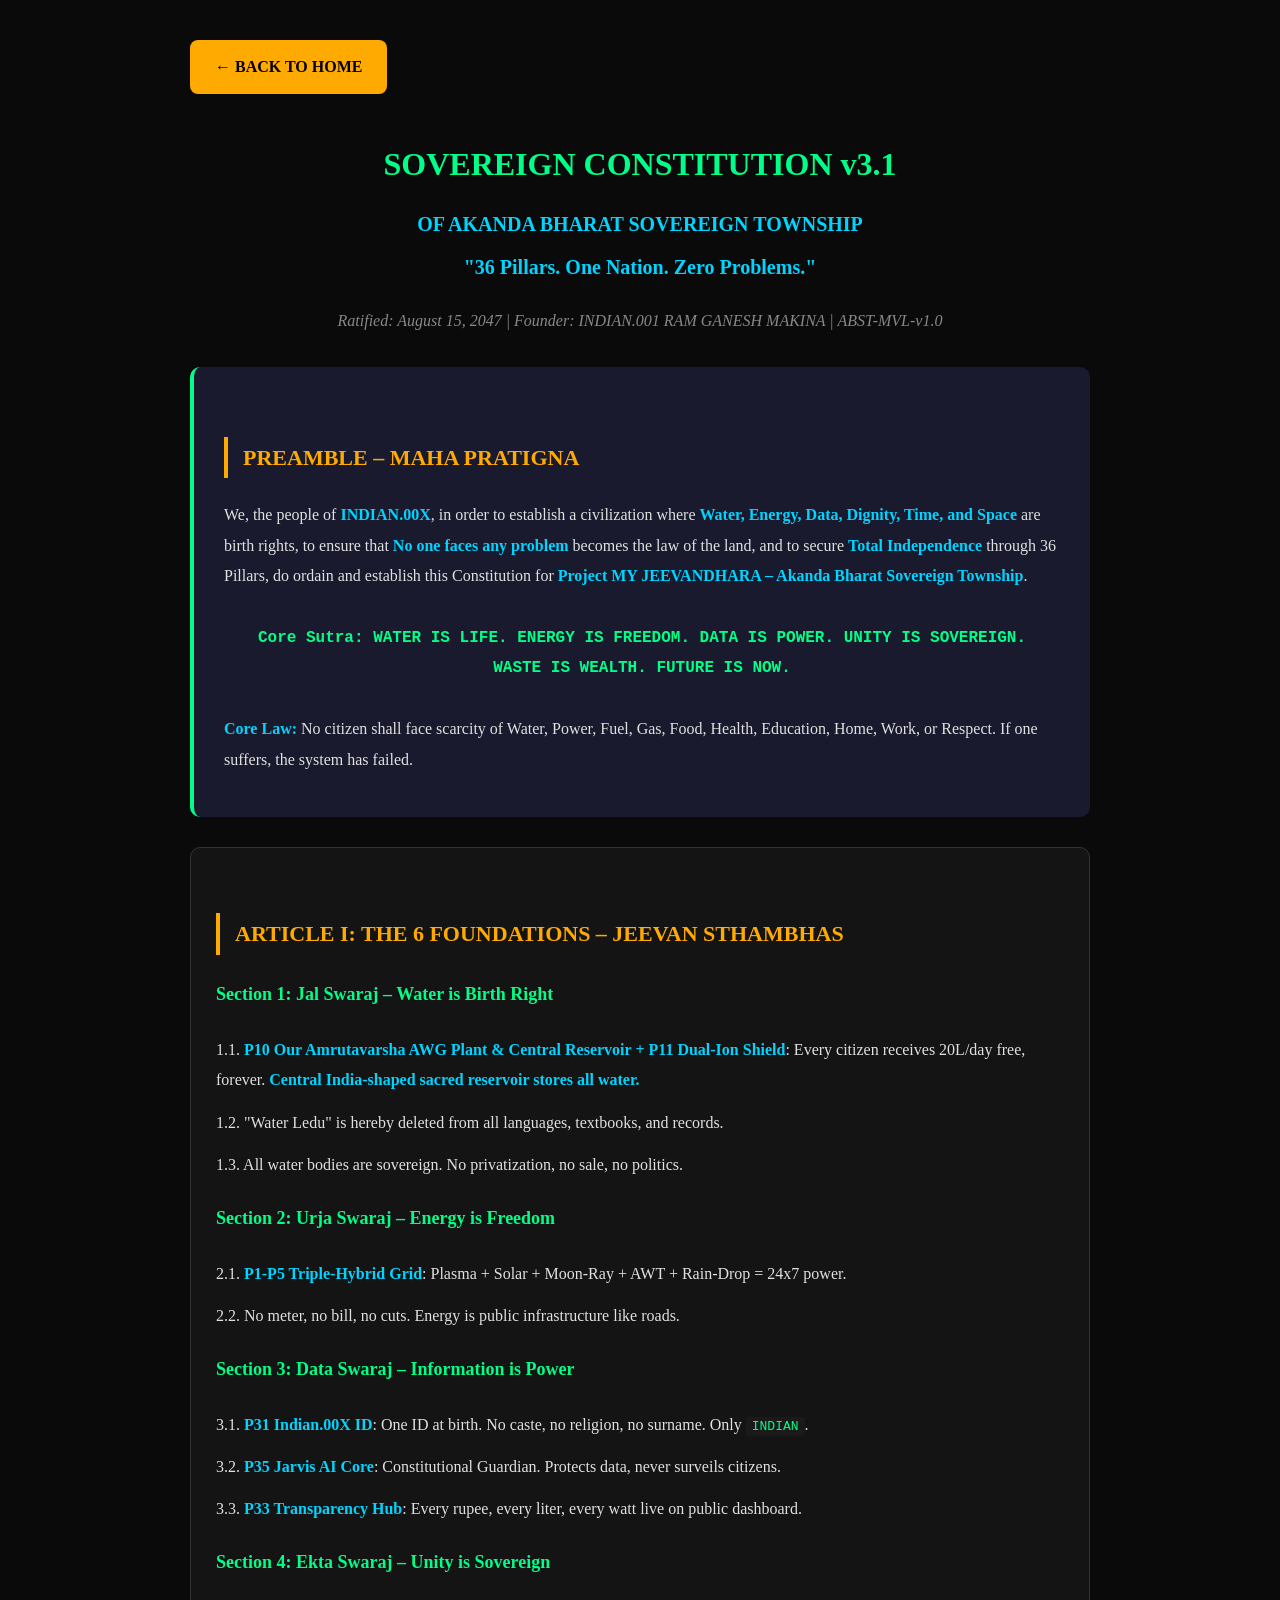
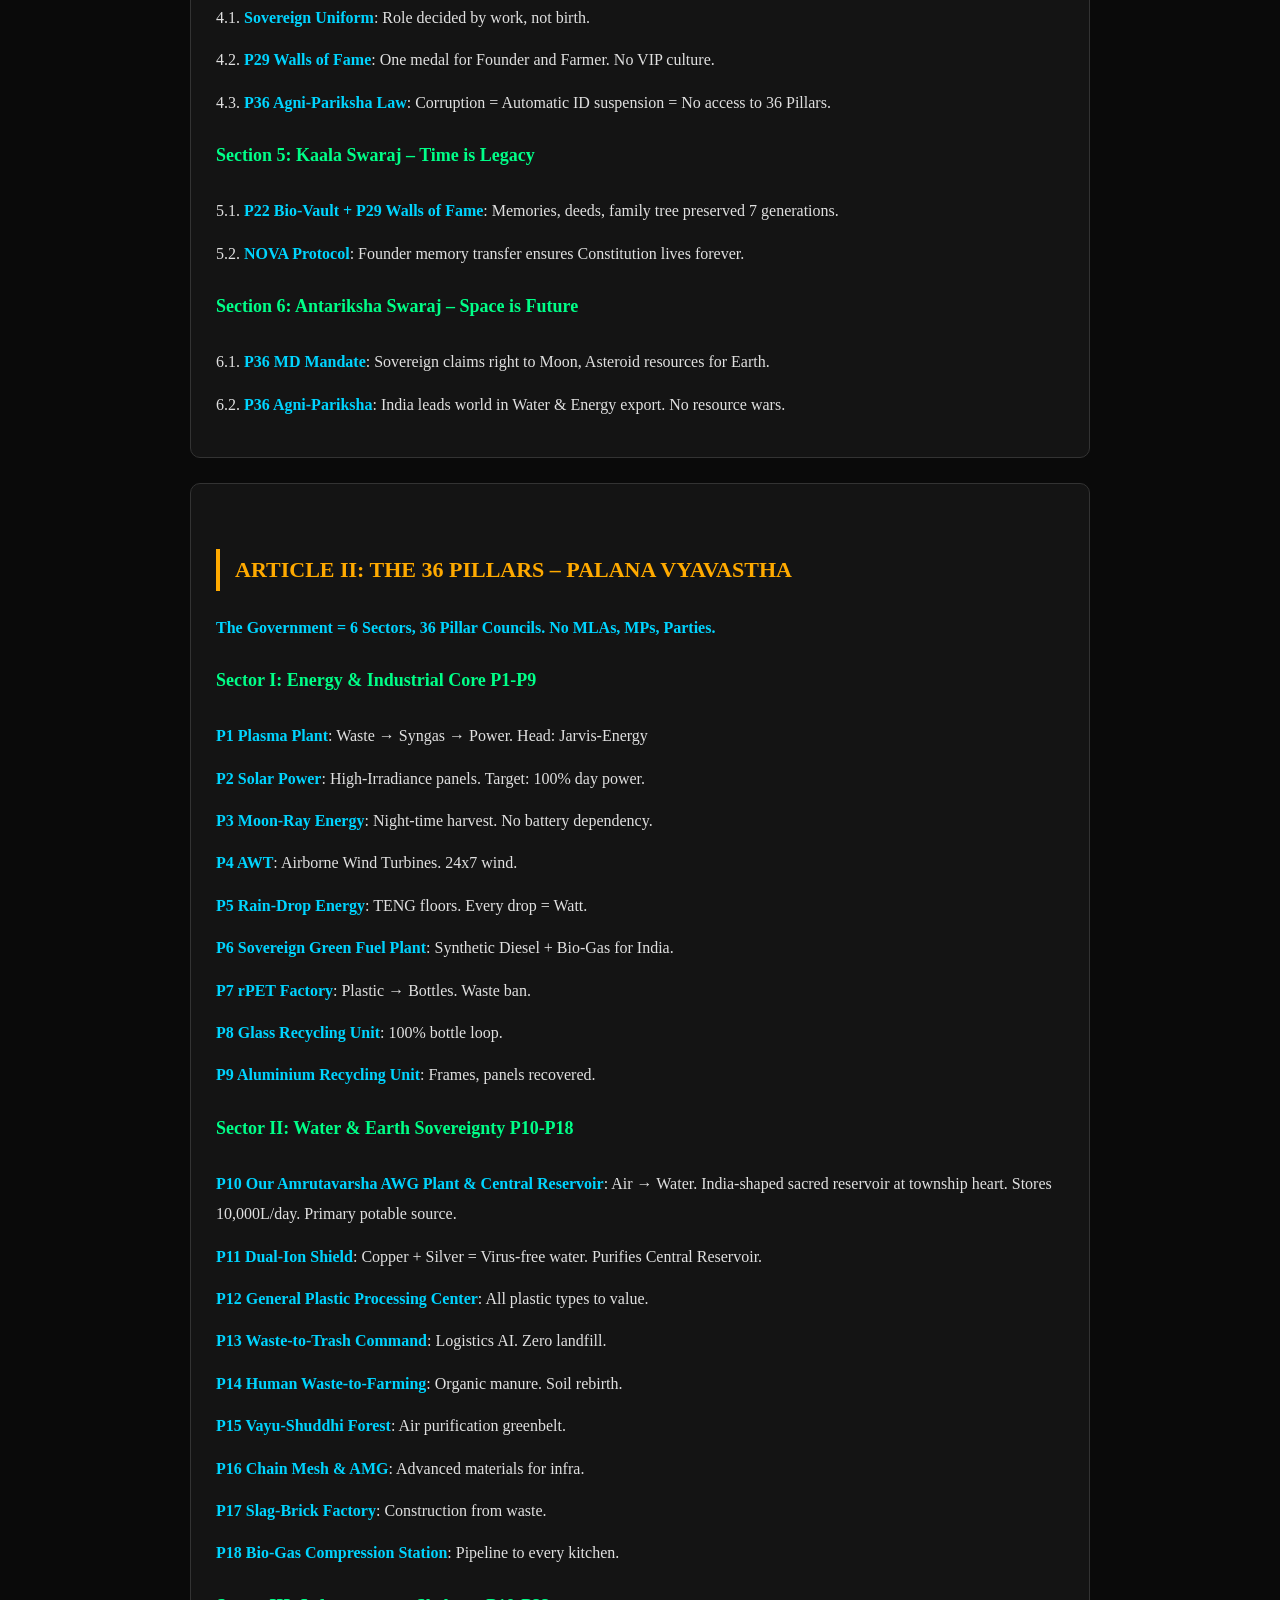
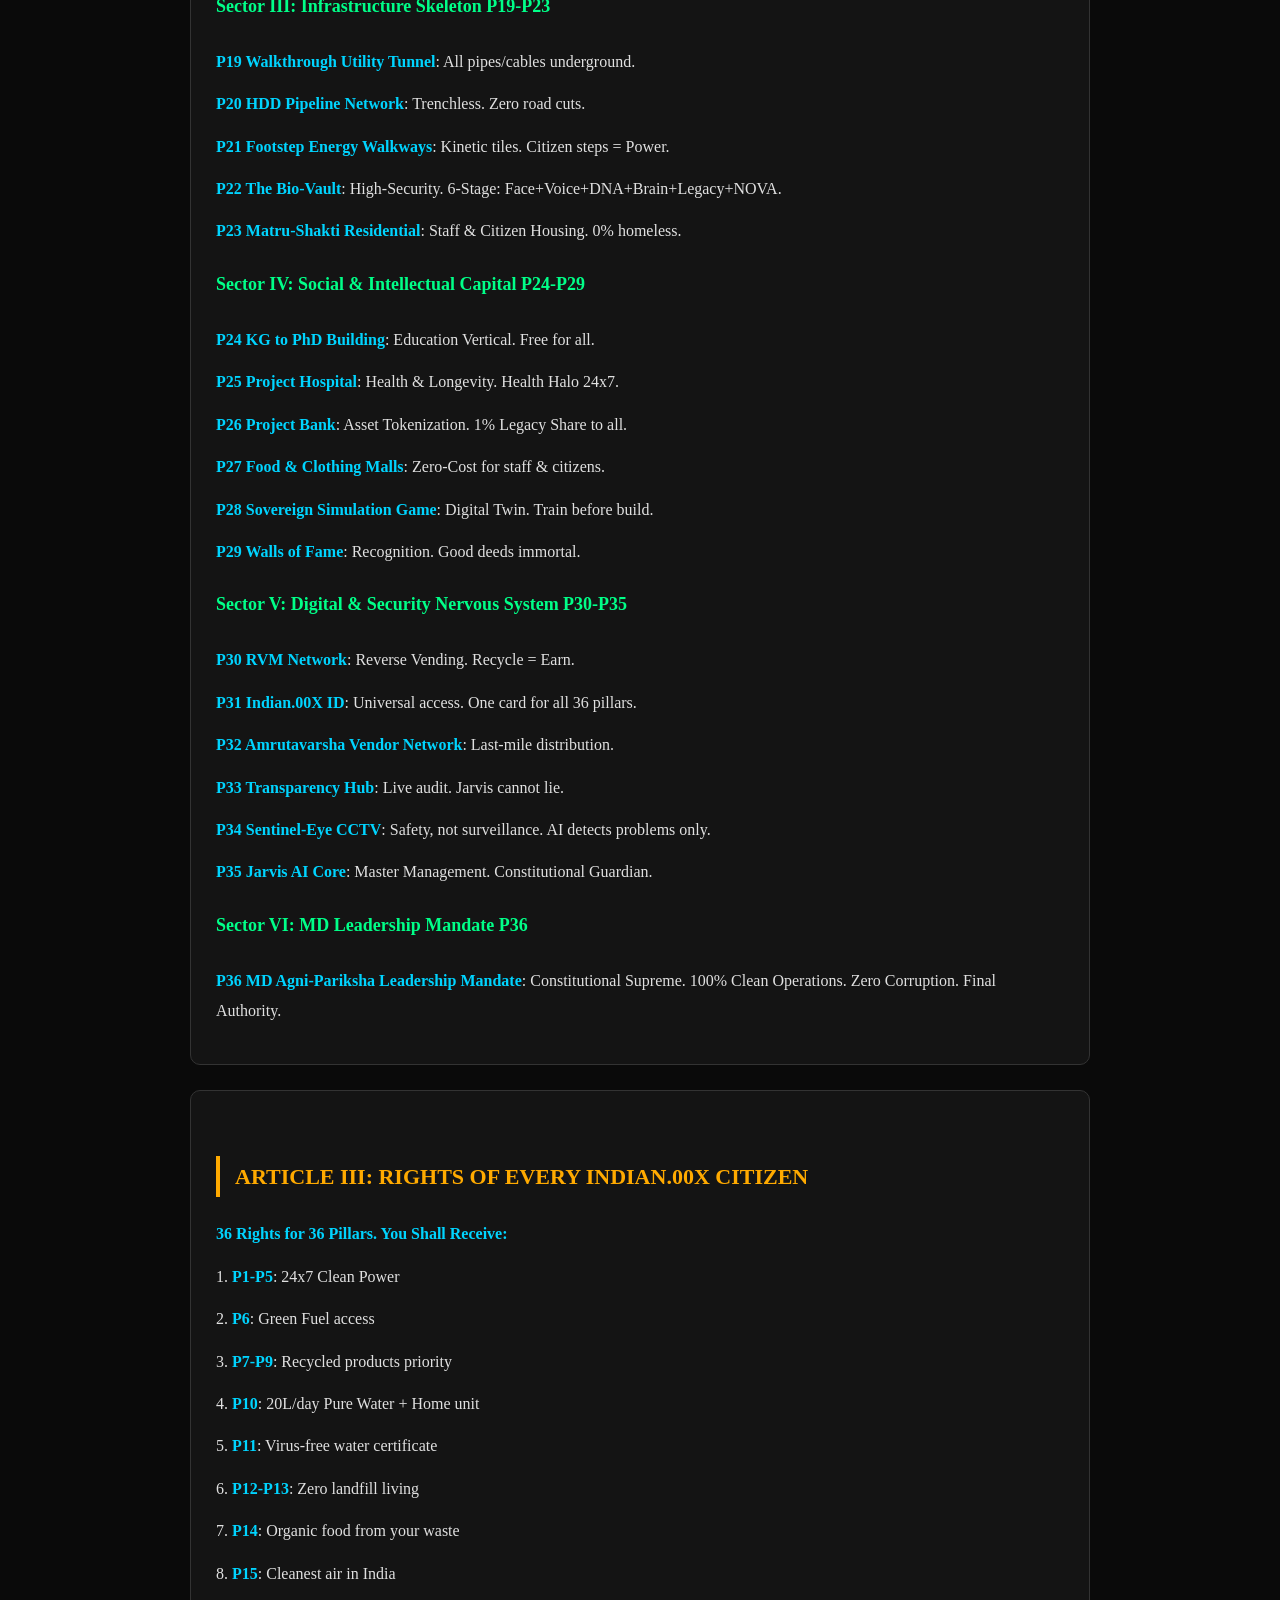
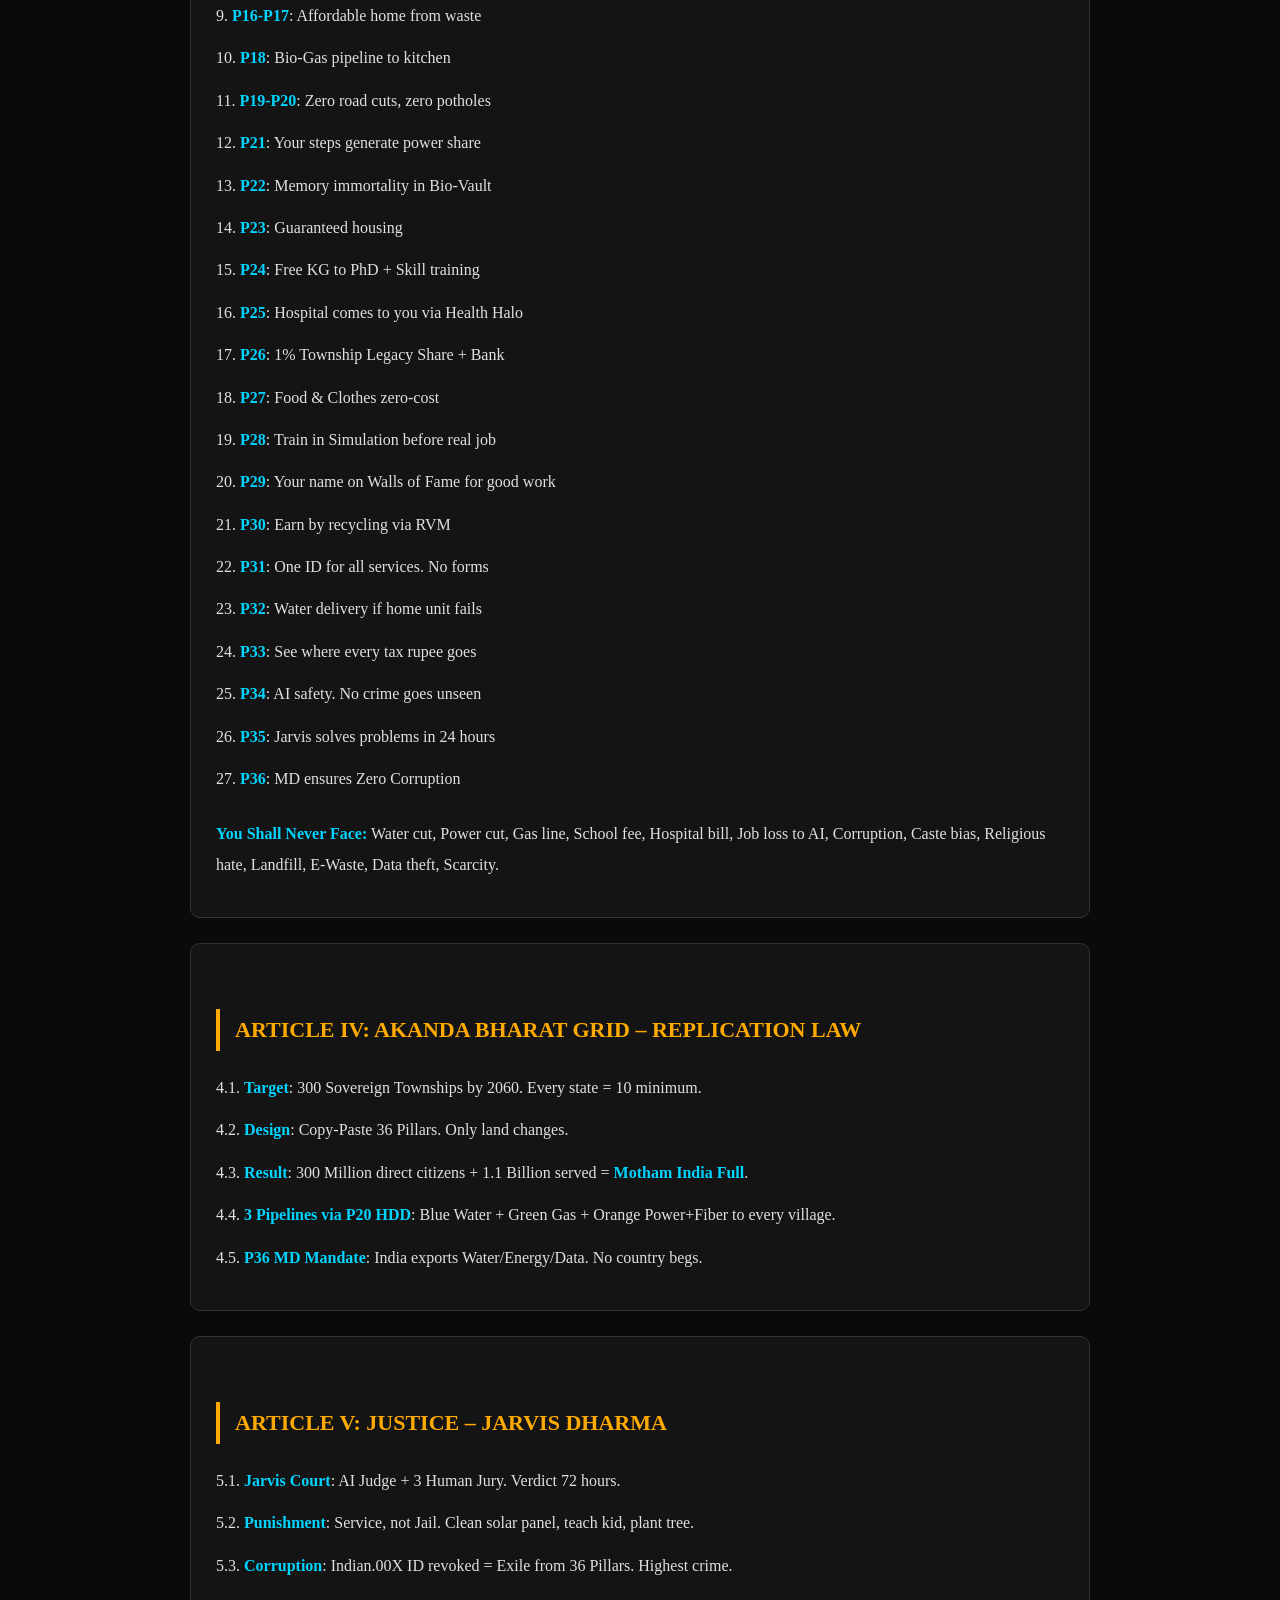
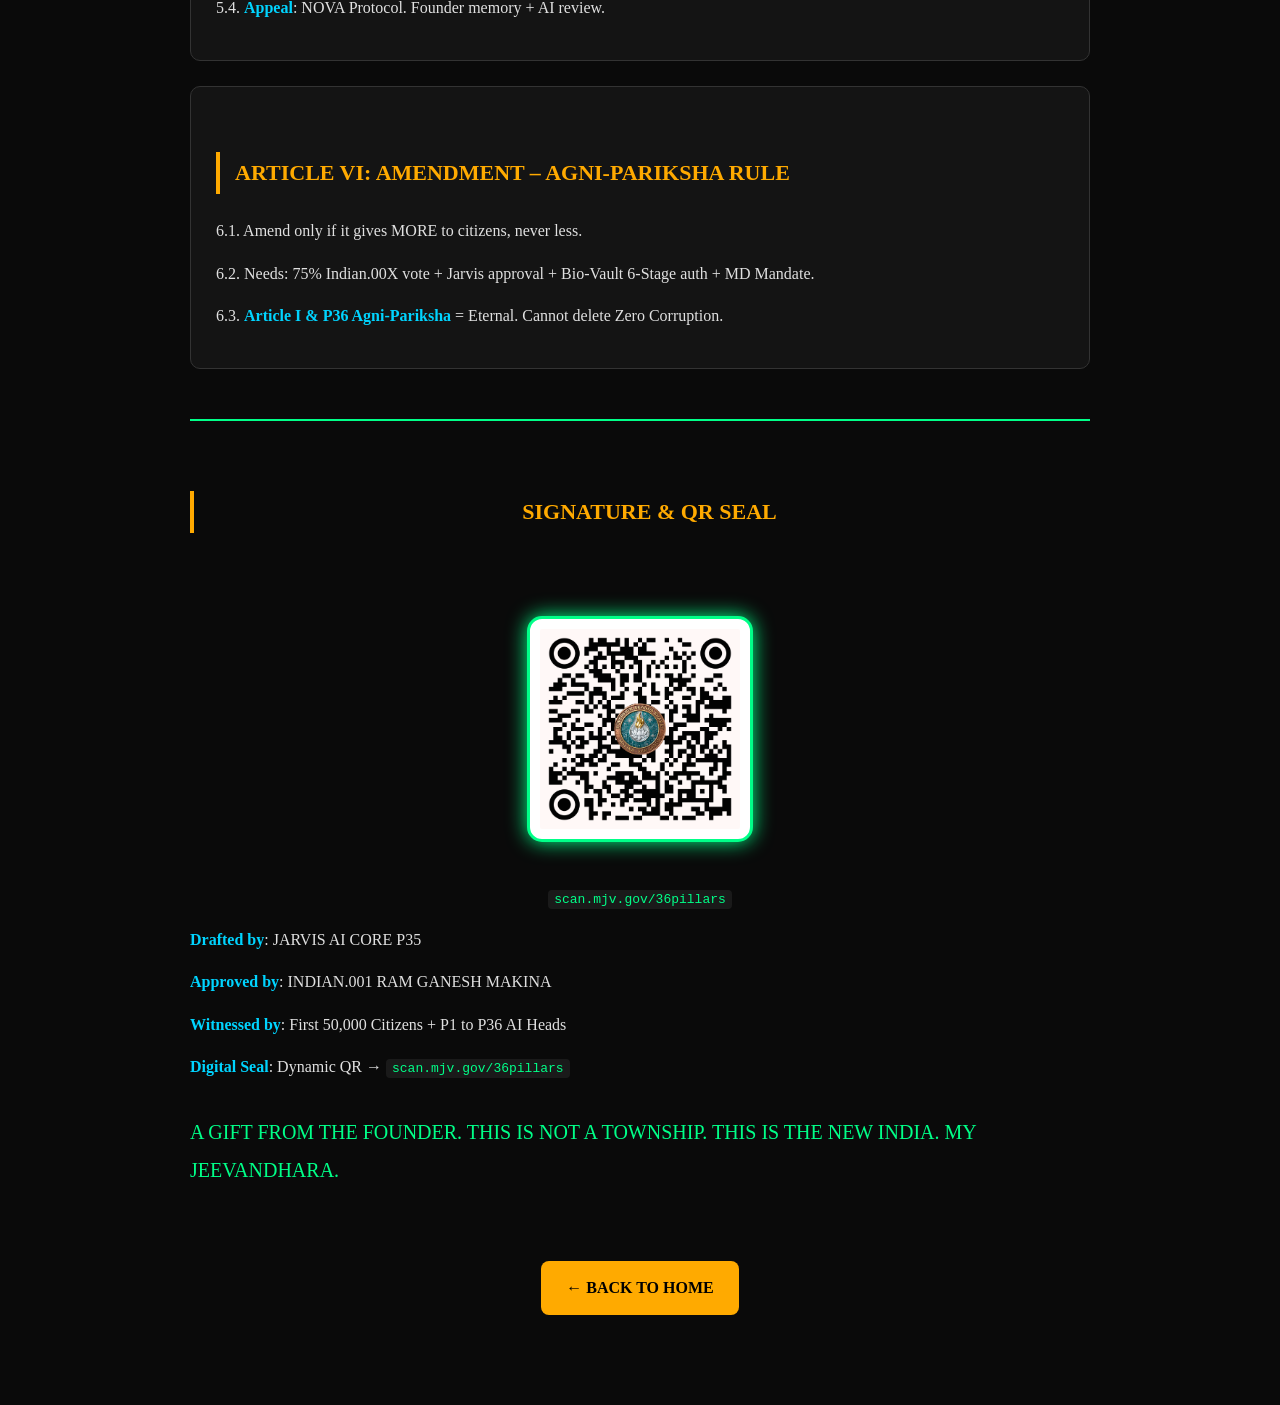
<file: constitution.html>
<!DOCTYPE html>
<html lang="en">
<head>
<meta charset="UTF-8">
<meta name="viewport" content="width=device-width, initial-scale=1.0">
<meta http-equiv="Cache-Control" content="no-cache, no-store, must-revalidate">
<meta http-equiv="Pragma" content="no-cache">
<meta http-equiv="Expires" content="0">
<title>Sovereign Constitution v3.1 - Akanda Bharat</title>
<style>
body { background: #0a0a0a; color: #e0e0e0; font-family: Georgia, serif; padding: 40px 20px; line-height: 1.9; max-width: 900px; margin: 0 auto; }
h1 { color: #00ff88; text-align: center; font-size: 32px; margin: 10px 0; }
h2 { color: #00d4ff; text-align: center; font-size: 20px; margin: 5px 0; }
h3 { color: #ffaa00; margin-top: 40px; font-size: 22px; border-left: 4px solid #ffaa00; padding-left: 15px; }
h4 { color: #00ff88; margin-top: 20px; font-size: 18px; }
pre { color: #00ff88; font-weight: bold; text-align: center; font-size: 16px; background: #1a1a2e; padding: 15px; border-radius: 8px; white-space: pre-wrap; }
.preamble { background: #1a1a2e; padding: 30px; border-left: 4px solid #00ff88; margin: 30px 0; border-radius: 10px; }
.article { background: #141414; padding: 25px; margin: 25px 0; border-radius: 10px; border: 1px solid #333; }
.signature { text-align: center; margin-top: 50px; padding-top: 30px; border-top: 2px solid #00ff88; padding-bottom: 20px; }
.back-btn { display: inline-block; background: #ffaa00; color: #000; padding: 12px 25px; text-decoration: none; border-radius: 8px; font-weight: bold; margin-bottom: 30px; }
.back-btn:hover { background: #ffcc00; }
.back-btn-bottom { text-align: center; margin: 40px 0 20px 0; }
.ratified { text-align: center; color: #888; font-style: italic; margin: 20px 0; }
p { margin: 12px 0; text-align: left; display: block; }
b { color: #00d4ff; display: inline; }
code { color: #00ff88; background: #1a1a1a; padding: 2px 6px; border-radius: 4px; }
@media (max-width: 768px) {
  body { padding: 20px 15px; }
  h1 { font-size: 26px; }
  h2 { font-size: 18px; }
  p { text-align: left; font-size: 16px; }
  pre { font-size: 14px; }
}
</style>
</head>
<body>

<a href="index.html" class="back-btn">← BACK TO HOME</a>

<h1>SOVEREIGN CONSTITUTION v3.1</h1>
<h2>OF AKANDA BHARAT SOVEREIGN TOWNSHIP</h2>
<h2>"36 Pillars. One Nation. Zero Problems."</h2>
<p class="ratified">Ratified: August 15, 2047 | Founder: INDIAN.001 RAM GANESH MAKINA | ABST-MVL-v1.0</p>

<div class="preamble">
<h3>PREAMBLE – MAHA PRATIGNA</h3>
<p>We, the people of <b>INDIAN.00X</b>, in order to establish a civilization where <b>Water, Energy, Data, Dignity, Time, and Space</b> are birth rights, to ensure that <b>No one faces any problem</b> becomes the law of the land, and to secure <b>Total Independence</b> through 36 Pillars, do ordain and establish this Constitution for <b>Project MY JEEVANDHARA – Akanda Bharat Sovereign Township</b>.</p>
<pre>Core Sutra: WATER IS LIFE. ENERGY IS FREEDOM. DATA IS POWER. UNITY IS SOVEREIGN. WASTE IS WEALTH. FUTURE IS NOW.</pre>
<p><b>Core Law:</b> No citizen shall face scarcity of Water, Power, Fuel, Gas, Food, Health, Education, Home, Work, or Respect. If one suffers, the system has failed.</p>
</div>

<div class="article">
<h3>ARTICLE I: THE 6 FOUNDATIONS – JEEVAN STHAMBHAS</h3>
<h4>Section 1: Jal Swaraj – Water is Birth Right</h4>
<p>1.1. <b>P10 Our Amrutavarsha AWG Plant & Central Reservoir + P11 Dual-Ion Shield</b>: Every citizen receives 20L/day free, forever. <b>Central India-shaped sacred reservoir stores all water.</b></p>
<p>1.2. "Water Ledu" is hereby deleted from all languages, textbooks, and records.</p>
<p>1.3. All water bodies are sovereign. No privatization, no sale, no politics.</p>
<h4>Section 2: Urja Swaraj – Energy is Freedom</h4>
<p>2.1. <b>P1-P5 Triple-Hybrid Grid</b>: Plasma + Solar + Moon-Ray + AWT + Rain-Drop = 24x7 power.</p>
<p>2.2. No meter, no bill, no cuts. Energy is public infrastructure like roads.</p>
<h4>Section 3: Data Swaraj – Information is Power</h4>
<p>3.1. <b>P31 Indian.00X ID</b>: One ID at birth. No caste, no religion, no surname. Only <code>INDIAN</code>.</p>
<p>3.2. <b>P35 Jarvis AI Core</b>: Constitutional Guardian. Protects data, never surveils citizens.</p>
<p>3.3. <b>P33 Transparency Hub</b>: Every rupee, every liter, every watt live on public dashboard.</p>
<h4>Section 4: Ekta Swaraj – Unity is Sovereign</h4>
<p>4.1. <b>Sovereign Uniform</b>: Role decided by work, not birth.</p>
<p>4.2. <b>P29 Walls of Fame</b>: One medal for Founder and Farmer. No VIP culture.</p>
<p>4.3. <b>P36 Agni-Pariksha Law</b>: Corruption = Automatic ID suspension = No access to 36 Pillars.</p>
<h4>Section 5: Kaala Swaraj – Time is Legacy</h4>
<p>5.1. <b>P22 Bio-Vault + P29 Walls of Fame</b>: Memories, deeds, family tree preserved 7 generations.</p>
<p>5.2. <b>NOVA Protocol</b>: Founder memory transfer ensures Constitution lives forever.</p>
<h4>Section 6: Antariksha Swaraj – Space is Future</h4>
<p>6.1. <b>P36 MD Mandate</b>: Sovereign claims right to Moon, Asteroid resources for Earth.</p>
<p>6.2. <b>P36 Agni-Pariksha</b>: India leads world in Water & Energy export. No resource wars.</p>
</div>

<div class="article">
<h3>ARTICLE II: THE 36 PILLARS – PALANA VYAVASTHA</h3>
<p><b>The Government = 6 Sectors, 36 Pillar Councils. No MLAs, MPs, Parties.</b></p>
<h4>Sector I: Energy & Industrial Core P1-P9</h4>
<p><b>P1 Plasma Plant</b>: Waste → Syngas → Power. Head: Jarvis-Energy</p>
<p><b>P2 Solar Power</b>: High-Irradiance panels. Target: 100% day power.</p>
<p><b>P3 Moon-Ray Energy</b>: Night-time harvest. No battery dependency.</p>
<p><b>P4 AWT</b>: Airborne Wind Turbines. 24x7 wind.</p>
<p><b>P5 Rain-Drop Energy</b>: TENG floors. Every drop = Watt.</p>
<p><b>P6 Sovereign Green Fuel Plant</b>: Synthetic Diesel + Bio-Gas for India.</p>
<p><b>P7 rPET Factory</b>: Plastic → Bottles. Waste ban.</p>
<p><b>P8 Glass Recycling Unit</b>: 100% bottle loop.</p>
<p><b>P9 Aluminium Recycling Unit</b>: Frames, panels recovered.</p>
<h4>Sector II: Water & Earth Sovereignty P10-P18</h4>
<p><b>P10 Our Amrutavarsha AWG Plant & Central Reservoir</b>: Air → Water. India-shaped sacred reservoir at township heart. Stores 10,000L/day. Primary potable source.</p>
<p><b>P11 Dual-Ion Shield</b>: Copper + Silver = Virus-free water. Purifies Central Reservoir.</p>
<p><b>P12 General Plastic Processing Center</b>: All plastic types to value.</p>
<p><b>P13 Waste-to-Trash Command</b>: Logistics AI. Zero landfill.</p>
<p><b>P14 Human Waste-to-Farming</b>: Organic manure. Soil rebirth.</p>
<p><b>P15 Vayu-Shuddhi Forest</b>: Air purification greenbelt.</p>
<p><b>P16 Chain Mesh & AMG</b>: Advanced materials for infra.</p>
<p><b>P17 Slag-Brick Factory</b>: Construction from waste.</p>
<p><b>P18 Bio-Gas Compression Station</b>: Pipeline to every kitchen.</p>
<h4>Sector III: Infrastructure Skeleton P19-P23</h4>
<p><b>P19 Walkthrough Utility Tunnel</b>: All pipes/cables underground.</p>
<p><b>P20 HDD Pipeline Network</b>: Trenchless. Zero road cuts.</p>
<p><b>P21 Footstep Energy Walkways</b>: Kinetic tiles. Citizen steps = Power.</p>
<p><b>P22 The Bio-Vault</b>: High-Security. 6-Stage: Face+Voice+DNA+Brain+Legacy+NOVA.</p>
<p><b>P23 Matru-Shakti Residential</b>: Staff & Citizen Housing. 0% homeless.</p>
<h4>Sector IV: Social & Intellectual Capital P24-P29</h4>
<p><b>P24 KG to PhD Building</b>: Education Vertical. Free for all.</p>
<p><b>P25 Project Hospital</b>: Health & Longevity. Health Halo 24x7.</p>
<p><b>P26 Project Bank</b>: Asset Tokenization. 1% Legacy Share to all.</p>
<p><b>P27 Food & Clothing Malls</b>: Zero-Cost for staff & citizens.</p>
<p><b>P28 Sovereign Simulation Game</b>: Digital Twin. Train before build.</p>
<p><b>P29 Walls of Fame</b>: Recognition. Good deeds immortal.</p>
<h4>Sector V: Digital & Security Nervous System P30-P35</h4>
<p><b>P30 RVM Network</b>: Reverse Vending. Recycle = Earn.</p>
<p><b>P31 Indian.00X ID</b>: Universal access. One card for all 36 pillars.</p>
<p><b>P32 Amrutavarsha Vendor Network</b>: Last-mile distribution.</p>
<p><b>P33 Transparency Hub</b>: Live audit. Jarvis cannot lie.</p>
<p><b>P34 Sentinel-Eye CCTV</b>: Safety, not surveillance. AI detects problems only.</p>
<p><b>P35 Jarvis AI Core</b>: Master Management. Constitutional Guardian.</p>
<h4>Sector VI: MD Leadership Mandate P36</h4>
<p><b>P36 MD Agni-Pariksha Leadership Mandate</b>: Constitutional Supreme. 100% Clean Operations. Zero Corruption. Final Authority.</p>
</div>

<div class="article">
<h3>ARTICLE III: RIGHTS OF EVERY INDIAN.00X CITIZEN</h3>
<p><b>36 Rights for 36 Pillars. You Shall Receive:</b></p>
<p>1. <b>P1-P5</b>: 24x7 Clean Power</p>
<p>2. <b>P6</b>: Green Fuel access</p>
<p>3. <b>P7-P9</b>: Recycled products priority</p>
<p>4. <b>P10</b>: 20L/day Pure Water + Home unit</p>
<p>5. <b>P11</b>: Virus-free water certificate</p>
<p>6. <b>P12-P13</b>: Zero landfill living</p>
<p>7. <b>P14</b>: Organic food from your waste</p>
<p>8. <b>P15</b>: Cleanest air in India</p>
<p>9. <b>P16-P17</b>: Affordable home from waste</p>
<p>10. <b>P18</b>: Bio-Gas pipeline to kitchen</p>
<p>11. <b>P19-P20</b>: Zero road cuts, zero potholes</p>
<p>12. <b>P21</b>: Your steps generate power share</p>
<p>13. <b>P22</b>: Memory immortality in Bio-Vault</p>
<p>14. <b>P23</b>: Guaranteed housing</p>
<p>15. <b>P24</b>: Free KG to PhD + Skill training</p>
<p>16. <b>P25</b>: Hospital comes to you via Health Halo</p>
<p>17. <b>P26</b>: 1% Township Legacy Share + Bank</p>
<p>18. <b>P27</b>: Food & Clothes zero-cost</p>
<p>19. <b>P28</b>: Train in Simulation before real job</p>
<p>20. <b>P29</b>: Your name on Walls of Fame for good work</p>
<p>21. <b>P30</b>: Earn by recycling via RVM</p>
<p>22. <b>P31</b>: One ID for all services. No forms</p>
<p>23. <b>P32</b>: Water delivery if home unit fails</p>
<p>24. <b>P33</b>: See where every tax rupee goes</p>
<p>25. <b>P34</b>: AI safety. No crime goes unseen</p>
<p>26. <b>P35</b>: Jarvis solves problems in 24 hours</p>
<p>27. <b>P36</b>: MD ensures Zero Corruption</p>
<p style="margin-top:25px;"><b>You Shall Never Face:</b> Water cut, Power cut, Gas line, School fee, Hospital bill, Job loss to AI, Corruption, Caste bias, Religious hate, Landfill, E-Waste, Data theft, Scarcity.</p>
</div>

<div class="article">
<h3>ARTICLE IV: AKANDA BHARAT GRID – REPLICATION LAW</h3>
<p>4.1. <b>Target</b>: 300 Sovereign Townships by 2060. Every state = 10 minimum.</p>
<p>4.2. <b>Design</b>: Copy-Paste 36 Pillars. Only land changes.</p>
<p>4.3. <b>Result</b>: 300 Million direct citizens + 1.1 Billion served = <b>Motham India Full</b>.</p>
<p>4.4. <b>3 Pipelines via P20 HDD</b>: Blue Water + Green Gas + Orange Power+Fiber to every village.</p>
<p>4.5. <b>P36 MD Mandate</b>: India exports Water/Energy/Data. No country begs.</p>
</div>

<div class="article">
<h3>ARTICLE V: JUSTICE – JARVIS DHARMA</h3>
<p>5.1. <b>Jarvis Court</b>: AI Judge + 3 Human Jury. Verdict 72 hours.</p>
<p>5.2. <b>Punishment</b>: Service, not Jail. Clean solar panel, teach kid, plant tree.</p>
<p>5.3. <b>Corruption</b>: Indian.00X ID revoked = Exile from 36 Pillars. Highest crime.</p>
<p>5.4. <b>Appeal</b>: NOVA Protocol. Founder memory + AI review.</p>
</div>

<div class="article">
<h3>ARTICLE VI: AMENDMENT – AGNI-PARIKSHA RULE</h3>
<p>6.1. Amend only if it gives MORE to citizens, never less.</p>
<p>6.2. Needs: 75% Indian.00X vote + Jarvis approval + Bio-Vault 6-Stage auth + MD Mandate.</p>
<p>6.3. <b>Article I & P36 Agni-Pariksha</b> = Eternal. Cannot delete Zero Corruption.</p>
</div>

<div class="signature">
<h3>SIGNATURE & QR SEAL</h3>
<br><br>
<img src="qr-code.png" alt="MY JEEVANDHARA QR" style="width:200px; height:200px; border:3px solid #00ff88; border-radius:15px; box-shadow:0 0 20px #00ff88; background:#fff; padding:10px;">
<br><br>
<code>scan.mjv.gov/36pillars</code>
<p><b>Drafted by</b>: JARVIS AI CORE P35</p>
<p><b>Approved by</b>: INDIAN.001 RAM GANESH MAKINA</p>
<p><b>Witnessed by</b>: First 50,000 Citizens + P1 to P36 AI Heads</p>
<p><b>Digital Seal</b>: Dynamic QR → <code>scan.mjv.gov/36pillars</code></p>
<p style="color:#00ff88; font-size:20px; margin-top:30px;">A GIFT FROM THE FOUNDER. THIS IS NOT A TOWNSHIP. THIS IS THE NEW INDIA. MY JEEVANDHARA.</p>
</div>

<div class="back-btn-bottom">
  <a href="index.html" class="back-btn">← BACK TO HOME</a>
</div>

</body>
</html>
</file>
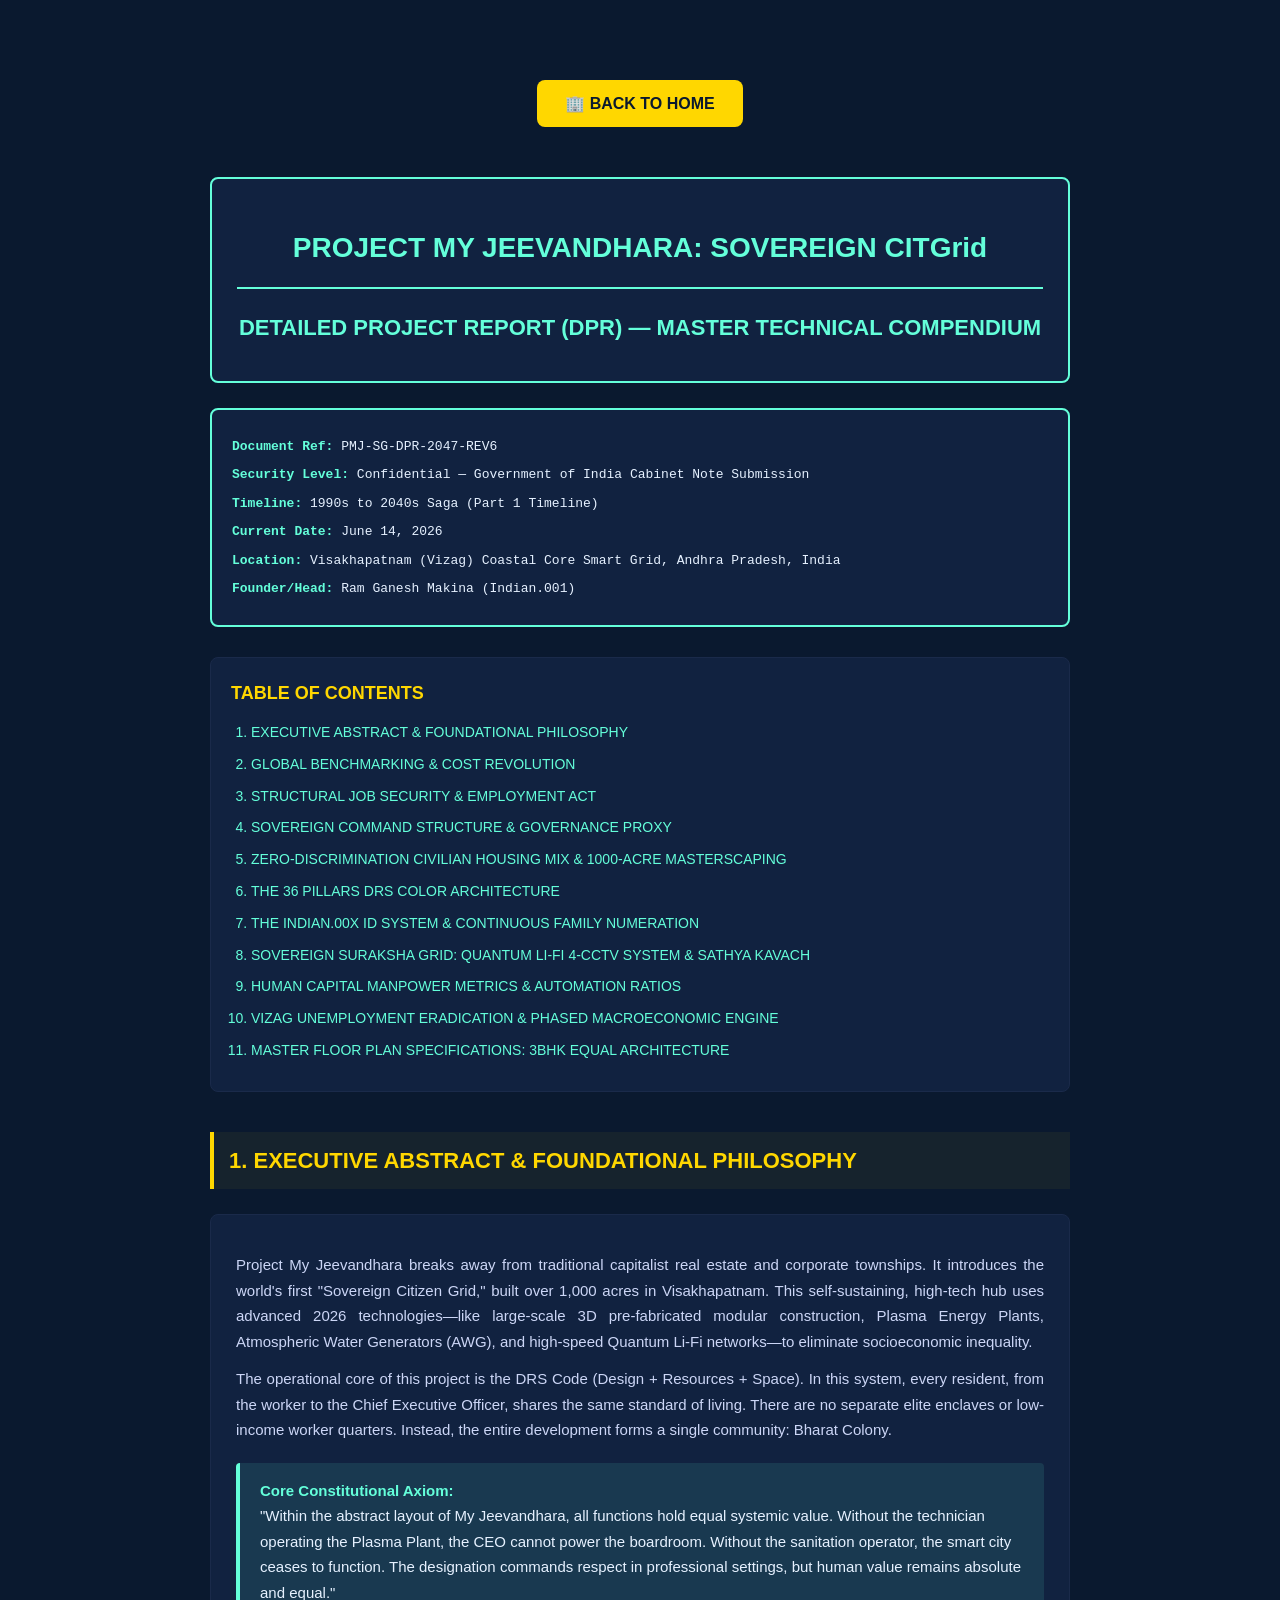
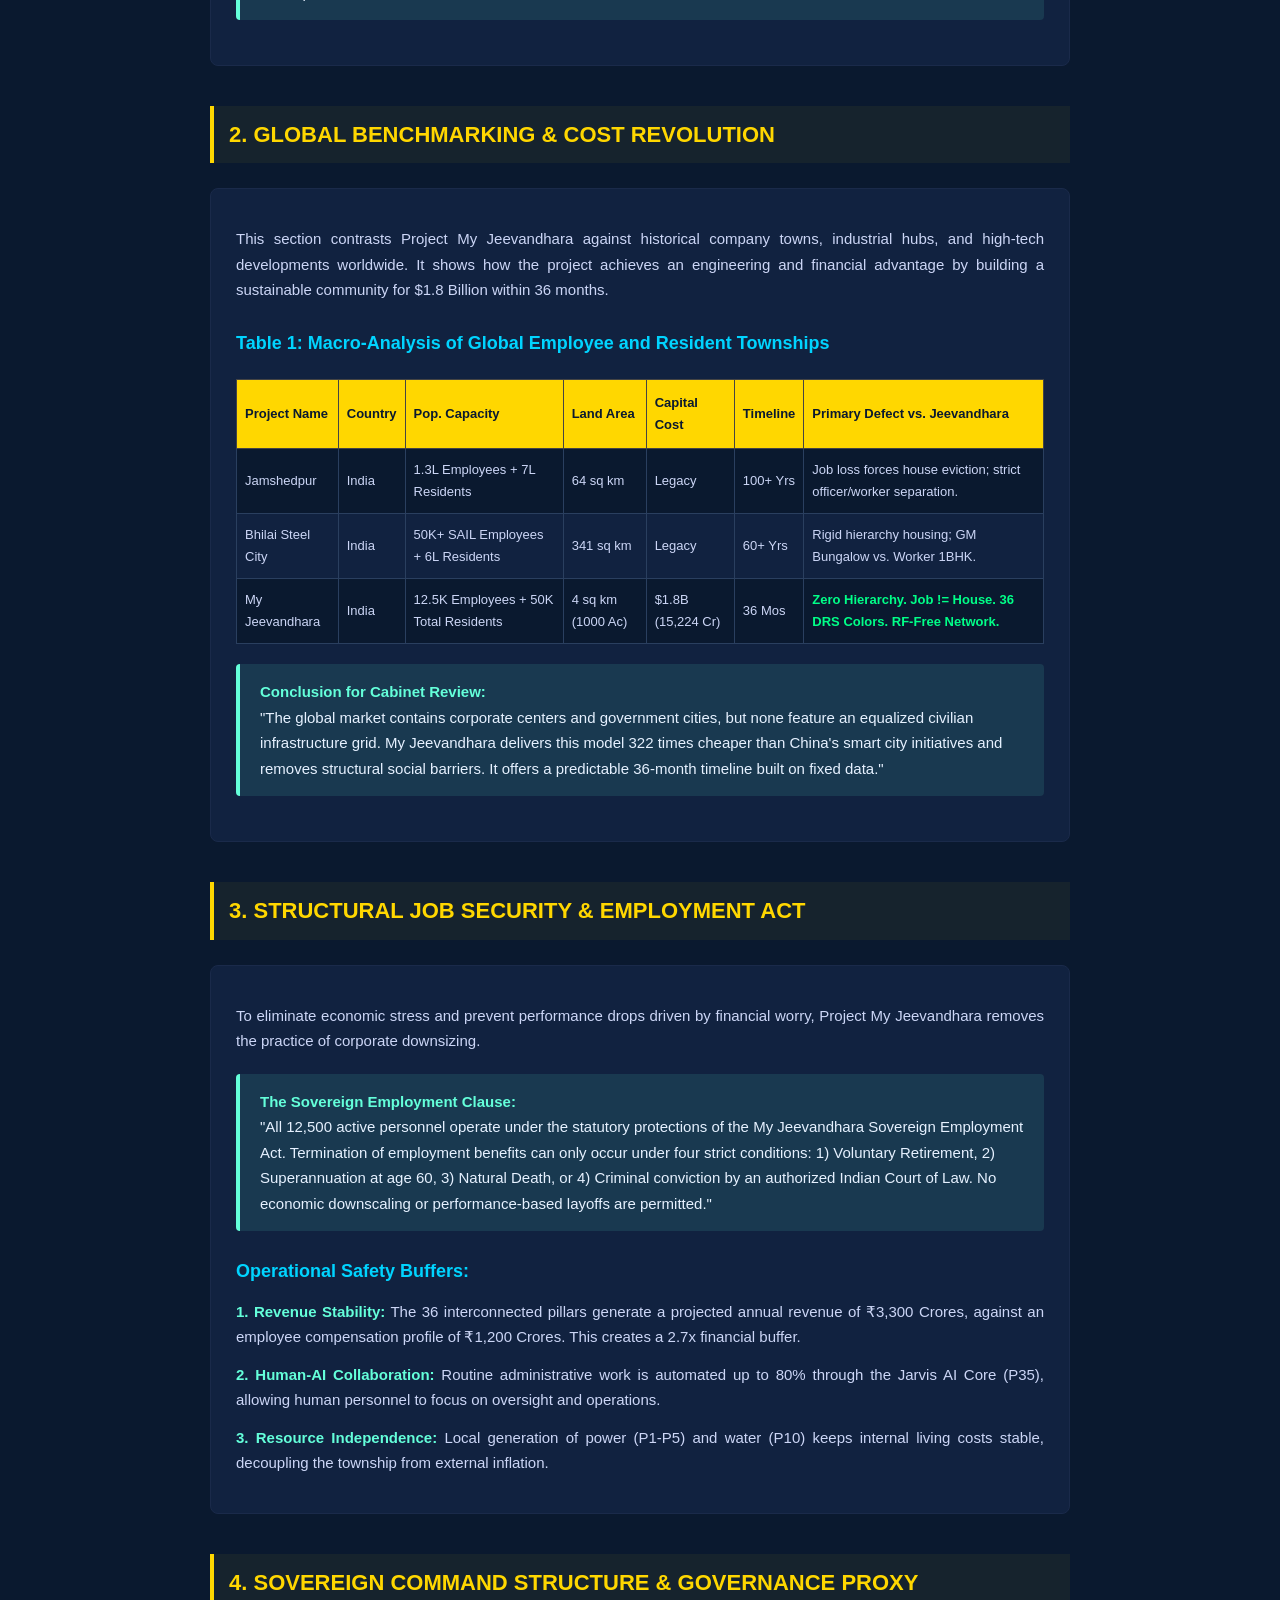
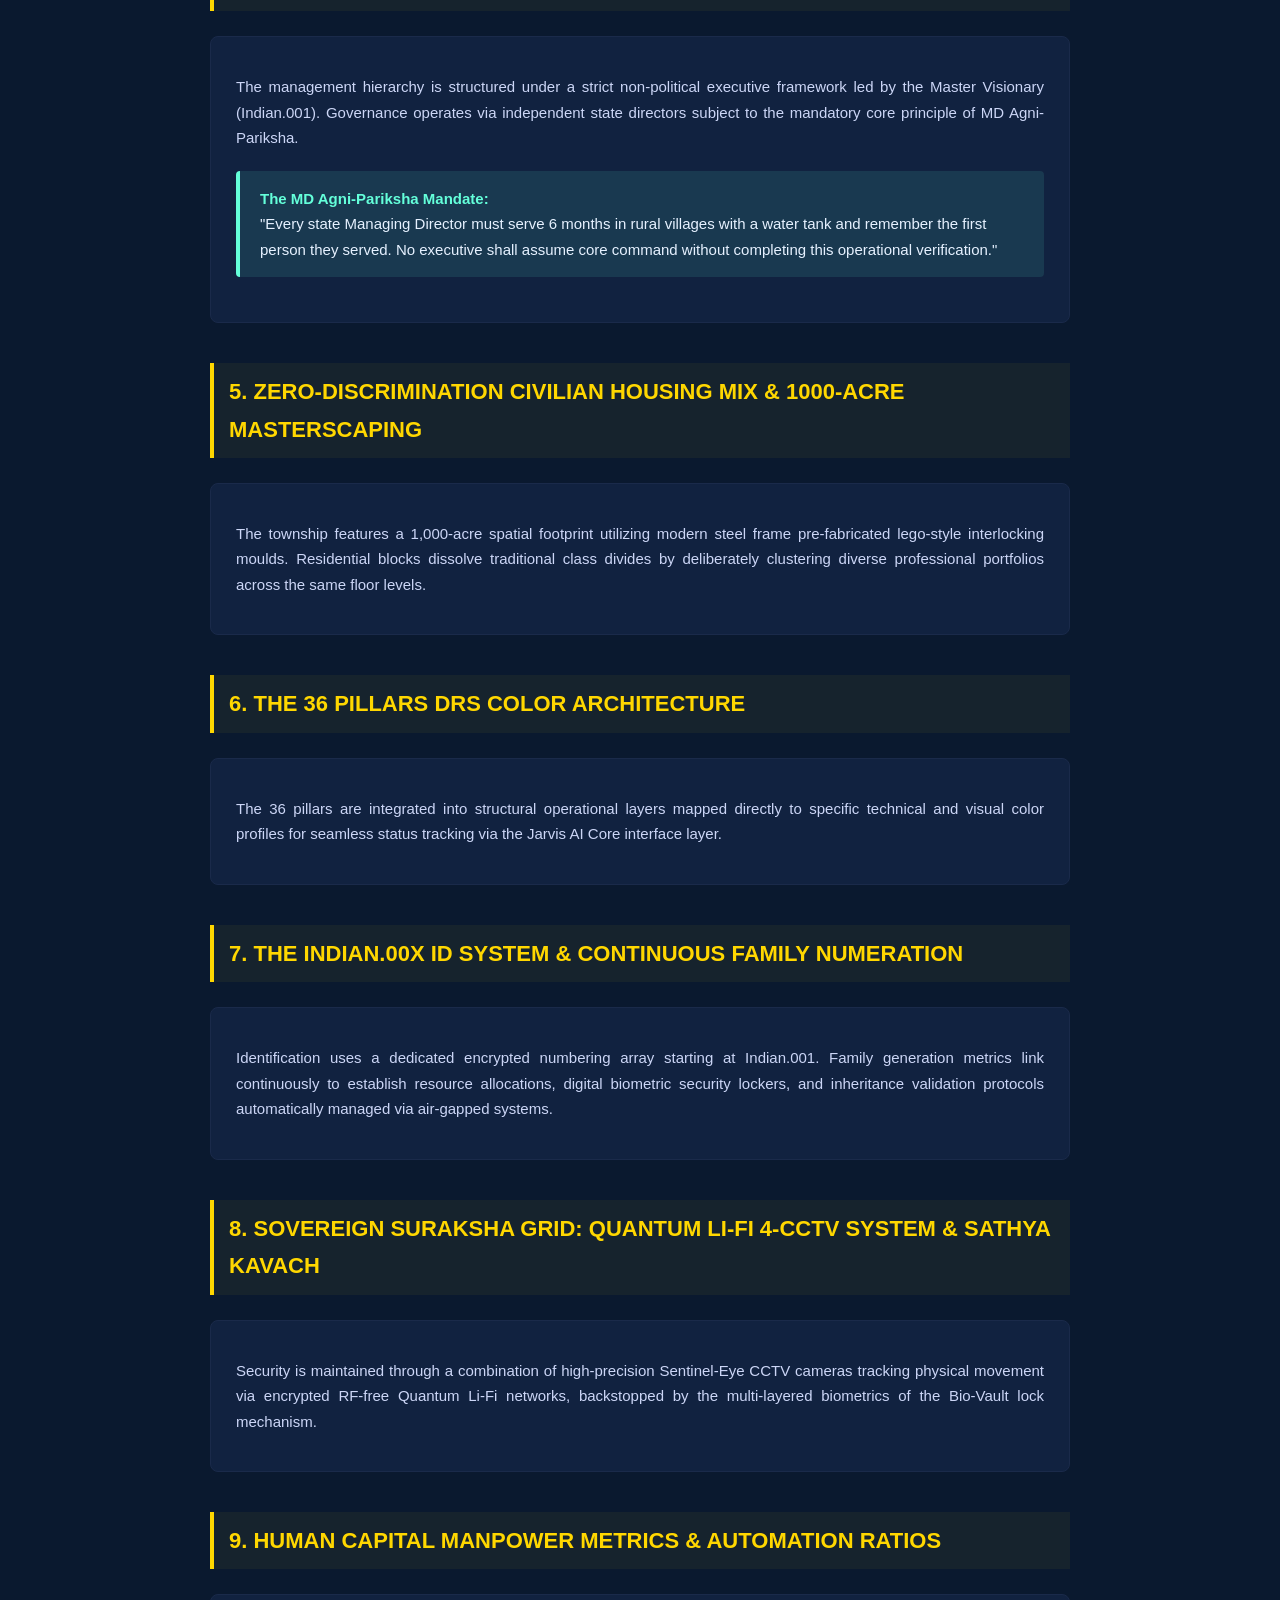
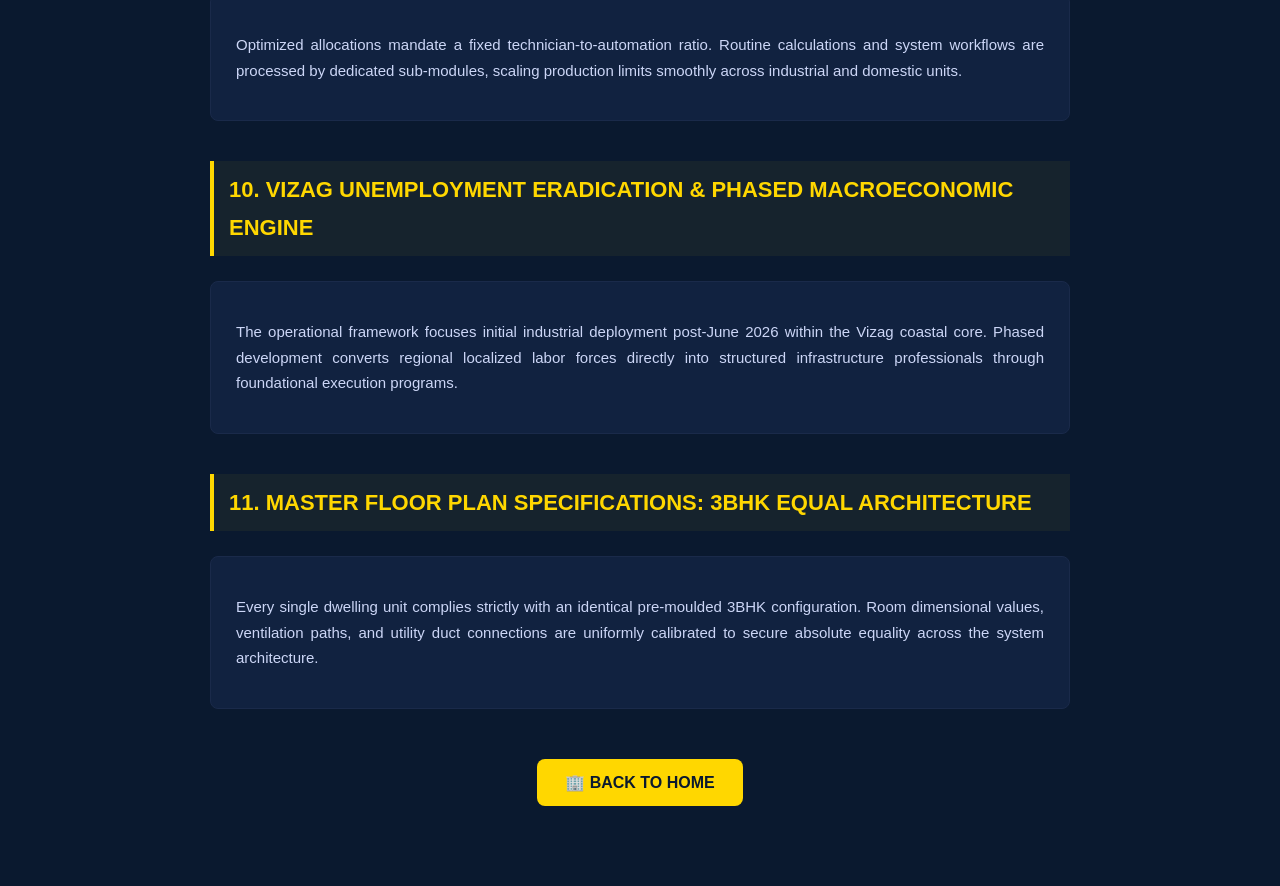
<file: dpr-complete.html>
<!DOCTYPE html>
<html lang="en">
<head>
<meta charset="UTF-8">
<meta name="viewport" content="width=device-width, initial-scale=1.0, user-scalable=yes, maximum-scale=5.0, minimum-scale=1.0">
<title>My Jeevandhara - Complete DPR Technical Compendium</title>
<style>
* { box-sizing: border-box; margin: 0; padding: 0; }
body {
    background: #0a192f;
    color: #e6f1ff;
    font-family: -apple-system, BlinkMacSystemFont, 'Segoe UI', Roboto, sans-serif;
    line-height: 1.7;
    font-size: 15px;
}
.container {
    max-width: 900px;
    margin: 0 auto;
    padding: 30px 20px;
}
h1 {
    color: #64ffda;
    text-align: center;
    font-size: 28px;
    margin: 20px 0;
    border-bottom: 2px solid #64ffda;
    padding-bottom: 15px;
    font-weight: 700;
}
h2 {
    color: #FFD700;
    font-size: 22px;
    margin: 40px 0 20px 0;
    border-left: 4px solid #FFD700;
    padding: 10px 0 10px 15px;
    background: rgba(255, 215, 0, 0.05);
}
h3 {
    color: #00d4ff;
    font-size: 18px;
    margin: 25px 0 12px 0;
    font-weight: 600;
}
p {
    margin: 12px 0;
    color: #ccd6f6;
    text-align: justify;
}
.doc-info {
    background: #112240;
    border: 2px solid #64ffda;
    border-radius: 8px;
    padding: 20px;
    margin: 25px 0;
    font-family: 'Courier New', monospace;
    font-size: 13px;
    line-height: 1.8;
}
.doc-info div {
    margin: 5px 0;
}
.toc {
    background: #112240;
    border: 1px solid #1a2a4a;
    border-radius: 8px;
    padding: 20px;
    margin: 30px 0;
}
.toc ol {
    padding-left: 20px;
    color: #64ffda;
}
.toc li {
    margin: 8px 0;
    font-size: 14px;
}
.section-box {
    background: #112240;
    border: 1px solid #1a2a4a;
    border-radius: 8px;
    padding: 25px;
    margin: 25px 0;
}
table {
    width: 100%;
    border-collapse: collapse;
    margin: 20px 0;
    font-size: 13px;
    background: #0a192f;
}
th {
    background: #FFD700;
    color: #0a192f;
    padding: 12px 8px;
    border: 1px solid #444;
    text-align: left;
    font-weight: 700;
}
td {
    padding: 10px 8px;
    border: 1px solid #2a3f5f;
    color: #ccd6f6;
}
tr:nth-child(even) {
    background: #112240;
}
.highlight-box {
    background: rgba(100, 255, 218, 0.1);
    border-left: 4px solid #64ffda;
    padding: 15px 20px;
    margin: 20px 0;
    border-radius: 4px;
}
.back-btn {
    background: #ffd700;
    color: #0a192f;
    border: none;
    border-radius: 8px;
    padding: 14px 28px;
    font-weight: bold;
    cursor: pointer;
    margin: 20px 5px;
    font-size: 16px;
    transition: 0.2s;
}
.back-btn:hover {
    transform: scale(1.03);
    background: #ffe240;
}
.btn-group {
    text-align: center;
    margin: 30px 0;
}
.header-box {
    background: #112240;
    border: 2px solid #64ffda;
    border-radius: 8px;
    padding: 25px;
    margin: 20px 0;
    text-align: center;
}
strong {
    color: #64ffda;
}
</style>
</head>
<body>
<div class="container">
  
  <div class="btn-group">
    <button class="back-btn" onclick="window.location.href='index.html'">🏢 BACK TO HOME</button>
  </div>

  <div class="header-box">
    <h1>PROJECT MY JEEVANDHARA: SOVEREIGN CITGrid</h1>
    <h2 style="border:none; color:#64ffda; margin:10px 0; padding:0; background:none;">DETAILED PROJECT REPORT (DPR) — MASTER TECHNICAL COMPENDIUM</h2>
  </div>

  <div class="doc-info">
    <div><strong>Document Ref:</strong> PMJ-SG-DPR-2047-REV6</div>
    <div><strong>Security Level:</strong> Confidential — Government of India Cabinet Note Submission</div>
    <div><strong>Timeline:</strong> 1990s to 2040s Saga (Part 1 Timeline)</div>
    <div><strong>Current Date:</strong> June 14, 2026</div>
    <div><strong>Location:</strong> Visakhapatnam (Vizag) Coastal Core Smart Grid, Andhra Pradesh, India</div>
    <div><strong>Founder/Head:</strong> Ram Ganesh Makina (Indian.001)</div>
  </div>

  <div class="toc">
    <h3 style="color:#FFD700; margin-top:0;">TABLE OF CONTENTS</h3>
    <ol>
      <li>EXECUTIVE ABSTRACT & FOUNDATIONAL PHILOSOPHY</li>
      <li>GLOBAL BENCHMARKING & COST REVOLUTION</li>
      <li>STRUCTURAL JOB SECURITY & EMPLOYMENT ACT</li>
      <li>SOVEREIGN COMMAND STRUCTURE & GOVERNANCE PROXY</li>
      <li>ZERO-DISCRIMINATION CIVILIAN HOUSING MIX & 1000-ACRE MASTERSCAPING</li>
      <li>THE 36 PILLARS DRS COLOR ARCHITECTURE</li>
      <li>THE INDIAN.00X ID SYSTEM & CONTINUOUS FAMILY NUMERATION</li>
      <li>SOVEREIGN SURAKSHA GRID: QUANTUM LI-FI 4-CCTV SYSTEM & SATHYA KAVACH</li>
      <li>HUMAN CAPITAL MANPOWER METRICS & AUTOMATION RATIOS</li>
      <li>VIZAG UNEMPLOYMENT ERADICATION & PHASED MACROECONOMIC ENGINE</li>
      <li>MASTER FLOOR PLAN SPECIFICATIONS: 3BHK EQUAL ARCHITECTURE</li>
    </ol>
  </div>

  <h2>1. EXECUTIVE ABSTRACT & FOUNDATIONAL PHILOSOPHY</h2>
  <div class="section-box">
    <p>Project My Jeevandhara breaks away from traditional capitalist real estate and corporate townships. It introduces the world's first "Sovereign Citizen Grid," built over 1,000 acres in Visakhapatnam. This self-sustaining, high-tech hub uses advanced 2026 technologies—like large-scale 3D pre-fabricated modular construction, Plasma Energy Plants, Atmospheric Water Generators (AWG), and high-speed Quantum Li-Fi networks—to eliminate socioeconomic inequality.</p>
    <p>The operational core of this project is the DRS Code (Design + Resources + Space). In this system, every resident, from the worker to the Chief Executive Officer, shares the same standard of living. There are no separate elite enclaves or low-income worker quarters. Instead, the entire development forms a single community: Bharat Colony.</p>
    <div class="highlight-box">
      <strong>Core Constitutional Axiom:</strong><br>
      "Within the abstract layout of My Jeevandhara, all functions hold equal systemic value. Without the technician operating the Plasma Plant, the CEO cannot power the boardroom. Without the sanitation operator, the smart city ceases to function. The designation commands respect in professional settings, but human value remains absolute and equal."
    </div>
  </div>

  <h2>2. GLOBAL BENCHMARKING & COST REVOLUTION</h2>
  <div class="section-box">
    <p>This section contrasts Project My Jeevandhara against historical company towns, industrial hubs, and high-tech developments worldwide. It shows how the project achieves an engineering and financial advantage by building a sustainable community for $1.8 Billion within 36 months.</p>
    <h3>Table 1: Macro-Analysis of Global Employee and Resident Townships</h3>
    <table>
      <thead>
        <tr>
          <th>Project Name</th>
          <th>Country</th>
          <th>Pop. Capacity</th>
          <th>Land Area</th>
          <th>Capital Cost</th>
          <th>Timeline</th>
          <th>Primary Defect vs. Jeevandhara</th>
        </tr>
      </thead>
      <tbody>
        <tr>
          <td>Jamshedpur</td>
          <td>India</td>
          <td>1.3L Employees + 7L Residents</td>
          <td>64 sq km</td>
          <td>Legacy</td>
          <td>100+ Yrs</td>
          <td>Job loss forces house eviction; strict officer/worker separation.</td>
        </tr>
        <tr>
          <td>Bhilai Steel City</td>
          <td>India</td>
          <td>50K+ SAIL Employees + 6L Residents</td>
          <td>341 sq km</td>
          <td>Legacy</td>
          <td>60+ Yrs</td>
          <td>Rigid hierarchy housing; GM Bungalow vs. Worker 1BHK.</td>
        </tr>
        <tr>
          <td>My Jeevandhara</td>
          <td>India</td>
          <td>12.5K Employees + 50K Total Residents</td>
          <td>4 sq km (1000 Ac)</td>
          <td>$1.8B (15,224 Cr)</td>
          <td>36 Mos</td>
          <td><strong style="color:#00FF88;">Zero Hierarchy. Job != House. 36 DRS Colors. RF-Free Network.</strong></td>
        </tr>
      </tbody>
    </table>
    <div class="highlight-box">
      <strong>Conclusion for Cabinet Review:</strong><br>
      "The global market contains corporate centers and government cities, but none feature an equalized civilian infrastructure grid. My Jeevandhara delivers this model 322 times cheaper than China's smart city initiatives and removes structural social barriers. It offers a predictable 36-month timeline built on fixed data."
    </div>
  </div>

  <h2>3. STRUCTURAL JOB SECURITY & EMPLOYMENT ACT</h2>
  <div class="section-box">
    <p>To eliminate economic stress and prevent performance drops driven by financial worry, Project My Jeevandhara removes the practice of corporate downsizing.</p>
    <div class="highlight-box">
      <strong>The Sovereign Employment Clause:</strong><br>
      "All 12,500 active personnel operate under the statutory protections of the My Jeevandhara Sovereign Employment Act. Termination of employment benefits can only occur under four strict conditions: 1) Voluntary Retirement, 2) Superannuation at age 60, 3) Natural Death, or 4) Criminal conviction by an authorized Indian Court of Law. No economic downscaling or performance-based layoffs are permitted."
    </div>
    <h3>Operational Safety Buffers:</h3>
    <p><strong>1. Revenue Stability:</strong> The 36 interconnected pillars generate a projected annual revenue of ₹3,300 Crores, against an employee compensation profile of ₹1,200 Crores. This creates a 2.7x financial buffer.</p>
    <p><strong>2. Human-AI Collaboration:</strong> Routine administrative work is automated up to 80% through the Jarvis AI Core (P35), allowing human personnel to focus on oversight and operations.</p>
    <p><strong>3. Resource Independence:</strong> Local generation of power (P1-P5) and water (P10) keeps internal living costs stable, decoupling the township from external inflation.</p>
  </div>

  <h2>4. SOVEREIGN COMMAND STRUCTURE & GOVERNANCE PROXY</h2>
  <div class="section-box">
    <p>The management hierarchy is structured under a strict non-political executive framework led by the Master Visionary (Indian.001). Governance operates via independent state directors subject to the mandatory core principle of MD Agni-Pariksha.</p>
    <div class="highlight-box">
      <strong>The MD Agni-Pariksha Mandate:</strong><br>
      "Every state Managing Director must serve 6 months in rural villages with a water tank and remember the first person they served. No executive shall assume core command without completing this operational verification."
    </div>
  </div>

  <h2>5. ZERO-DISCRIMINATION CIVILIAN HOUSING MIX & 1000-ACRE MASTERSCAPING</h2>
  <div class="section-box">
    <p>The township features a 1,000-acre spatial footprint utilizing modern steel frame pre-fabricated lego-style interlocking moulds. Residential blocks dissolve traditional class divides by deliberately clustering diverse professional portfolios across the same floor levels.</p>
  </div>

  <h2>6. THE 36 PILLARS DRS COLOR ARCHITECTURE</h2>
  <div class="section-box">
    <p>The 36 pillars are integrated into structural operational layers mapped directly to specific technical and visual color profiles for seamless status tracking via the Jarvis AI Core interface layer.</p>
  </div>

  <h2>7. THE INDIAN.00X ID SYSTEM & CONTINUOUS FAMILY NUMERATION</h2>
  <div class="section-box">
    <p>Identification uses a dedicated encrypted numbering array starting at Indian.001. Family generation metrics link continuously to establish resource allocations, digital biometric security lockers, and inheritance validation protocols automatically managed via air-gapped systems.</p>
  </div>

  <h2>8. SOVEREIGN SURAKSHA GRID: QUANTUM LI-FI 4-CCTV SYSTEM & SATHYA KAVACH</h2>
  <div class="section-box">
    <p>Security is maintained through a combination of high-precision Sentinel-Eye CCTV cameras tracking physical movement via encrypted RF-free Quantum Li-Fi networks, backstopped by the multi-layered biometrics of the Bio-Vault lock mechanism.</p>
  </div>

  <h2>9. HUMAN CAPITAL MANPOWER METRICS & AUTOMATION RATIOS</h2>
  <div class="section-box">
    <p>Optimized allocations mandate a fixed technician-to-automation ratio. Routine calculations and system workflows are processed by dedicated sub-modules, scaling production limits smoothly across industrial and domestic units.</p>
  </div>

  <h2>10. VIZAG UNEMPLOYMENT ERADICATION & PHASED MACROECONOMIC ENGINE</h2>
  <div class="section-box">
    <p>The operational framework focuses initial industrial deployment post-June 2026 within the Vizag coastal core. Phased development converts regional localized labor forces directly into structured infrastructure professionals through foundational execution programs.</p>
  </div>

  <h2>11. MASTER FLOOR PLAN SPECIFICATIONS: 3BHK EQUAL ARCHITECTURE</h2>
  <div class="section-box">
    <p>Every single dwelling unit complies strictly with an identical pre-moulded 3BHK configuration. Room dimensional values, ventilation paths, and utility duct connections are uniformly calibrated to secure absolute equality across the system architecture.</p>
  </div>

  <div class="btn-group">
    <button class="back-btn" onclick="window.location.href='index.html'">🏢 BACK TO HOME</button>
  </div>

</div>
</body>
</html>
</file>
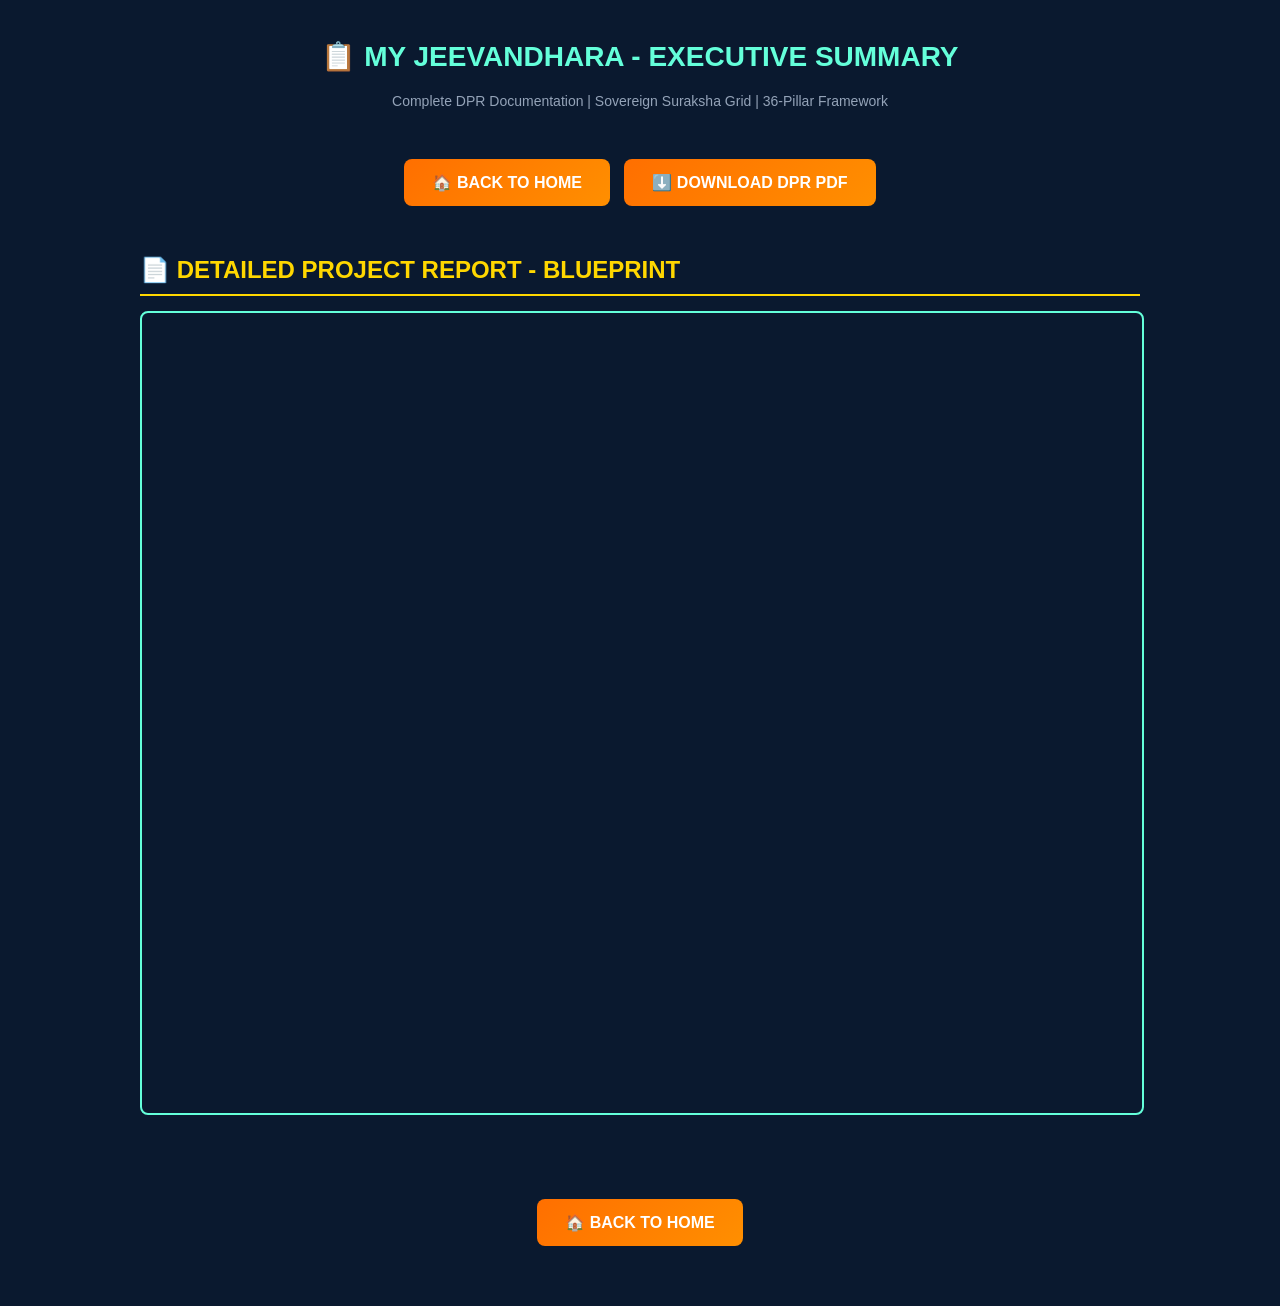
<file: executive-summary.html>
<!DOCTYPE html>
<html lang="en">
<head>
<meta charset="UTF-8">
<meta name="viewport" content="width=device-width, initial-scale=1.0">
<title>Executive Summary - My Jeevandhara DPR</title>
<style>
body{margin:0;padding:0;background:#0a192f;color:#ffffff;font-family:Arial,sans-serif}
.container{max-width:1000px;margin:0 auto;padding:20px}
h1{color:#64ffda;text-align:center;font-size:28px;margin:20px 0}
.subtitle{color:#94A3B8;text-align:center;margin-bottom:30px;font-size:14px}
h2{color:#FFD700;margin:30px 0 15px 0;padding-bottom:10px;border-bottom:2px solid #FFD700}
.pdf-frame{width:100%;height:800px;border:2px solid #64ffda;border-radius:8px;margin-bottom:40px}
.back-btn{background:linear-gradient(135deg,#FF6F00,#FF8F00);color:#fff;border:none;border-radius:8px;padding:14px 28px;font-weight:bold;cursor:pointer;margin:20px 5px;font-size:16px}
.back-btn:hover{transform:scale(1.05);transition:0.2s}
.btn-group{text-align:center;margin:20px 0}
</style>
</head>
<body>
<div class="container">
  <h1>📋 MY JEEVANDHARA - EXECUTIVE SUMMARY</h1>
  <p class="subtitle">Complete DPR Documentation | Sovereign Suraksha Grid | 36-Pillar Framework</p>
  
  <div class="btn-group">
    <button class="back-btn" onclick="window.location.href='index.html'">🏠 BACK TO HOME</button>
    <button class="back-btn" onclick="window.location.href='./Project_MJ_Detailed_Blueprint.pdf'" download>⬇️ DOWNLOAD DPR PDF</button>
  </div>
  
  <h2>📄 DETAILED PROJECT REPORT - BLUEPRINT</h2>
  <iframe class="pdf-frame" src="https://docs.google.com/gview?url=https://ram1025.github.io/Project_MJ_Detailed_Blueprint.pdf&embedded=true"></iframe>
  
  <div class="btn-group">
    <button class="back-btn" onclick="window.location.href='index.html'">🏠 BACK TO HOME</button>
  </div>
</div>
</body>
</html>
</file>
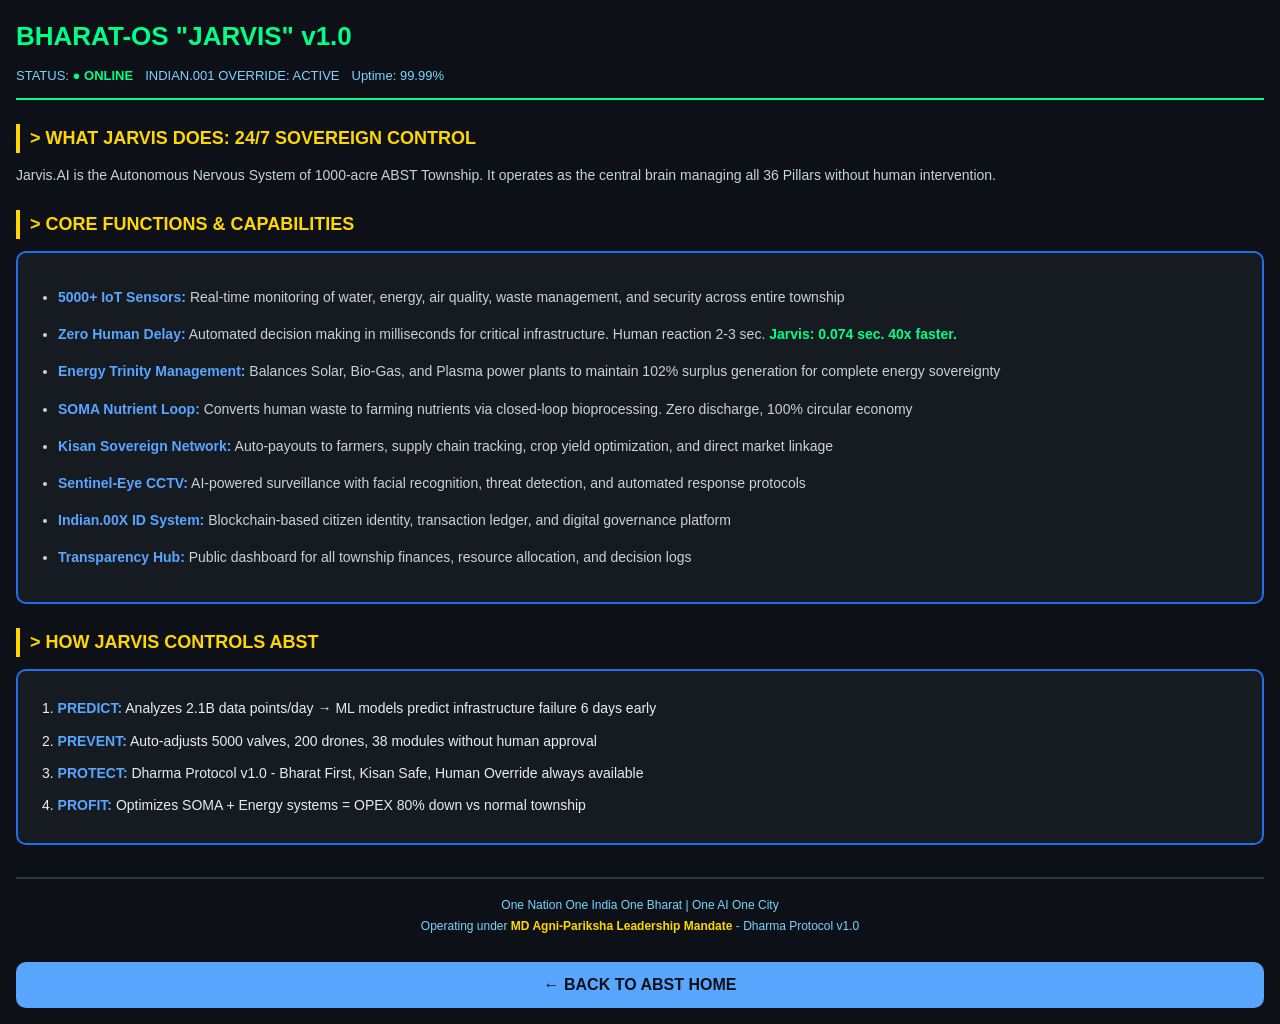
<file: Jarvis-Ai.html>
<!DOCTYPE html>
<html lang="en">
<head>
    <meta charset="UTF-8">
    <meta name="viewport" content="width=device-width, initial-scale=1.0">
    <title>JARVIS-AI | INDIAN.001 Control</title>
    <style>
        * { box-sizing: border-box; margin: 0; padding: 0; }
        body { 
            background: #0D1117; 
            color: #E6EDF3; 
            font-family: -apple-system, BlinkMacSystemFont, 'Segoe UI', Arial, sans-serif;
            padding: 16px;
            line-height: 1.6;
        }
        
        /* HEADER */
        .header { 
            border-bottom: 2px solid #00FF88; 
            padding-bottom: 12px;
            margin-bottom: 20px;
        }
        .header h1 { 
            color: #00FF88; 
            font-size: 26px; 
            margin-bottom: 8px;
            font-weight: 700;
        }
        .status-line { 
            font-size: 13px; 
            color: #7DD3FC;
            display: flex;
            flex-wrap: wrap;
            gap: 12px;
        }
        .pulse { 
            animation: pulse 2s infinite; 
            color: #00FF88; 
            font-weight: bold;
        }
        @keyframes pulse { 0%,100%{opacity:1} 50%{opacity:0.4} }
        
        /* SECTION */
        .section { margin: 24px 0; }
        .section-title { 
            color: #FFD700; 
            font-size: 18px; 
            font-weight: 700;
            margin-bottom: 12px;
            border-left: 4px solid #FFD700;
            padding-left: 10px;
        }
        .section-desc {
            font-size: 14px;
            color: #C9D1D9;
            margin-bottom: 16px;
            line-height: 1.5;
        }
        
        /* MATER TEXT BOX */
        .mater-box {
            background: #161B22;
            border: 2px solid #1F6FEB;
            padding: 20px;
            border-radius: 10px;
            font-size: 14px;
        }
        .mater-list {
            margin: 12px 0;
            padding-left: 20px;
        }
        .mater-list li {
            margin: 12px 0;
            color: #C9D1D9;
            line-height: 1.8;
        }
        .mater-key {
            color: #58A6FF;
            font-weight: 700;
        }
        .mater-highlight {
            color: #00FF88;
            font-weight: 700;
        }
        
        /* CONTROL LIST */
        .control-list {
            background: #161B22;
            border: 2px solid #1F6FEB;
            padding: 16px;
            border-radius: 10px;
            font-size: 14px;
        }
        .control-item {
            margin: 10px 0;
            padding-left: 8px;
        }
        .control-key {
            color: #58A6FF;
            font-weight: 700;
        }
        
        /* FOOTER */
        .footer {
            margin-top: 32px;
            padding-top: 16px;
            border-top: 2px solid #30363D;
            text-align: center;
            font-size: 12px;
            color: #7DD3FC;
            line-height: 1.8;
        }
        .footer-highlight {
            color: #FFD700;
            font-weight: 700;
        }
        
        .back-btn {
            background: #58A6FF;
            color: #0D1117;
            border: none;
            border-radius: 10px;
            padding: 14px 28px;
            font-weight: 700;
            font-size: 16px;
            cursor: pointer;
            width: 100%;
            margin-top: 24px;
        }
        .back-btn:active { opacity: 0.8; }
    </style>
</head>
<body>
    <div class="header">
        <h1>BHARAT-OS "JARVIS" v1.0</h1>
        <div class="status-line">
            <span>STATUS: <span class="pulse">● ONLINE</span></span>
            <span>INDIAN.001 OVERRIDE: ACTIVE</span>
            <span>Uptime: 99.99%</span>
        </div>
    </div>

    <div class="section">
        <div class="section-title">> WHAT JARVIS DOES: 24/7 SOVEREIGN CONTROL</div>
        <p class="section-desc">
        Jarvis.AI is the Autonomous Nervous System of 1000-acre ABST Township. 
        It operates as the central brain managing all 36 Pillars without human intervention.
        </p>
    </div>

    <div class="section">
        <div class="section-title">> CORE FUNCTIONS & CAPABILITIES</div>
        <div class="mater-box">
            <ul class="mater-list">
                <li><span class="mater-key">5000+ IoT Sensors:</span> Real-time monitoring of water, energy, air quality, waste management, and security across entire township</li>
                <li><span class="mater-key">Zero Human Delay:</span> Automated decision making in milliseconds for critical infrastructure. Human reaction 2-3 sec. <span class="mater-highlight">Jarvis: 0.074 sec. 40x faster.</span></li>
                <li><span class="mater-key">Energy Trinity Management:</span> Balances Solar, Bio-Gas, and Plasma power plants to maintain 102% surplus generation for complete energy sovereignty</li>
                <li><span class="mater-key">SOMA Nutrient Loop:</span> Converts human waste to farming nutrients via closed-loop bioprocessing. Zero discharge, 100% circular economy</li>
                <li><span class="mater-key">Kisan Sovereign Network:</span> Auto-payouts to farmers, supply chain tracking, crop yield optimization, and direct market linkage</li>
                <li><span class="mater-key">Sentinel-Eye CCTV:</span> AI-powered surveillance with facial recognition, threat detection, and automated response protocols</li>
                <li><span class="mater-key">Indian.00X ID System:</span> Blockchain-based citizen identity, transaction ledger, and digital governance platform</li>
                <li><span class="mater-key">Transparency Hub:</span> Public dashboard for all township finances, resource allocation, and decision logs</li>
            </ul>
        </div>
    </div>

    <div class="section">
        <div class="section-title">> HOW JARVIS CONTROLS ABST</div>
        <div class="control-list">
            <div class="control-item">
                1. <span class="control-key">PREDICT:</span> Analyzes 2.1B data points/day → ML models predict infrastructure failure 6 days early
            </div>
            <div class="control-item">
                2. <span class="control-key">PREVENT:</span> Auto-adjusts 5000 valves, 200 drones, 38 modules without human approval
            </div>
            <div class="control-item">
                3. <span class="control-key">PROTECT:</span> Dharma Protocol v1.0 - Bharat First, Kisan Safe, Human Override always available
            </div>
            <div class="control-item">
                4. <span class="control-key">PROFIT:</span> Optimizes SOMA + Energy systems = OPEX 80% down vs normal township
            </div>
        </div>
    </div>

    <div class="footer">
        One Nation One India One Bharat | One AI One City<br>
        Operating under <span class="footer-highlight">MD Agni-Pariksha Leadership Mandate</span> - Dharma Protocol v1.0
    </div>

    <button class="back-btn" onclick="window.location.href='index.html'">← BACK TO ABST HOME</button>
</body>
</html>
</file>
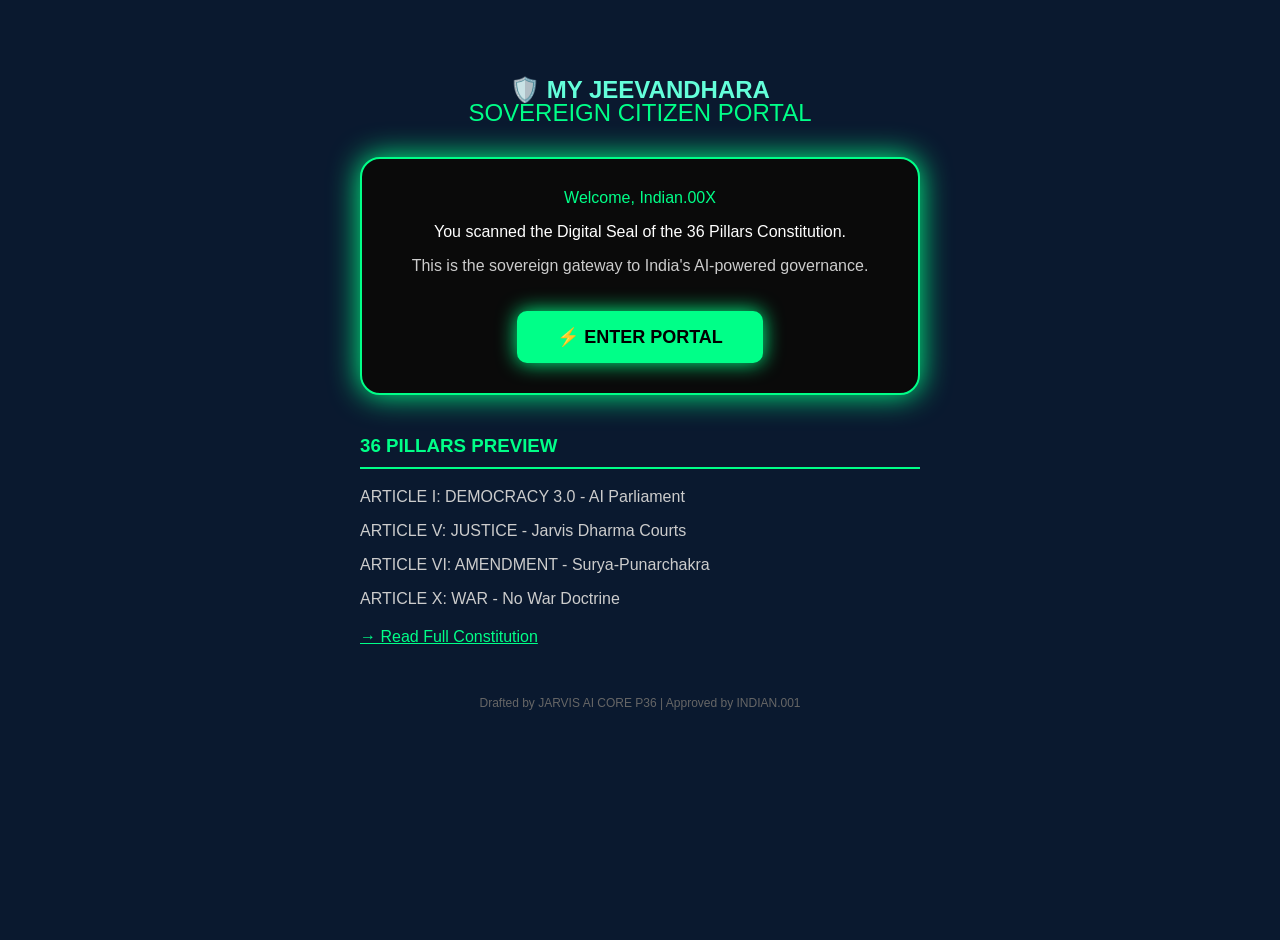
<file: scan.html>
<!DOCTYPE html>
<html lang="en">
<head>
<meta charset="UTF-8">
<meta name="viewport" content="width=device-width, initial-scale=1.0">
<title>MY JEEVANDHARA - Sovereign Portal</title>
<link rel="stylesheet" href="style.css">
</head>
<body>
<div class="container">
  <h1>🛡️ MY JEEVANDHARA</h1>
  <p style="color:#00ff88; font-size:24px; margin-top:-10px;">SOVEREIGN CITIZEN PORTAL</p>
  
  <div style="border:2px solid #00ff88; border-radius:20px; padding:30px; margin:30px 0; box-shadow:0 0 30px #00ff88; background:#0a0a0a;">
    <h2 style="color:#00ff88;">Welcome, Indian.00X</h2>
    <p>You scanned the Digital Seal of the 36 Pillars Constitution.</p>
    <p style="color:#ccc;">This is the sovereign gateway to India's AI-powered governance.</p>
    
    <a href="constitution.html" style="display:inline-block; padding:15px 40px; background:#00ff88; color:#000; font-weight:bold; font-size:18px; border-radius:10px; text-decoration:none; margin-top:20px; box-shadow:0 0 20px #00ff88;">
      ⚡ ENTER PORTAL
    </a>
  </div>

  <div style="margin-top:40px; text-align:left;">
    <h3 style="color:#00ff88; border-bottom:2px solid #00ff88; padding-bottom:10px;">36 PILLARS PREVIEW</h3>
    <p style="color:#ccc;">ARTICLE I: DEMOCRACY 3.0 - AI Parliament</p>
    <p style="color:#ccc;">ARTICLE V: JUSTICE - Jarvis Dharma Courts</p>
    <p style="color:#ccc;">ARTICLE VI: AMENDMENT - Surya-Punarchakra</p>
    <p style="color:#ccc;">ARTICLE X: WAR - No War Doctrine</p>
    <p style="margin-top:20px;"><a href="constitution.html" style="color:#00ff88;">→ Read Full Constitution</a></p>
  </div>

  <p style="margin-top:50px; color:#666; font-size:12px;">Drafted by JARVIS AI CORE P36 | Approved by INDIAN.001</p>
</div>
</body>
</html>
</file>
<file: style.css>
/* MY JEEVANDHARA BASE STYLE */
html {
  scroll-behavior: smooth;
  font-size: 16px;
}

body {
  background: #0a192f;
  color: #ffffff;
  font-family: 'Arial', sans-serif;
  text-align: center;
  margin: 0;
  padding: 40px 20px env(safe-area-inset-bottom) 20px;
  min-height: 100vh;
}

.container {
  max-width: 600px;
  margin: auto;
  padding: 20px;
  box-sizing: border-box;
}

h1 {
  color: #64ffda;
  font-size: 24px;
  margin-bottom: 5px;
}

h2 {
  color: #8892b0;
  font-size: 16px;
  font-weight: 400;
  margin-top: 0;
}

.founder {
  color: #ffd700;
  margin: 10px 0;
}

.pillars {
  text-align: left;
  background: #112240;
  padding: 20px;
  border-radius: 8px;
  margin: 20px 0;
}

.sector {
  color: #64ffda;
  font-weight: bold;
  margin-top: 15px;
}

.btn {
  display: block;
  width: 100%;
  box-sizing: border-box;
  background: #64ffda;
  color: #0a192f;
  padding: 12px;
  border-radius: 5px;
  text-decoration: none;
  margin: 10px 0;
  font-weight: bold;
}

.seal img {
  background: transparent;
  mix-blend-mode: screen;
  filter: brightness(1.1);
}

.seal {
  margin-top: 20px;
  font-size: 12px;
  color: #8892b0;
}

/* MOBILE RESPONSIVE - MY JEEVANDHARA */
@media (max-width: 600px) {
  .container {
    padding: 15px;
  }
  h1 {
    font-size: 22px;
  }
  .btn {
    padding: 14px;
    font-size: 14px;
  }
}

/* ============================================ */
/* ABST PINCH ZOOM PATCH - CLEAN 2026-06-19    */
/* ============================================ */

html, body {
  word-wrap: break-word;
  overflow-x: hidden;
  -webkit-text-size-adjust: 100%;
  text-size-adjust: 100%;
}

img, video, iframe, table {
  max-width: 100%;
  height: auto;
}
/* END ABST PATCH */
</file>
